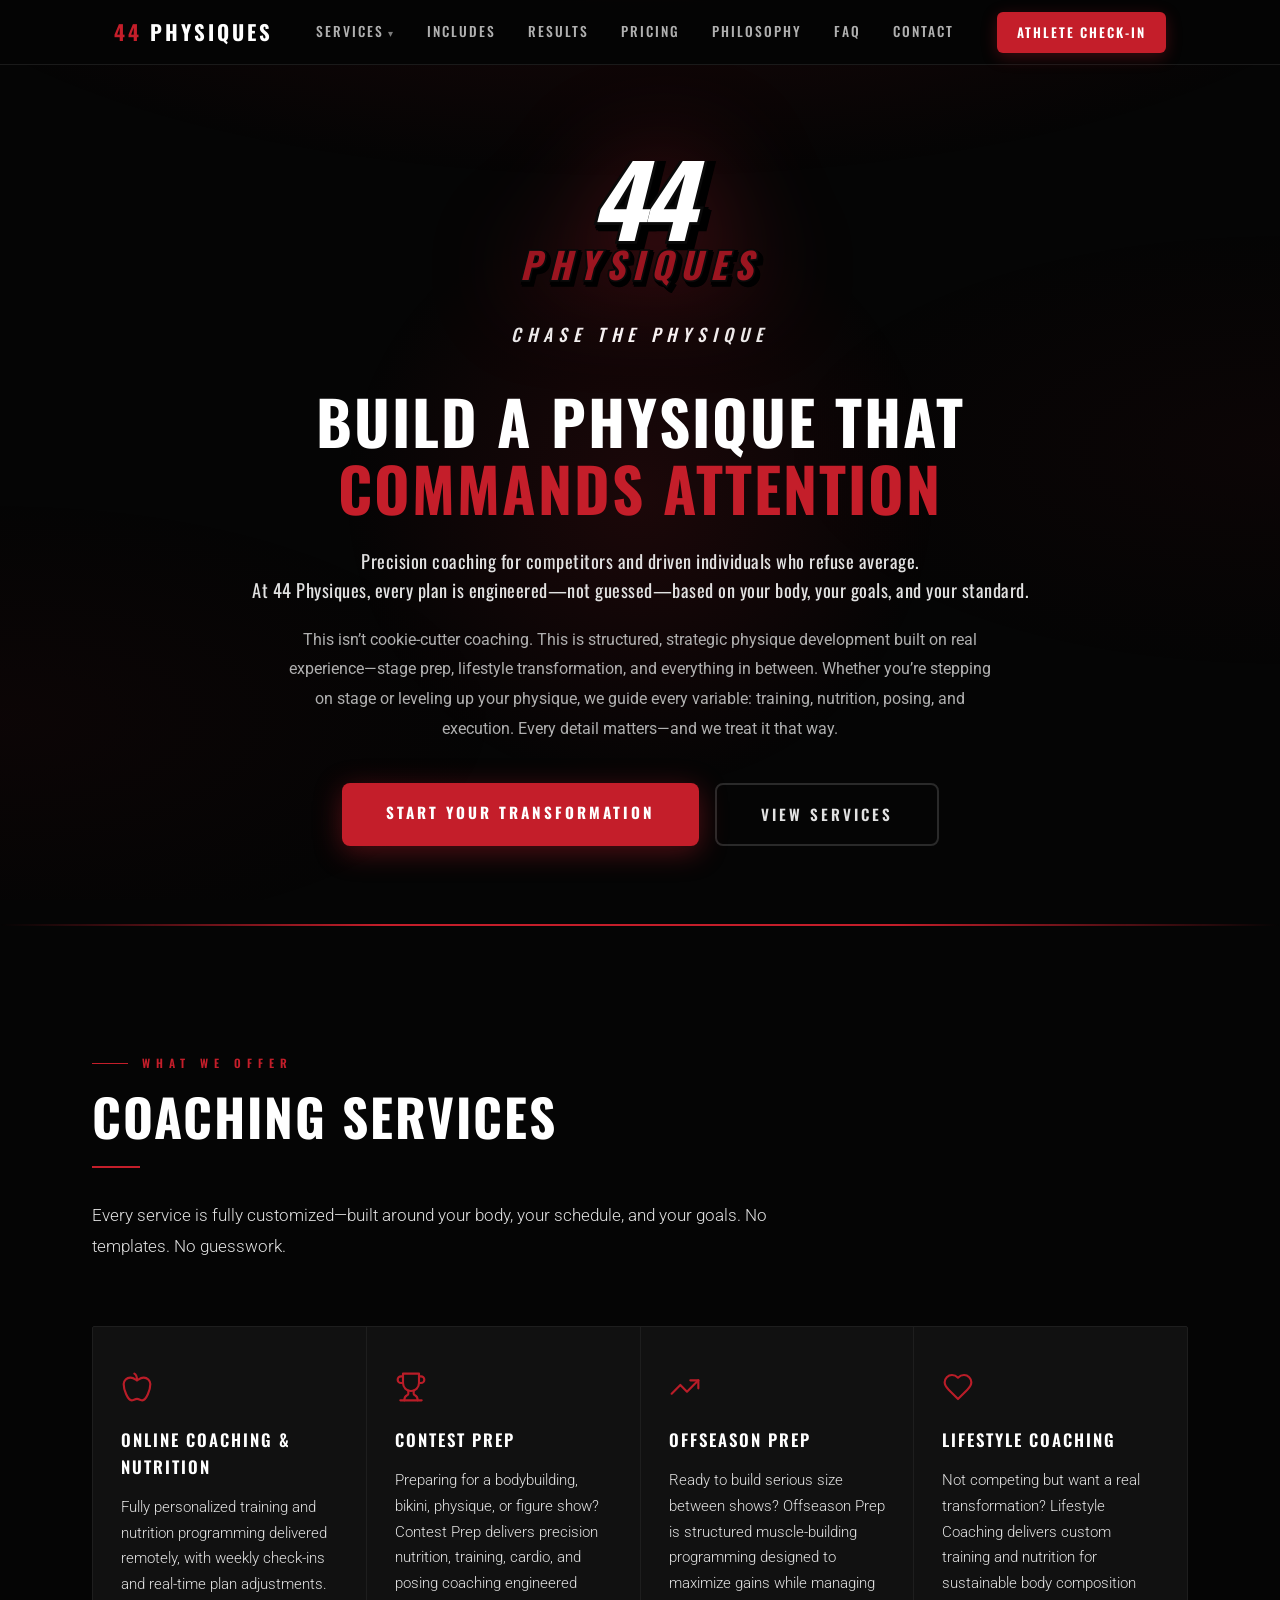
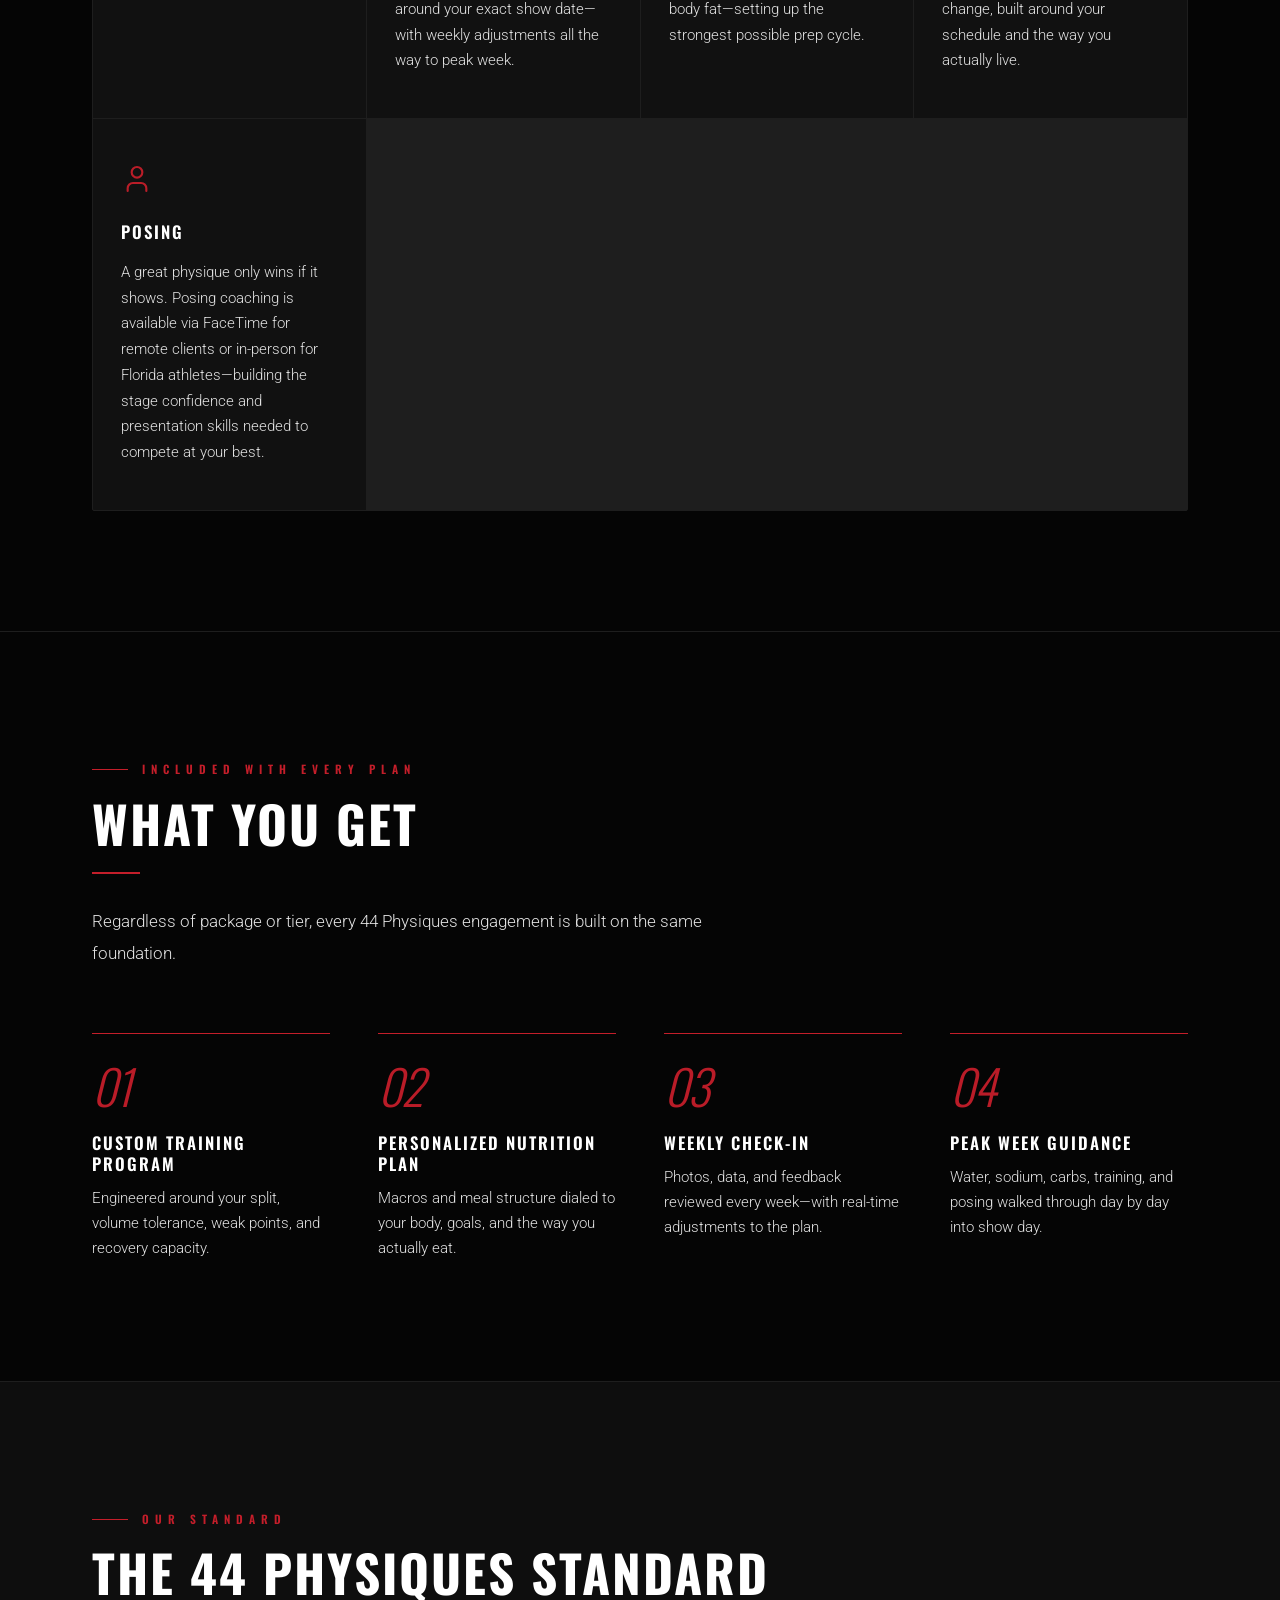
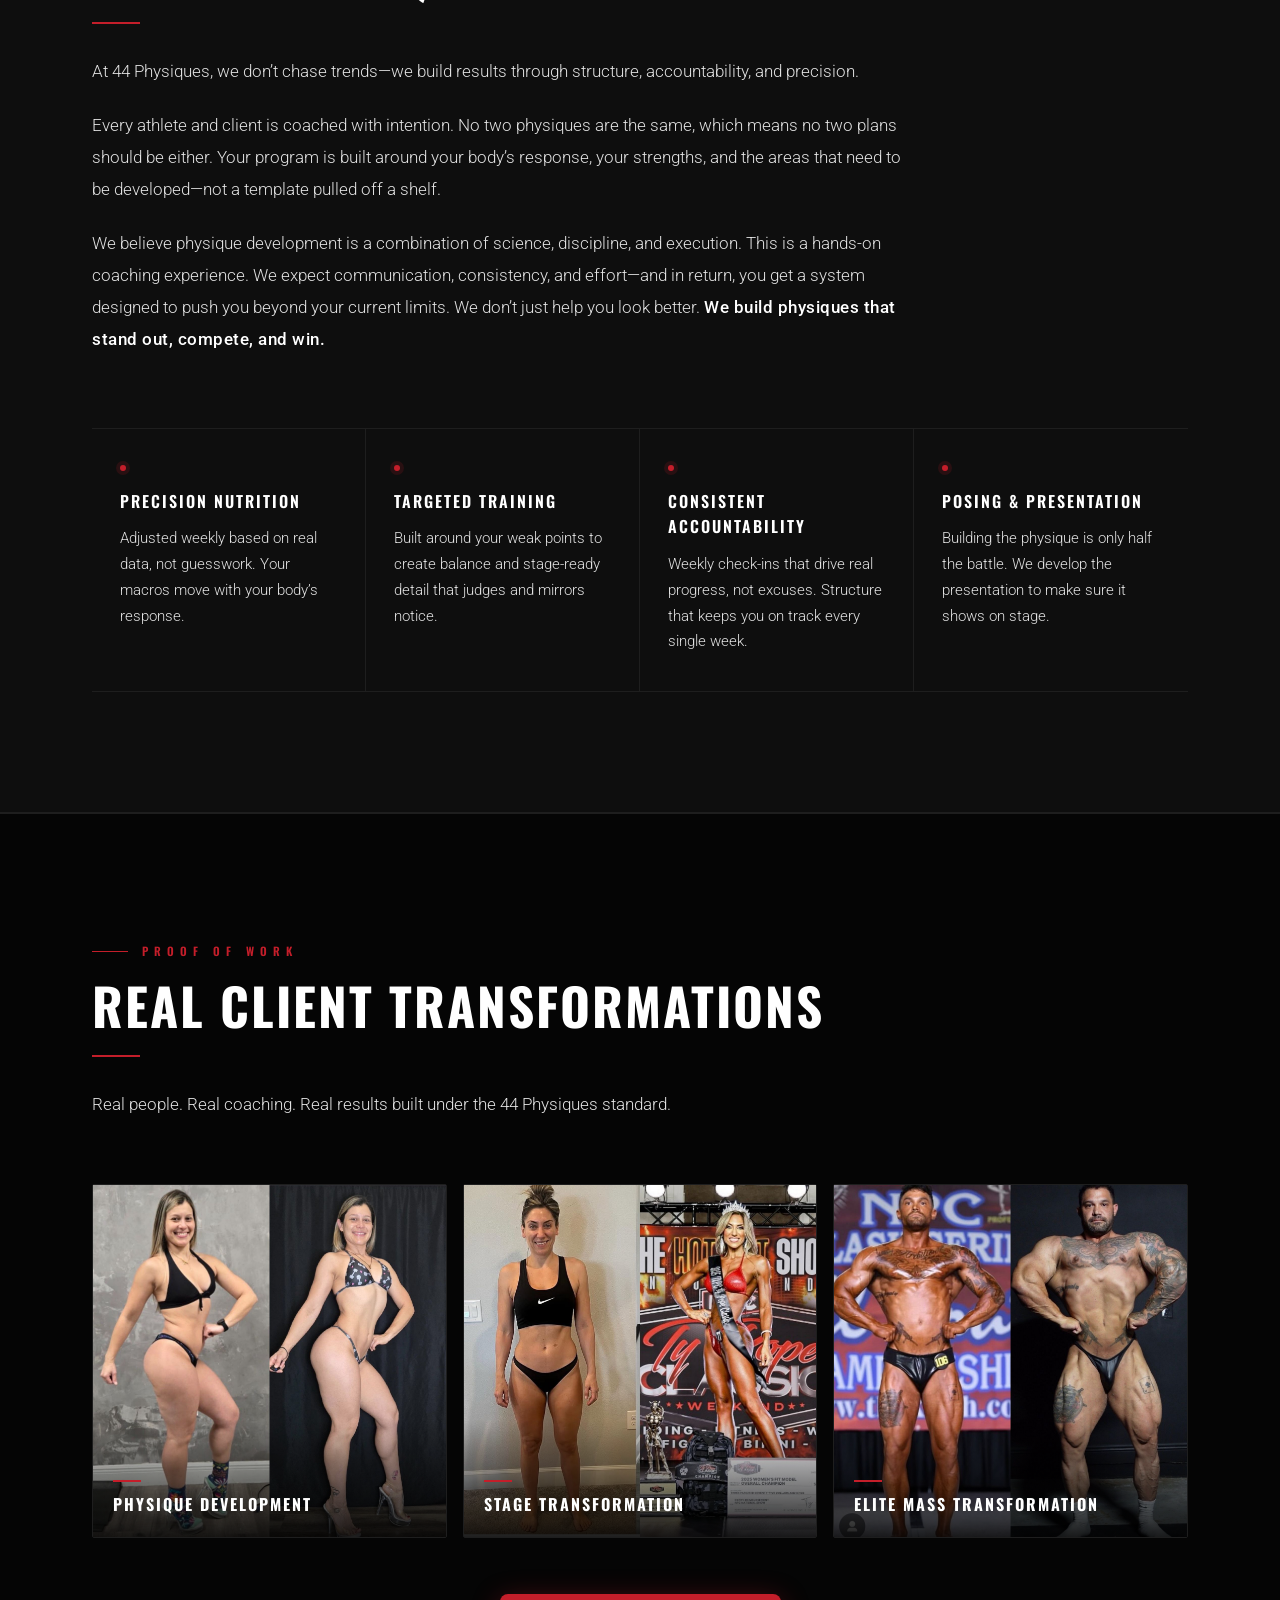
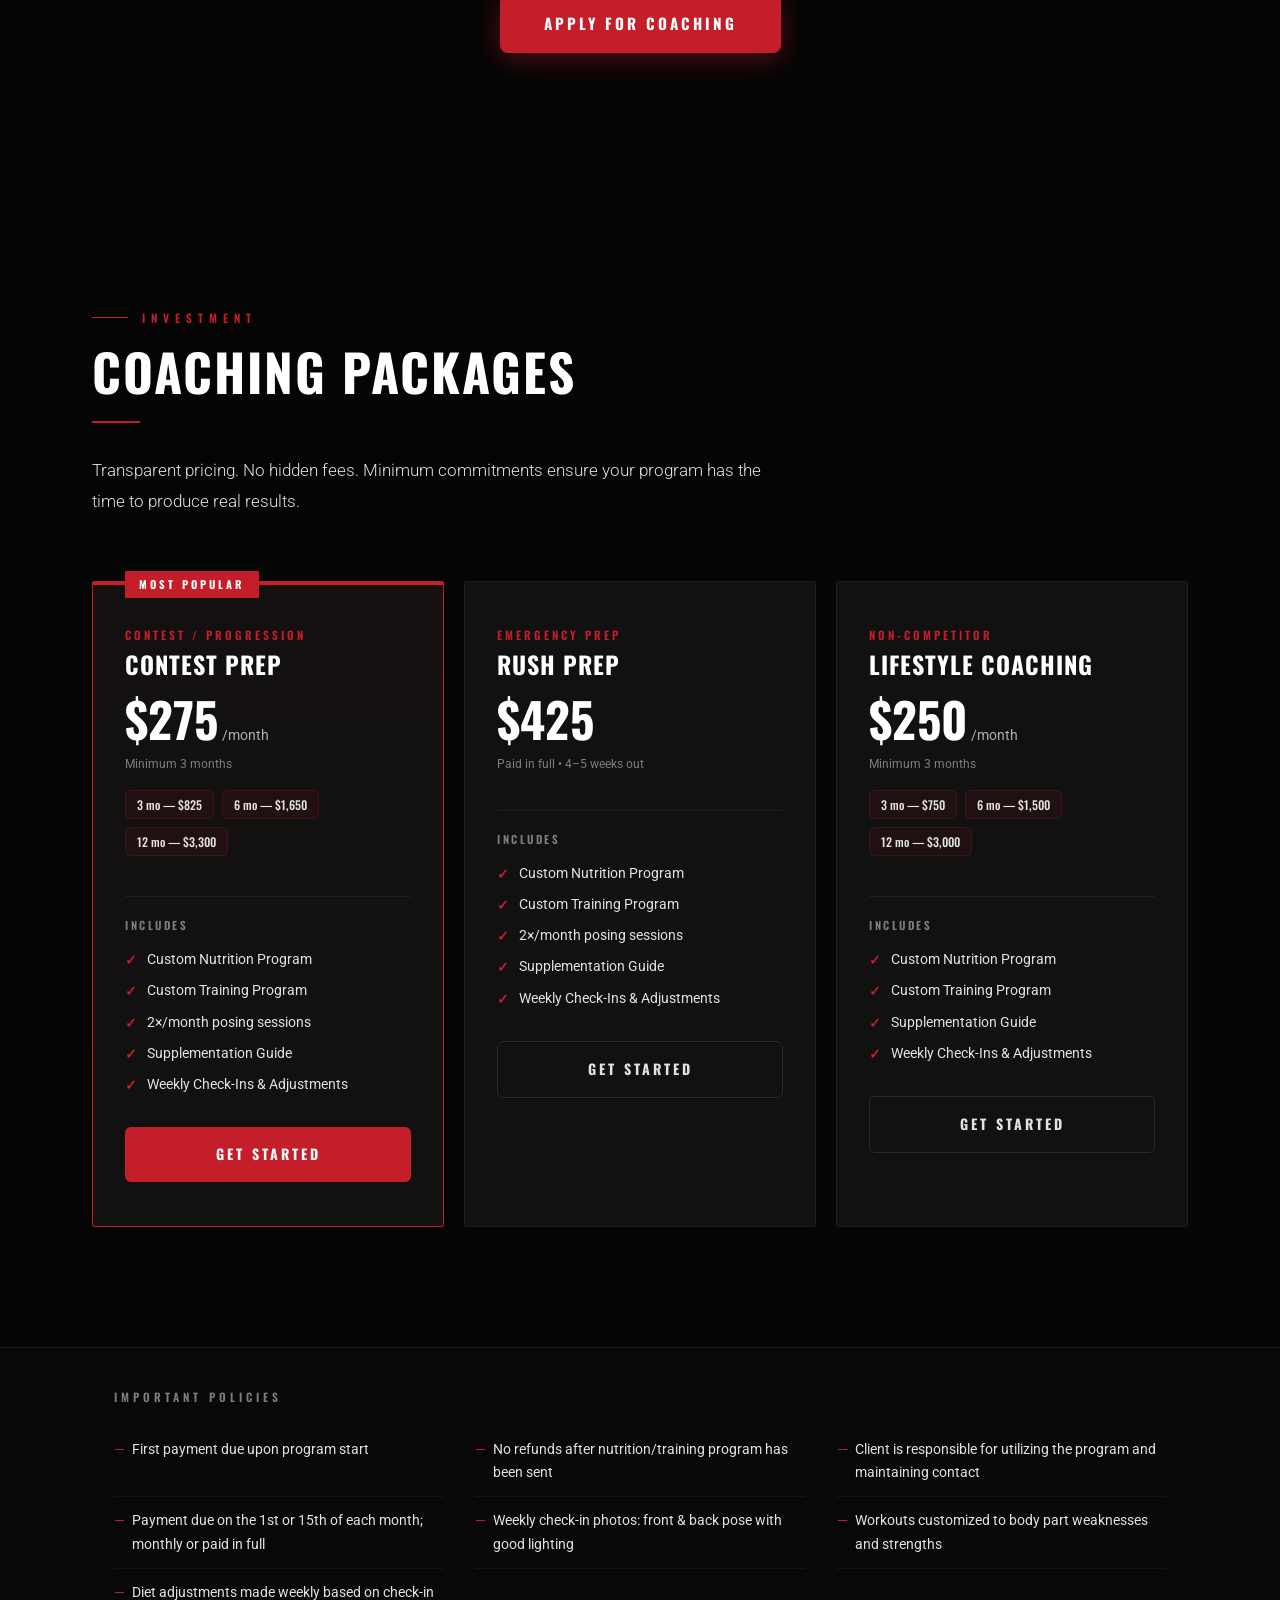
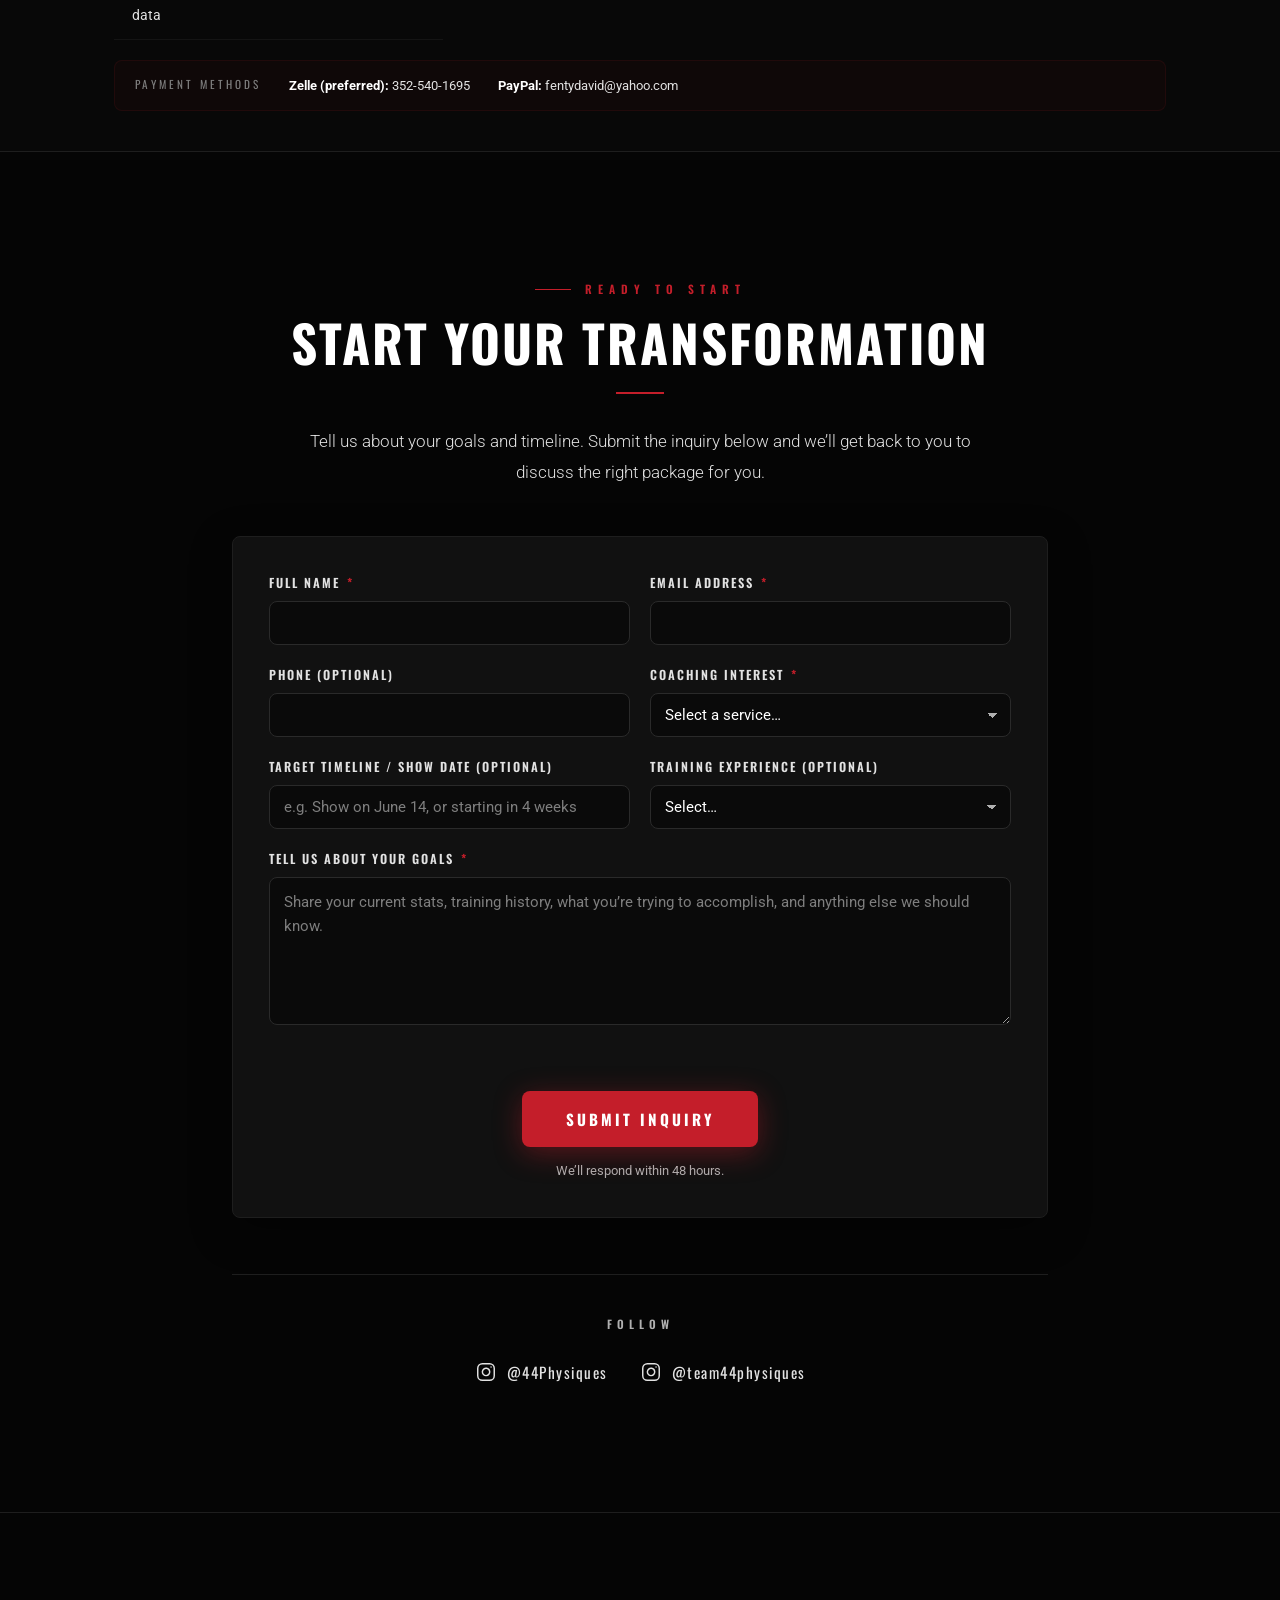
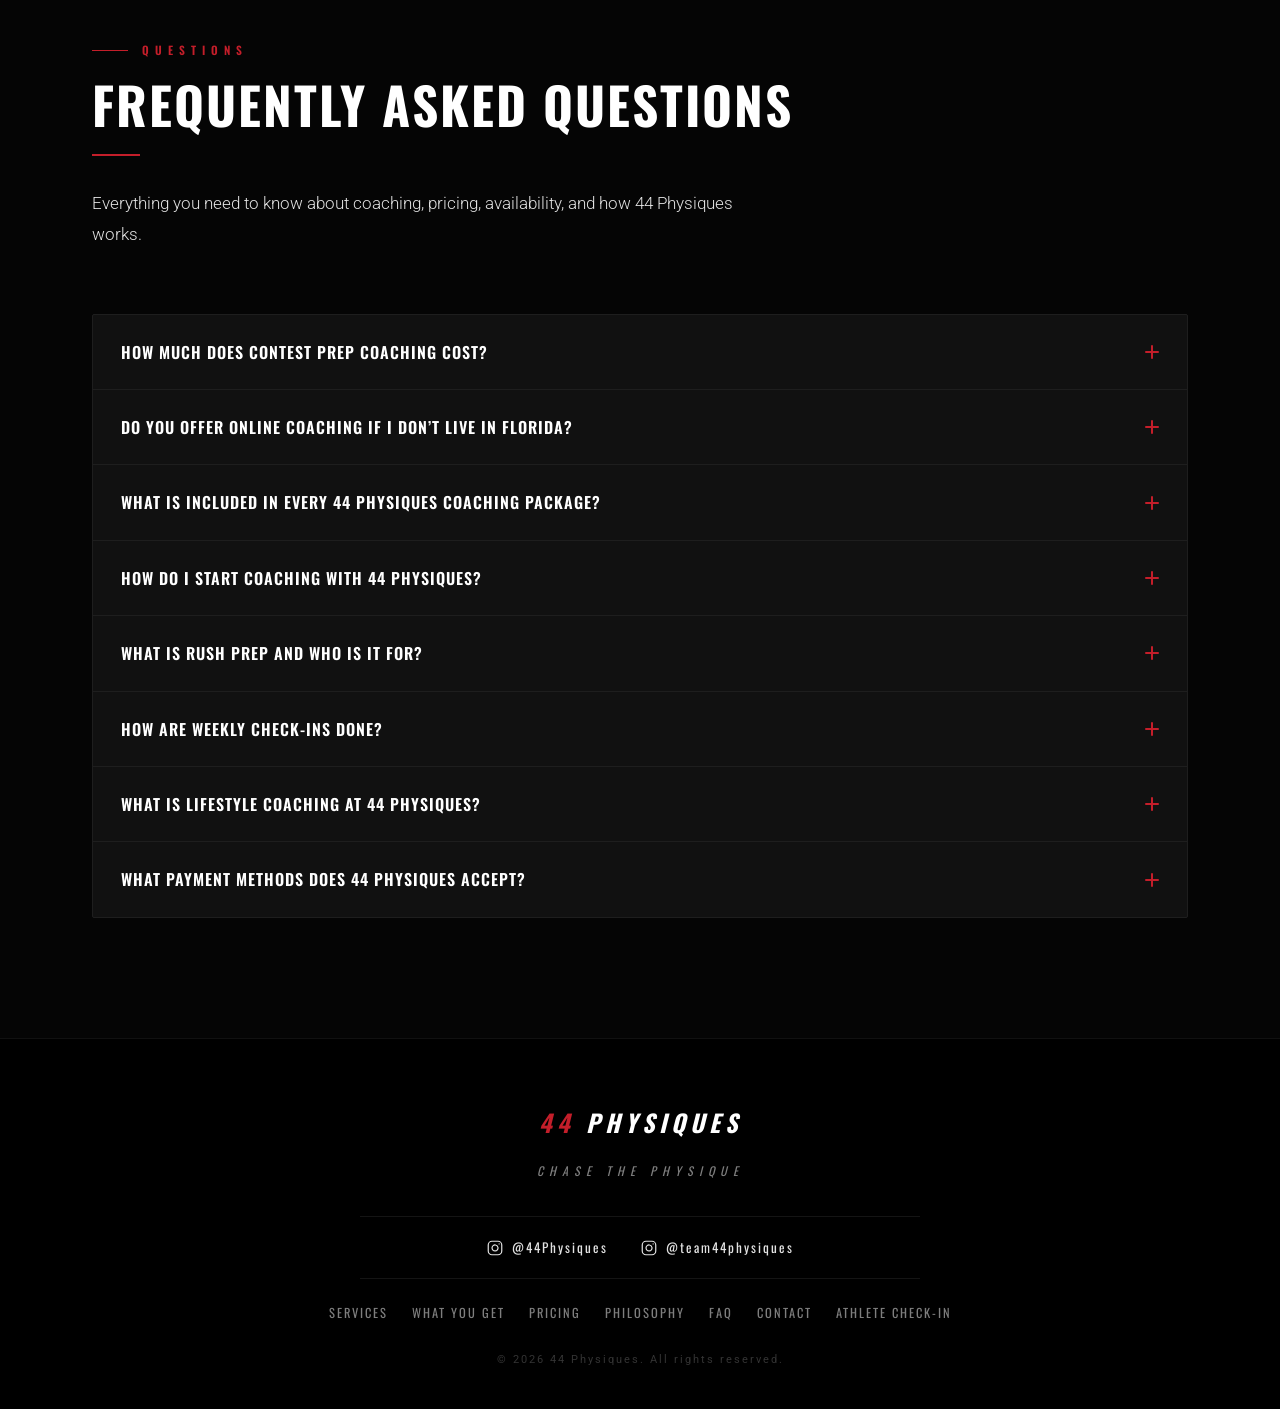
<file: index.html>
<!DOCTYPE html>
<html lang="en">
<head>
    <meta charset="UTF-8">
    <meta name="viewport" content="width=device-width, initial-scale=1.0">

    <title>Contest Prep &amp; Online Bodybuilding Coaching | 44 Physiques</title>
    <meta name="description" content="44 Physiques delivers online contest prep, bikini &amp; physique coaching, posing coaching, nutrition programming, and peak week guidance. Custom plans with weekly check-ins. Online worldwide, in-person posing in Florida.">
    <meta name="keywords" content="contest prep coaching, online bodybuilding coaching, bikini prep coaching, physique coaching, posing coaching, lifestyle transformation coaching, nutrition coaching, peak week coaching, offseason prep, figure competition coach, online physique coach Florida">
    <meta name="robots" content="index, follow, max-image-preview:large, max-snippet:-1">
    <meta name="author" content="44 Physiques">

    <link rel="canonical" href="https://team44physiques.com/">

    <!-- Open Graph / link preview -->
    <meta property="og:type"        content="website">
    <meta property="og:site_name"   content="44 Physiques">
    <meta property="og:title"       content="Contest Prep &amp; Online Bodybuilding Coaching | 44 Physiques">
    <meta property="og:description" content="Online contest prep, bikini &amp; physique coaching, posing, and nutrition programming with weekly check-ins and peak week guidance. Chase the Physique.">
    <meta property="og:image"       content="https://team44physiques.com/image/og-image.jpg">
    <meta property="og:url"         content="https://team44physiques.com/">

    <!-- Twitter / X card -->
    <meta name="twitter:card"        content="summary_large_image">
    <meta name="twitter:title"       content="Contest Prep &amp; Online Bodybuilding Coaching | 44 Physiques">
    <meta name="twitter:description" content="Online contest prep, bikini &amp; physique coaching, posing, and nutrition programming with weekly check-ins and peak week guidance. Chase the Physique.">
    <meta name="twitter:image"       content="https://team44physiques.com/image/og-image.jpg">

    <link rel="preconnect" href="https://fonts.googleapis.com">
    <link rel="preconnect" href="https://fonts.gstatic.com" crossorigin>
    <link href="https://fonts.googleapis.com/css2?family=Oswald:wght@400;500;600;700&family=Roboto:wght@300;400;500;700&display=swap" rel="stylesheet">
    <link rel="icon" href="image/favicon.svg" type="image/svg+xml">
    <link rel="stylesheet" href="styles.css">

    <script type="application/ld+json">
    {
      "@context": "https://schema.org",
      "@graph": [
        {
          "@type": "Organization",
          "@id": "https://team44physiques.com/#organization",
          "name": "44 Physiques",
          "url": "https://team44physiques.com/",
          "logo": "https://team44physiques.com/image/favicon.svg",
          "image": "https://team44physiques.com/image/og-image.jpg",
          "email": "fentydavid@yahoo.com",
          "slogan": "Chase the Physique",
          "description": "Precision online physique and contest prep coaching — nutrition, training, posing, and weekly check-ins for competitors and driven non-competitors.",
          "sameAs": [
            "https://instagram.com/44physiques",
            "https://instagram.com/team44physiques"
          ]
        },
        {
          "@type": "WebSite",
          "@id": "https://team44physiques.com/#website",
          "url": "https://team44physiques.com/",
          "name": "44 Physiques",
          "description": "Online contest prep and physique coaching — custom nutrition, training, posing, and peak week guidance.",
          "inLanguage": "en-US",
          "publisher": { "@id": "https://team44physiques.com/#organization" }
        },
        {
          "@type": ["ProfessionalService", "LocalBusiness"],
          "@id": "https://team44physiques.com/#business",
          "name": "44 Physiques",
          "url": "https://team44physiques.com/",
          "logo": "https://team44physiques.com/image/favicon.svg",
          "image": "https://team44physiques.com/image/og-image.jpg",
          "description": "44 Physiques provides fully online physique and contest prep coaching — custom nutrition, training, cardio, posing, weekly check-ins, and peak week guidance — for bodybuilding, bikini, physique, and figure competitors as well as non-competitors. In-person posing available in Florida.",
          "email": "fentydavid@yahoo.com",
          "telephone": "+1-352-540-1695",
          "slogan": "Chase the Physique",
          "priceRange": "$250-$425",
          "currenciesAccepted": "USD",
          "paymentAccepted": "Zelle, PayPal",
          "parentOrganization": { "@id": "https://team44physiques.com/#organization" },
          "sameAs": [
            "https://instagram.com/44physiques",
            "https://instagram.com/team44physiques"
          ],
          "address": {
            "@type": "PostalAddress",
            "addressRegion": "FL",
            "addressCountry": "US"
          },
          "areaServed": [
            { "@type": "Country", "name": "United States" },
            { "@type": "Place", "name": "Online / Worldwide" }
          ],
          "knowsAbout": [
            "Contest prep coaching",
            "Online bodybuilding coaching",
            "Bikini prep coaching",
            "Physique coaching",
            "Posing coaching",
            "Nutrition coaching",
            "Peak week coaching",
            "Offseason prep"
          ],
          "hasOfferCatalog": {
            "@type": "OfferCatalog",
            "name": "44 Physiques Coaching Services",
            "itemListElement": [
              {
                "@type": "Offer",
                "itemOffered": { "@id": "https://team44physiques.com/#service-contest-prep" },
                "price": "275.00",
                "priceCurrency": "USD",
                "availability": "https://schema.org/InStock"
              },
              {
                "@type": "Offer",
                "itemOffered": { "@id": "https://team44physiques.com/#service-rush-prep" },
                "price": "425.00",
                "priceCurrency": "USD",
                "availability": "https://schema.org/InStock"
              },
              {
                "@type": "Offer",
                "itemOffered": { "@id": "https://team44physiques.com/#service-lifestyle-coaching" },
                "price": "250.00",
                "priceCurrency": "USD",
                "availability": "https://schema.org/InStock"
              },
              {
                "@type": "Offer",
                "itemOffered": { "@id": "https://team44physiques.com/#service-offseason-prep" },
                "priceCurrency": "USD",
                "availability": "https://schema.org/InStock"
              },
              {
                "@type": "Offer",
                "itemOffered": { "@id": "https://team44physiques.com/#service-posing-coaching" },
                "priceCurrency": "USD",
                "availability": "https://schema.org/InStock"
              }
            ]
          }
        },
        {
          "@type": "Service",
          "@id": "https://team44physiques.com/#service-contest-prep",
          "name": "Contest Prep",
          "serviceType": "Contest prep coaching",
          "description": "Show-date-driven nutrition, training, cardio, and posing coaching for bodybuilding, bikini, physique, and figure competitors, with weekly adjustments through peak week. Includes 2 posing sessions per month and a supplementation guide. 3-month minimum.",
          "provider": { "@id": "https://team44physiques.com/#business" },
          "areaServed": [
            { "@type": "Country", "name": "United States" },
            { "@type": "Place", "name": "Online / Worldwide" }
          ],
          "offers": {
            "@type": "Offer",
            "price": "275.00",
            "priceCurrency": "USD",
            "availability": "https://schema.org/InStock",
            "url": "https://team44physiques.com/#pricing",
            "priceSpecification": {
              "@type": "UnitPriceSpecification",
              "price": "275.00",
              "priceCurrency": "USD",
              "unitText": "MONTH",
              "minPrice": "825.00",
              "description": "$275/month, 3-month minimum ($825). 6 months $1,650. 12 months $3,300."
            }
          }
        },
        {
          "@type": "Service",
          "@id": "https://team44physiques.com/#service-rush-prep",
          "name": "Rush Prep",
          "serviceType": "Emergency contest prep coaching",
          "description": "Flat-rate emergency prep for competitors 4-5 weeks out from a show. Includes everything in the standard Contest Prep package, paid in full upfront.",
          "provider": { "@id": "https://team44physiques.com/#business" },
          "areaServed": [
            { "@type": "Country", "name": "United States" },
            { "@type": "Place", "name": "Online / Worldwide" }
          ],
          "offers": {
            "@type": "Offer",
            "price": "425.00",
            "priceCurrency": "USD",
            "availability": "https://schema.org/InStock",
            "url": "https://team44physiques.com/#pricing"
          }
        },
        {
          "@type": "Service",
          "@id": "https://team44physiques.com/#service-lifestyle-coaching",
          "name": "Lifestyle Coaching",
          "serviceType": "Lifestyle transformation coaching",
          "description": "Custom training and nutrition for non-competitors seeking sustainable body composition change, health, and long-term habits. 3-month minimum.",
          "provider": { "@id": "https://team44physiques.com/#business" },
          "areaServed": [
            { "@type": "Country", "name": "United States" },
            { "@type": "Place", "name": "Online / Worldwide" }
          ],
          "offers": {
            "@type": "Offer",
            "price": "250.00",
            "priceCurrency": "USD",
            "availability": "https://schema.org/InStock",
            "url": "https://team44physiques.com/#pricing",
            "priceSpecification": {
              "@type": "UnitPriceSpecification",
              "price": "250.00",
              "priceCurrency": "USD",
              "unitText": "MONTH",
              "minPrice": "750.00",
              "description": "$250/month, 3-month minimum ($750). 6 months $1,500. 12 months $3,000."
            }
          }
        },
        {
          "@type": "Service",
          "@id": "https://team44physiques.com/#service-offseason-prep",
          "name": "Offseason Prep",
          "serviceType": "Offseason muscle-building coaching",
          "description": "Structured muscle-building programming to maximize size while managing body fat between shows, setting up the strongest possible prep cycle. Pricing quoted per program via the inquiry form.",
          "provider": { "@id": "https://team44physiques.com/#business" },
          "areaServed": [
            { "@type": "Country", "name": "United States" },
            { "@type": "Place", "name": "Online / Worldwide" }
          ],
          "offers": {
            "@type": "Offer",
            "priceCurrency": "USD",
            "availability": "https://schema.org/InStock",
            "url": "https://team44physiques.com/#contact"
          }
        },
        {
          "@type": "Service",
          "@id": "https://team44physiques.com/#service-posing-coaching",
          "name": "Posing Coaching",
          "serviceType": "Posing and stage presentation coaching",
          "description": "Stage presentation coaching available via FaceTime for remote clients or in-person for athletes in Florida. Included as 2 sessions per month within Contest Prep and Rush Prep.",
          "provider": { "@id": "https://team44physiques.com/#business" },
          "areaServed": [
            { "@type": "Country", "name": "United States" },
            { "@type": "Place", "name": "Online / Worldwide" },
            { "@type": "AdministrativeArea", "name": "Florida, United States" }
          ],
          "offers": {
            "@type": "Offer",
            "priceCurrency": "USD",
            "availability": "https://schema.org/InStock",
            "url": "https://team44physiques.com/#contact"
          }
        },
        {
          "@type": "FAQPage",
          "@id": "https://team44physiques.com/#faq",
          "mainEntity": [
            {
              "@type": "Question",
              "name": "How much does contest prep coaching cost?",
              "acceptedAnswer": {
                "@type": "Answer",
                "text": "Contest Prep is $275/month with a 3-month minimum ($825). A 6-month commitment is $1,650 and 12 months is $3,300."
              }
            },
            {
              "@type": "Question",
              "name": "Do you offer online coaching if I don't live in Florida?",
              "acceptedAnswer": {
                "@type": "Answer",
                "text": "Yes. All coaching — nutrition, training, and weekly check-ins — is delivered fully online. Posing sessions are available via FaceTime for remote clients, or in-person for clients in Florida."
              }
            },
            {
              "@type": "Question",
              "name": "What is included in every 44 Physiques coaching package?",
              "acceptedAnswer": {
                "@type": "Answer",
                "text": "Every package includes a custom training program, personalized nutrition plan, weekly check-ins with real-time adjustments, and peak week guidance. Contest Prep and Rush Prep also include 2 posing sessions per month and a supplementation guide."
              }
            },
            {
              "@type": "Question",
              "name": "How do I start coaching with 44 Physiques?",
              "acceptedAnswer": {
                "@type": "Answer",
                "text": "Submit the inquiry form in the Contact section of the website. Describe your goals and timeline and you will receive a response within 48 hours to discuss the best coaching package."
              }
            },
            {
              "@type": "Question",
              "name": "What is Rush Prep and who is it for?",
              "acceptedAnswer": {
                "@type": "Answer",
                "text": "Rush Prep is a $425 flat-rate emergency prep package for competitors who are 4-5 weeks out from a show and need immediate, focused coaching. It includes everything in the standard Contest Prep package."
              }
            },
            {
              "@type": "Question",
              "name": "How are weekly check-ins done?",
              "acceptedAnswer": {
                "@type": "Answer",
                "text": "Each week clients submit front and back pose photos with good lighting. The coach reviews photos and data, then adjusts nutrition and training in real time based on progress and physique response."
              }
            },
            {
              "@type": "Question",
              "name": "What is Lifestyle Coaching at 44 Physiques?",
              "acceptedAnswer": {
                "@type": "Answer",
                "text": "Lifestyle Coaching is a $250/month program with a 3-month minimum designed for non-competitors seeking sustainable body composition improvement, health, and long-term habits through custom training and nutrition guidance."
              }
            },
            {
              "@type": "Question",
              "name": "What payment methods does 44 Physiques accept?",
              "acceptedAnswer": {
                "@type": "Answer",
                "text": "Zelle (preferred): 352-540-1695. PayPal: fentydavid@yahoo.com. Payments are due on the 1st or 15th of each month."
              }
            }
          ]
        }
      ]
    }
    </script>
</head>
<body>

    <!-- ===== STICKY NAV ===== -->
    <nav class="nav" id="mainNav" aria-label="Primary navigation">
        <div class="nav-inner">
            <a href="#home" class="nav-brand"><span>44</span> Physiques</a>
            <ul class="nav-links">
                <li class="has-sub">
                    <a href="#services">Services</a>
                    <div class="nav-sub">
                        <a href="services/contest-prep/">Contest Prep</a>
                        <a href="services/rush-prep/">Rush Prep</a>
                        <a href="services/lifestyle-coaching/">Lifestyle Coaching</a>
                        <a href="services/offseason-prep/">Offseason Prep</a>
                        <a href="services/posing-coaching/">Posing Coaching</a>
                    </div>
                </li>
                <li><a href="#includes">Includes</a></li>
                <li><a href="#transformations">Results</a></li>
                <li><a href="#pricing">Pricing</a></li>
                <li><a href="#philosophy">Philosophy</a></li>
                <li><a href="#faq">FAQ</a></li>
                <li><a href="#contact">Contact</a></li>
            </ul>
            <a href="https://zr5498tfmr-ux.github.io/44Physiques-check-in-form/" class="nav-cta" target="_blank" rel="noopener noreferrer">Athlete Check-In</a>
            <button class="nav-hamburger" onclick="toggleNav()" aria-label="Toggle navigation menu" aria-expanded="false" aria-controls="navMobile">
                <span></span><span></span><span></span>
            </button>
        </div>
        <div class="nav-mobile" id="navMobile">
            <a href="#services" onclick="closeNav()">Services</a>
            <a href="#includes" onclick="closeNav()">Includes</a>
            <a href="#transformations" onclick="closeNav()">Results</a>
            <a href="#pricing" onclick="closeNav()">Pricing</a>
            <a href="#philosophy" onclick="closeNav()">Philosophy</a>
            <a href="#faq" onclick="closeNav()">FAQ</a>
            <a href="#contact" onclick="closeNav()">Contact</a>
            <a href="https://zr5498tfmr-ux.github.io/44Physiques-check-in-form/" class="nav-mobile-cta" target="_blank" rel="noopener noreferrer">Athlete Check-In &rarr;</a>
        </div>
    </nav>

    <!-- ===== HERO ===== -->
    <main>
    <section class="hero" id="home">
        <div class="hero-glow"></div>
        <div class="hero-content">
            <svg class="hero-logo" viewBox="0 0 520 190" xmlns="http://www.w3.org/2000/svg" aria-label="44 Physiques">
                <text x="268" y="123" text-anchor="middle" font-family="Oswald, sans-serif" font-weight="700" font-size="150" fill="#000000" stroke="#000000" stroke-width="12" paint-order="stroke" letter-spacing="-6" font-style="italic">44</text>
                <text x="266" y="121" text-anchor="middle" font-family="Oswald, sans-serif" font-weight="700" font-size="150" fill="#000000" stroke="#000000" stroke-width="12" paint-order="stroke" letter-spacing="-6" font-style="italic">44</text>
                <text x="264" y="119" text-anchor="middle" font-family="Oswald, sans-serif" font-weight="700" font-size="150" fill="#000000" stroke="#000000" stroke-width="12" paint-order="stroke" letter-spacing="-6" font-style="italic">44</text>
                <text x="260" y="115" text-anchor="middle" font-family="Oswald, sans-serif" font-weight="700" font-size="150" fill="#ffffff" stroke="#0a0a0a" stroke-width="8" paint-order="stroke" letter-spacing="-6" font-style="italic">44</text>
                <text x="265" y="177" text-anchor="middle" font-family="Oswald, sans-serif" font-weight="700" font-size="52" fill="#000000" stroke="#000000" stroke-width="8" paint-order="stroke" letter-spacing="12" font-style="italic">PHYSIQUES</text>
                <text x="263" y="175" text-anchor="middle" font-family="Oswald, sans-serif" font-weight="700" font-size="52" fill="#000000" stroke="#000000" stroke-width="8" paint-order="stroke" letter-spacing="12" font-style="italic">PHYSIQUES</text>
                <text x="260" y="172" text-anchor="middle" font-family="Oswald, sans-serif" font-weight="700" font-size="52" fill="#9b1520" stroke="#0a0a0a" stroke-width="5" paint-order="stroke" letter-spacing="12" font-style="italic">PHYSIQUES</text>
            </svg>

            <div class="hero-mantra">Chase the Physique</div>

            <h1 class="hero-headline">Build a Physique That<br><em>Commands Attention</em></h1>

            <p class="hero-sub">Precision coaching for competitors and driven individuals who refuse average.<br>At 44 Physiques, every plan is engineered&mdash;not guessed&mdash;based on your body, your goals, and your standard.</p>

            <p class="hero-body">This isn&rsquo;t cookie-cutter coaching. This is structured, strategic physique development built on real experience&mdash;stage prep, lifestyle transformation, and everything in between. Whether you&rsquo;re stepping on stage or leveling up your physique, we guide every variable: training, nutrition, posing, and execution. Every detail matters&mdash;and we treat it that way.</p>

            <div class="hero-btns">
                <a href="#pricing" class="btn-primary">Start Your Transformation</a>
                <a href="#services" class="btn-outline">View Services</a>
            </div>
        </div>
        <div class="hero-line"></div>
    </section>

    <!-- ===== SERVICES ===== -->
    <section id="services" aria-label="Coaching services">
        <div class="section-inner">
            <p class="section-label">What We Offer</p>
            <h2 class="section-title">Coaching Services</h2>
            <div class="section-bar"></div>
            <p class="section-sub">Every service is fully customized&mdash;built around your body, your schedule, and your goals. No templates. No guesswork.</p>

            <div class="services-grid">
                <div class="service-card">
                    <span class="service-icon" aria-hidden="true"><svg viewBox="0 0 24 24" fill="none" stroke="currentColor" stroke-width="1.6" stroke-linecap="round" stroke-linejoin="round" aria-hidden="true"><path d="M12 20.94c1.5 0 2.75 1.06 4 1.06 3 0 6-8 6-12.22A4.91 4.91 0 0 0 17 5c-2.22 0-4 1.44-5 2-1-.56-2.78-2-5-2a4.9 4.9 0 0 0-5 4.78C2 14 5 22 8 22c1.25 0 2.5-1.06 4-1.06Z"/><path d="M10 2c1 .5 2 2 2 5"/></svg></span>
                    <h3 class="service-name">Online Coaching &amp; Nutrition</h3>
                    <p class="service-desc">Fully personalized training and nutrition programming delivered remotely, with weekly check-ins and real-time plan adjustments.</p>
                </div>
                <a class="service-card" href="services/contest-prep/">
                    <span class="service-icon" aria-hidden="true"><svg viewBox="0 0 24 24" fill="none" stroke="currentColor" stroke-width="1.6" stroke-linecap="round" stroke-linejoin="round" aria-hidden="true"><path d="M6 9H4.5a2.5 2.5 0 0 1 0-5H6"/><path d="M18 9h1.5a2.5 2.5 0 0 0 0-5H18"/><path d="M4 22h16"/><path d="M10 14.66V17c0 .55-.47.98-.97 1.21C7.85 18.75 7 20.24 7 22"/><path d="M14 14.66V17c0 .55.47.98.97 1.21C16.15 18.75 17 20.24 17 22"/><path d="M18 2H6v7a6 6 0 0 0 12 0V2Z"/></svg></span>
                    <h3 class="service-name">Contest Prep</h3>
                    <p class="service-desc">Preparing for a bodybuilding, bikini, physique, or figure show? Contest Prep delivers precision nutrition, training, cardio, and posing coaching engineered around your exact show date&mdash;with weekly adjustments all the way to peak week.</p>
                </a>
                <a class="service-card" href="services/offseason-prep/">
                    <span class="service-icon" aria-hidden="true"><svg viewBox="0 0 24 24" fill="none" stroke="currentColor" stroke-width="1.6" stroke-linecap="round" stroke-linejoin="round" aria-hidden="true"><polyline points="22 7 13.5 15.5 8.5 10.5 2 17"/><polyline points="16 7 22 7 22 13"/></svg></span>
                    <h3 class="service-name">Offseason Prep</h3>
                    <p class="service-desc">Ready to build serious size between shows? Offseason Prep is structured muscle-building programming designed to maximize gains while managing body fat&mdash;setting up the strongest possible prep cycle.</p>
                </a>
                <a class="service-card" href="services/lifestyle-coaching/">
                    <span class="service-icon" aria-hidden="true"><svg viewBox="0 0 24 24" fill="none" stroke="currentColor" stroke-width="1.6" stroke-linecap="round" stroke-linejoin="round" aria-hidden="true"><path d="M19 14c1.49-1.46 3-3.21 3-5.5A5.5 5.5 0 0 0 16.5 3c-1.76 0-3 .5-4.5 2-1.5-1.5-2.74-2-4.5-2A5.5 5.5 0 0 0 2 8.5c0 2.3 1.5 4.05 3 5.5l7 7Z"/></svg></span>
                    <h3 class="service-name">Lifestyle Coaching</h3>
                    <p class="service-desc">Not competing but want a real transformation? Lifestyle Coaching delivers custom training and nutrition for sustainable body composition change, built around your schedule and the way you actually live.</p>
                </a>
                <a class="service-card" href="services/posing-coaching/">
                    <span class="service-icon" aria-hidden="true"><svg viewBox="0 0 24 24" fill="none" stroke="currentColor" stroke-width="1.6" stroke-linecap="round" stroke-linejoin="round" aria-hidden="true"><path d="M19 21v-2a4 4 0 0 0-4-4H9a4 4 0 0 0-4 4v2"/><circle cx="12" cy="7" r="4"/></svg></span>
                    <h3 class="service-name">Posing</h3>
                    <p class="service-desc">A great physique only wins if it shows. Posing coaching is available via FaceTime for remote clients or in-person for Florida athletes&mdash;building the stage confidence and presentation skills needed to compete at your best.</p>
                </a>
            </div>
        </div>
    </section>

    <!-- ===== WHAT YOU GET ===== -->
    <section id="includes" class="includes-section" aria-label="What is included with every plan">
        <div class="section-inner">
            <p class="section-label">Included With Every Plan</p>
            <h2 class="section-title">What You Get</h2>
            <div class="section-bar"></div>
            <p class="section-sub">Regardless of package or tier, every 44 Physiques engagement is built on the same foundation.</p>

            <div class="includes-grid">
                <div class="include-item">
                    <span class="include-num">01</span>
                    <h3 class="include-name">Custom Training Program</h3>
                    <p class="include-desc">Engineered around your split, volume tolerance, weak points, and recovery capacity.</p>
                </div>
                <div class="include-item">
                    <span class="include-num">02</span>
                    <h3 class="include-name">Personalized Nutrition Plan</h3>
                    <p class="include-desc">Macros and meal structure dialed to your body, goals, and the way you actually eat.</p>
                </div>
                <div class="include-item">
                    <span class="include-num">03</span>
                    <h3 class="include-name">Weekly Check-In</h3>
                    <p class="include-desc">Photos, data, and feedback reviewed every week&mdash;with real-time adjustments to the plan.</p>
                </div>
                <div class="include-item">
                    <span class="include-num">04</span>
                    <h3 class="include-name">Peak Week Guidance</h3>
                    <p class="include-desc">Water, sodium, carbs, training, and posing walked through day by day into show day.</p>
                </div>
            </div>
        </div>
    </section>

    <!-- ===== PHILOSOPHY ===== -->
    <section id="philosophy" class="philosophy-section" aria-label="Coaching philosophy and standard">
        <div class="section-inner">
            <p class="section-label">Our Standard</p>
            <h2 class="section-title">The 44 Physiques Standard</h2>
            <div class="section-bar"></div>

            <div class="philosophy-body">
                <p>At 44 Physiques, we don&rsquo;t chase trends&mdash;we build results through structure, accountability, and precision.</p>
                <p>Every athlete and client is coached with intention. No two physiques are the same, which means no two plans should be either. Your program is built around your body&rsquo;s response, your strengths, and the areas that need to be developed&mdash;not a template pulled off a shelf.</p>
                <p>We believe physique development is a combination of science, discipline, and execution. This is a hands-on coaching experience. We expect communication, consistency, and effort&mdash;and in return, you get a system designed to push you beyond your current limits. We don&rsquo;t just help you look better. <strong>We build physiques that stand out, compete, and win.</strong></p>
            </div>

            <div class="pillars-grid">
                <div class="pillar">
                    <div class="pillar-dot"></div>
                    <h3 class="pillar-title">Precision Nutrition</h3>
                    <p class="pillar-text">Adjusted weekly based on real data, not guesswork. Your macros move with your body&rsquo;s response.</p>
                </div>
                <div class="pillar">
                    <div class="pillar-dot"></div>
                    <h3 class="pillar-title">Targeted Training</h3>
                    <p class="pillar-text">Built around your weak points to create balance and stage-ready detail that judges and mirrors notice.</p>
                </div>
                <div class="pillar">
                    <div class="pillar-dot"></div>
                    <h3 class="pillar-title">Consistent Accountability</h3>
                    <p class="pillar-text">Weekly check-ins that drive real progress, not excuses. Structure that keeps you on track every single week.</p>
                </div>
                <div class="pillar">
                    <div class="pillar-dot"></div>
                    <h3 class="pillar-title">Posing &amp; Presentation</h3>
                    <p class="pillar-text">Building the physique is only half the battle. We develop the presentation to make sure it shows on stage.</p>
                </div>
            </div>
        </div>
    </section>

    <!-- ===== REAL CLIENT TRANSFORMATIONS ===== -->
    <section id="transformations" class="transformations-section" aria-label="Real client transformations">
        <div class="section-inner">
            <p class="section-label">Proof of Work</p>
            <h2 class="section-title">Real Client Transformations</h2>
            <div class="section-bar"></div>
            <p class="section-sub">Real people. Real coaching. Real results built under the 44 Physiques standard.</p>

            <div class="transformations-grid">
                <div class="transformation-card">
                    <img src="image/Nani.jpg" alt="Nani — Physique Development" class="transformation-img" width="1400" height="1400" loading="lazy" decoding="async">
                    <div class="transformation-overlay">
                        <span class="transformation-label">Physique Development</span>
                    </div>
                </div>
                <div class="transformation-card">
                    <img src="image/Sandra.jpg" alt="Sandra — Stage Transformation" class="transformation-img" width="1400" height="1400" loading="lazy" decoding="async">
                    <div class="transformation-overlay">
                        <span class="transformation-label">Stage Transformation</span>
                    </div>
                </div>
                <div class="transformation-card">
                    <img src="image/Ty.jpg" alt="Ty — Elite Mass Transformation" class="transformation-img" width="1400" height="1400" loading="lazy" decoding="async">
                    <div class="transformation-overlay">
                        <span class="transformation-label">Elite Mass Transformation</span>
                    </div>
                </div>
            </div>

            <div class="transformations-cta">
                <a href="#contact" class="btn-primary">Apply for Coaching</a>
            </div>
        </div>
    </section>

    <!-- ===== PRICING ===== -->
    <section id="pricing" aria-label="Coaching packages and pricing">
        <div class="section-inner">
            <p class="section-label">Investment</p>
            <h2 class="section-title">Coaching Packages</h2>
            <div class="section-bar"></div>
            <p class="section-sub">Transparent pricing. No hidden fees. Minimum commitments ensure your program has the time to produce real results.</p>

            <div class="pricing-grid">

                <div class="pricing-card pricing-featured">
                    <div class="pricing-badge">Most Popular</div>
                    <p class="pricing-tier">Contest / Progression</p>
                    <h3 class="pricing-name">Contest Prep</h3>
                    <div class="pricing-amount">
                        <span class="price-num">$275</span><span class="price-per">/month</span>
                    </div>
                    <p class="pricing-min">Minimum 3 months</p>
                    <div class="bundle-row">
                        <span class="bundle-tag">3 mo &mdash; $825</span>
                        <span class="bundle-tag">6 mo &mdash; $1,650</span>
                        <span class="bundle-tag">12 mo &mdash; $3,300</span>
                    </div>
                    <div class="pricing-divider"></div>
                    <p class="includes-label">Includes</p>
                    <ul class="includes-list">
                        <li>Custom Nutrition Program</li>
                        <li>Custom Training Program</li>
                        <li>2&times;/month posing sessions</li>
                        <li>Supplementation Guide</li>
                        <li>Weekly Check-Ins &amp; Adjustments</li>
                    </ul>
                    <a href="#contact" class="pricing-btn pricing-btn-solid">Get Started</a>
                </div>

                <div class="pricing-card">
                    <p class="pricing-tier">Emergency Prep</p>
                    <h3 class="pricing-name">Rush Prep</h3>
                    <div class="pricing-amount">
                        <span class="price-num">$425</span>
                    </div>
                    <p class="pricing-min">Paid in full &bull; 4&ndash;5 weeks out</p>
                    <div class="pricing-divider" style="margin-top: 20px;"></div>
                    <p class="includes-label">Includes</p>
                    <ul class="includes-list">
                        <li>Custom Nutrition Program</li>
                        <li>Custom Training Program</li>
                        <li>2&times;/month posing sessions</li>
                        <li>Supplementation Guide</li>
                        <li>Weekly Check-Ins &amp; Adjustments</li>
                    </ul>
                    <a href="#contact" class="pricing-btn pricing-btn-outline">Get Started</a>
                </div>

                <div class="pricing-card">
                    <p class="pricing-tier">Non-Competitor</p>
                    <h3 class="pricing-name">Lifestyle Coaching</h3>
                    <div class="pricing-amount">
                        <span class="price-num">$250</span><span class="price-per">/month</span>
                    </div>
                    <p class="pricing-min">Minimum 3 months</p>
                    <div class="bundle-row">
                        <span class="bundle-tag">3 mo &mdash; $750</span>
                        <span class="bundle-tag">6 mo &mdash; $1,500</span>
                        <span class="bundle-tag">12 mo &mdash; $3,000</span>
                    </div>
                    <div class="pricing-divider"></div>
                    <p class="includes-label">Includes</p>
                    <ul class="includes-list">
                        <li>Custom Nutrition Program</li>
                        <li>Custom Training Program</li>
                        <li>Supplementation Guide</li>
                        <li>Weekly Check-Ins &amp; Adjustments</li>
                    </ul>
                    <a href="#contact" class="pricing-btn pricing-btn-outline">Get Started</a>
                </div>

            </div>
        </div>
    </section>

    <!-- ===== POLICIES ===== -->
    <section class="policies-section" aria-label="Important policies and payment methods">
        <div class="policies-inner">
            <h2 class="policies-title">Important Policies</h2>
            <div class="policies-grid">
                <div class="policy-item">First payment due upon program start</div>
                <div class="policy-item">No refunds after nutrition/training program has been sent</div>
                <div class="policy-item">Client is responsible for utilizing the program and maintaining contact</div>
                <div class="policy-item">Payment due on the 1st or 15th of each month; monthly or paid in full</div>
                <div class="policy-item">Weekly check-in photos: front &amp; back pose with good lighting</div>
                <div class="policy-item">Workouts customized to body part weaknesses and strengths</div>
                <div class="policy-item">Diet adjustments made weekly based on check-in data</div>
            </div>
            <div class="payment-row">
                <span class="payment-label">Payment Methods</span>
                <span class="payment-item"><strong>Zelle (preferred):</strong> 352-540-1695</span>
                <span class="payment-item"><strong>PayPal:</strong> fentydavid@yahoo.com</span>
            </div>
        </div>
    </section>

    <!-- ===== CONTACT / CTA ===== -->
    <section id="contact" class="contact-section" aria-label="Contact and coaching inquiry form">
        <div class="section-inner contact-inner">
            <div class="contact-header">
                <p class="section-label">Ready to Start</p>
                <h2 class="section-title">Start Your Transformation</h2>
                <div class="section-bar"></div>
                <p class="section-sub">Tell us about your goals and timeline. Submit the inquiry below and we&rsquo;ll get back to you to discuss the right package for you.</p>
            </div>

            <form id="inquiryForm" class="inquiry-form" aria-label="Coaching inquiry form" onsubmit="return submitInquiry(event)">
                <div class="form-row">
                    <div class="form-field">
                        <label for="inq-name">Full Name <span class="req">*</span></label>
                        <input id="inq-name" name="name" type="text" required autocomplete="name">
                    </div>
                    <div class="form-field">
                        <label for="inq-email">Email Address <span class="req">*</span></label>
                        <input id="inq-email" name="email" type="email" required autocomplete="email">
                    </div>
                </div>

                <div class="form-row">
                    <div class="form-field">
                        <label for="inq-phone">Phone (optional)</label>
                        <input id="inq-phone" name="phone" type="tel" autocomplete="tel">
                    </div>
                    <div class="form-field">
                        <label for="inq-interest">Coaching Interest <span class="req">*</span></label>
                        <select id="inq-interest" name="interest" required>
                            <option value="">Select a service&hellip;</option>
                            <option>Online Coaching &amp; Nutrition</option>
                            <option>Contest Prep</option>
                            <option>Rush / Emergency Prep</option>
                            <option>Offseason Prep</option>
                            <option>Lifestyle Coaching</option>
                            <option>Posing</option>
                            <option>Not sure yet</option>
                        </select>
                    </div>
                </div>

                <div class="form-row">
                    <div class="form-field">
                        <label for="inq-timeline">Target Timeline / Show Date (optional)</label>
                        <input id="inq-timeline" name="timeline" type="text" placeholder="e.g. Show on June 14, or starting in 4 weeks">
                    </div>
                    <div class="form-field">
                        <label for="inq-experience">Training Experience (optional)</label>
                        <select id="inq-experience" name="experience">
                            <option value="">Select&hellip;</option>
                            <option>Beginner (0&ndash;1 yrs)</option>
                            <option>Intermediate (1&ndash;3 yrs)</option>
                            <option>Advanced (3+ yrs)</option>
                            <option>Competitor</option>
                        </select>
                    </div>
                </div>

                <div class="form-field form-field-full">
                    <label for="inq-goals">Tell Us About Your Goals <span class="req">*</span></label>
                    <textarea id="inq-goals" name="goals" rows="5" required placeholder="Share your current stats, training history, what you&rsquo;re trying to accomplish, and anything else we should know."></textarea>
                </div>

                <p id="inq-status" class="form-status" role="status" aria-live="polite"></p>

                <div class="form-actions">
                    <button type="submit" class="btn-primary">Submit Inquiry</button>
                    <p class="form-note">We&rsquo;ll respond within 48 hours.</p>
                </div>
            </form>

            <div class="social-row">
                <p class="social-label">Follow</p>
                <div class="social-links">
                    <a href="https://instagram.com/44physiques" class="social-link" target="_blank" rel="noopener noreferrer">
                        <svg class="social-icon" viewBox="0 0 24 24" fill="none" stroke="currentColor" stroke-width="1.6" stroke-linecap="round" stroke-linejoin="round" aria-hidden="true">
                            <rect x="3" y="3" width="18" height="18" rx="5" ry="5"/>
                            <path d="M16 11.37A4 4 0 1 1 12.63 8 4 4 0 0 1 16 11.37z"/>
                            <line x1="17.5" y1="6.5" x2="17.51" y2="6.5"/>
                        </svg>
                        <span>@44Physiques</span>
                    </a>
                    <a href="https://instagram.com/team44physiques" class="social-link" target="_blank" rel="noopener noreferrer">
                        <svg class="social-icon" viewBox="0 0 24 24" fill="none" stroke="currentColor" stroke-width="1.6" stroke-linecap="round" stroke-linejoin="round" aria-hidden="true">
                            <rect x="3" y="3" width="18" height="18" rx="5" ry="5"/>
                            <path d="M16 11.37A4 4 0 1 1 12.63 8 4 4 0 0 1 16 11.37z"/>
                            <line x1="17.5" y1="6.5" x2="17.51" y2="6.5"/>
                        </svg>
                        <span>@team44physiques</span>
                    </a>
                </div>
            </div>
        </div>
    </section>

    <!-- ===== FAQ ===== -->
    <section id="faq" class="faq-section" aria-label="Frequently asked questions">
        <div class="section-inner">
            <p class="section-label">Questions</p>
            <h2 class="section-title">Frequently Asked Questions</h2>
            <div class="section-bar"></div>
            <p class="section-sub">Everything you need to know about coaching, pricing, availability, and how 44 Physiques works.</p>

            <div class="faq-list">
                <details class="faq-item">
                    <summary class="faq-q">
                        <span>How much does contest prep coaching cost?</span>
                        <span class="faq-icon" aria-hidden="true"></span>
                    </summary>
                    <div class="faq-a">
                        <p>Contest Prep is $275/month with a 3-month minimum ($825). A 6-month commitment is $1,650 and 12 months is $3,300.</p>
                    </div>
                </details>

                <details class="faq-item">
                    <summary class="faq-q">
                        <span>Do you offer online coaching if I don&rsquo;t live in Florida?</span>
                        <span class="faq-icon" aria-hidden="true"></span>
                    </summary>
                    <div class="faq-a">
                        <p>Yes. All coaching &mdash; nutrition, training, and weekly check-ins &mdash; is delivered fully online. Posing sessions are available via FaceTime for remote clients, or in-person for clients in Florida.</p>
                    </div>
                </details>

                <details class="faq-item">
                    <summary class="faq-q">
                        <span>What is included in every 44 Physiques coaching package?</span>
                        <span class="faq-icon" aria-hidden="true"></span>
                    </summary>
                    <div class="faq-a">
                        <p>Every package includes a custom training program, personalized nutrition plan, weekly check-ins with real-time adjustments, and peak week guidance. Contest Prep and Rush Prep also include 2 posing sessions per month and a supplementation guide.</p>
                    </div>
                </details>

                <details class="faq-item">
                    <summary class="faq-q">
                        <span>How do I start coaching with 44 Physiques?</span>
                        <span class="faq-icon" aria-hidden="true"></span>
                    </summary>
                    <div class="faq-a">
                        <p>Submit the inquiry form in the <a href="#contact">Contact section</a> of the website. Describe your goals and timeline and you will receive a response within 48 hours to discuss the best coaching package.</p>
                    </div>
                </details>

                <details class="faq-item">
                    <summary class="faq-q">
                        <span>What is Rush Prep and who is it for?</span>
                        <span class="faq-icon" aria-hidden="true"></span>
                    </summary>
                    <div class="faq-a">
                        <p>Rush Prep is a $425 flat-rate emergency prep package for competitors who are 4&ndash;5 weeks out from a show and need immediate, focused coaching. It includes everything in the standard Contest Prep package.</p>
                    </div>
                </details>

                <details class="faq-item">
                    <summary class="faq-q">
                        <span>How are weekly check-ins done?</span>
                        <span class="faq-icon" aria-hidden="true"></span>
                    </summary>
                    <div class="faq-a">
                        <p>Each week clients submit front and back pose photos with good lighting. The coach reviews photos and data, then adjusts nutrition and training in real time based on progress and physique response.</p>
                    </div>
                </details>

                <details class="faq-item">
                    <summary class="faq-q">
                        <span>What is Lifestyle Coaching at 44 Physiques?</span>
                        <span class="faq-icon" aria-hidden="true"></span>
                    </summary>
                    <div class="faq-a">
                        <p>Lifestyle Coaching is a $250/month program with a 3-month minimum designed for non-competitors seeking sustainable body composition improvement, health, and long-term habits through custom training and nutrition guidance.</p>
                    </div>
                </details>

                <details class="faq-item">
                    <summary class="faq-q">
                        <span>What payment methods does 44 Physiques accept?</span>
                        <span class="faq-icon" aria-hidden="true"></span>
                    </summary>
                    <div class="faq-a">
                        <p>Zelle (preferred): 352-540-1695. PayPal: fentydavid@yahoo.com. Payments are due on the 1st or 15th of each month.</p>
                    </div>
                </details>
            </div>
        </div>
    </section>
    </main>

    <!-- ===== FOOTER ===== -->
    <footer class="footer">
        <div class="footer-inner">
            <div class="footer-brand"><span>44</span> Physiques</div>
            <div class="footer-tagline">Chase the Physique</div>

            <div class="footer-social">
                <a href="https://instagram.com/44physiques" class="footer-social-link" target="_blank" rel="noopener noreferrer" aria-label="@44Physiques on Instagram">
                    <svg viewBox="0 0 24 24" fill="none" stroke="currentColor" stroke-width="1.6" stroke-linecap="round" stroke-linejoin="round" aria-hidden="true">
                        <rect x="3" y="3" width="18" height="18" rx="5" ry="5"/>
                        <path d="M16 11.37A4 4 0 1 1 12.63 8 4 4 0 0 1 16 11.37z"/>
                        <line x1="17.5" y1="6.5" x2="17.51" y2="6.5"/>
                    </svg>
                    <span>@44Physiques</span>
                </a>
                <a href="https://instagram.com/team44physiques" class="footer-social-link" target="_blank" rel="noopener noreferrer" aria-label="@team44physiques on Instagram">
                    <svg viewBox="0 0 24 24" fill="none" stroke="currentColor" stroke-width="1.6" stroke-linecap="round" stroke-linejoin="round" aria-hidden="true">
                        <rect x="3" y="3" width="18" height="18" rx="5" ry="5"/>
                        <path d="M16 11.37A4 4 0 1 1 12.63 8 4 4 0 0 1 16 11.37z"/>
                        <line x1="17.5" y1="6.5" x2="17.51" y2="6.5"/>
                    </svg>
                    <span>@team44physiques</span>
                </a>
            </div>

            <nav class="footer-links" aria-label="Footer navigation">
                <a href="#services">Services</a>
                <a href="#includes">What You Get</a>
                <a href="#pricing">Pricing</a>
                <a href="#philosophy">Philosophy</a>
                <a href="#faq">FAQ</a>
                <a href="#contact">Contact</a>
                <a href="https://zr5498tfmr-ux.github.io/44Physiques-check-in-form/" target="_blank" rel="noopener noreferrer">Athlete Check-In</a>
            </nav>
            <p class="footer-copy">&copy; 2026 44 Physiques. All rights reserved.</p>
        </div>
    </footer>

    <script>
        function toggleNav() {
            var mobile = document.getElementById('navMobile');
            var btn = document.querySelector('.nav-hamburger');
            var open = mobile.classList.toggle('open');
            btn.setAttribute('aria-expanded', open);
        }
        function closeNav() {
            document.getElementById('navMobile').classList.remove('open');
            document.querySelector('.nav-hamburger').setAttribute('aria-expanded', 'false');
        }
        document.addEventListener('click', function(e) {
            if (!document.querySelector('.nav').contains(e.target)) closeNav();
        });

        // Paste the Apps Script Web App URL here after deploying inquiry-apps-script.gs.
        // See inquiry-apps-script.gs for deployment steps.
        var INQUIRY_ENDPOINT = 'https://script.google.com/macros/s/AKfycbzaGLiDpKqS3WDKE1M1QRvwMwpSnvZt2cCyw9znLLKpZu90m75w88LRrGOWX0IQ-DG9_g/exec';

        function submitInquiry(e) {
            e.preventDefault();
            var f = e.target;
            var els = f.elements;
            var status = document.getElementById('inq-status');
            var btn = f.querySelector('button[type="submit"]');

            if (!INQUIRY_ENDPOINT) {
                status.textContent = 'Inquiry form is not configured yet. Please reach us on Instagram @44physiques.';
                status.className = 'form-status form-status-err';
                return false;
            }

            var payload = {
                name:       els['name'].value,
                email:      els['email'].value,
                phone:      els['phone'].value,
                interest:   els['interest'].value,
                timeline:   els['timeline'].value,
                experience: els['experience'].value,
                goals:      els['goals'].value,
                submittedAt: new Date().toISOString()
            };

            btn.disabled = true;
            var originalLabel = btn.textContent;
            btn.textContent = 'Sending…';
            status.textContent = 'Sending your inquiry…';
            status.className = 'form-status';

            fetch(INQUIRY_ENDPOINT, {
                method: 'POST',
                headers: { 'Content-Type': 'text/plain;charset=utf-8' },
                body: JSON.stringify(payload)
            })
                .then(function(r) { return r.text().then(function(t){ return { status: r.status, text: t }; }); })
                .then(function(r) {
                    var res;
                    try { res = JSON.parse(r.text); } catch (_) { res = null; }
                    if (res && res.ok) {
                        f.reset();
                        status.textContent = 'Thanks! Your inquiry is on its way. We\u2019ll be in touch within 48 hours.';
                        status.className = 'form-status form-status-ok';
                        btn.textContent = 'Sent \u2713';
                        return;
                    }
                    var detail = res && res.error
                        ? 'Error: ' + res.error + (res.stage ? ' (stage: ' + res.stage + ')' : '')
                        : 'HTTP ' + r.status + ' — ' + (r.text.slice(0, 200) || 'empty response');
                    status.textContent = 'Something went wrong. ' + detail;
                    status.className = 'form-status form-status-err';
                    btn.disabled = false;
                    btn.textContent = originalLabel;
                })
                .catch(function(err) {
                    status.textContent = 'Network error: ' + (err && err.message ? err.message : err);
                    status.className = 'form-status form-status-err';
                    btn.disabled = false;
                    btn.textContent = originalLabel;
                });

            return false;
        }
    </script>

</body>
</html>
</file>
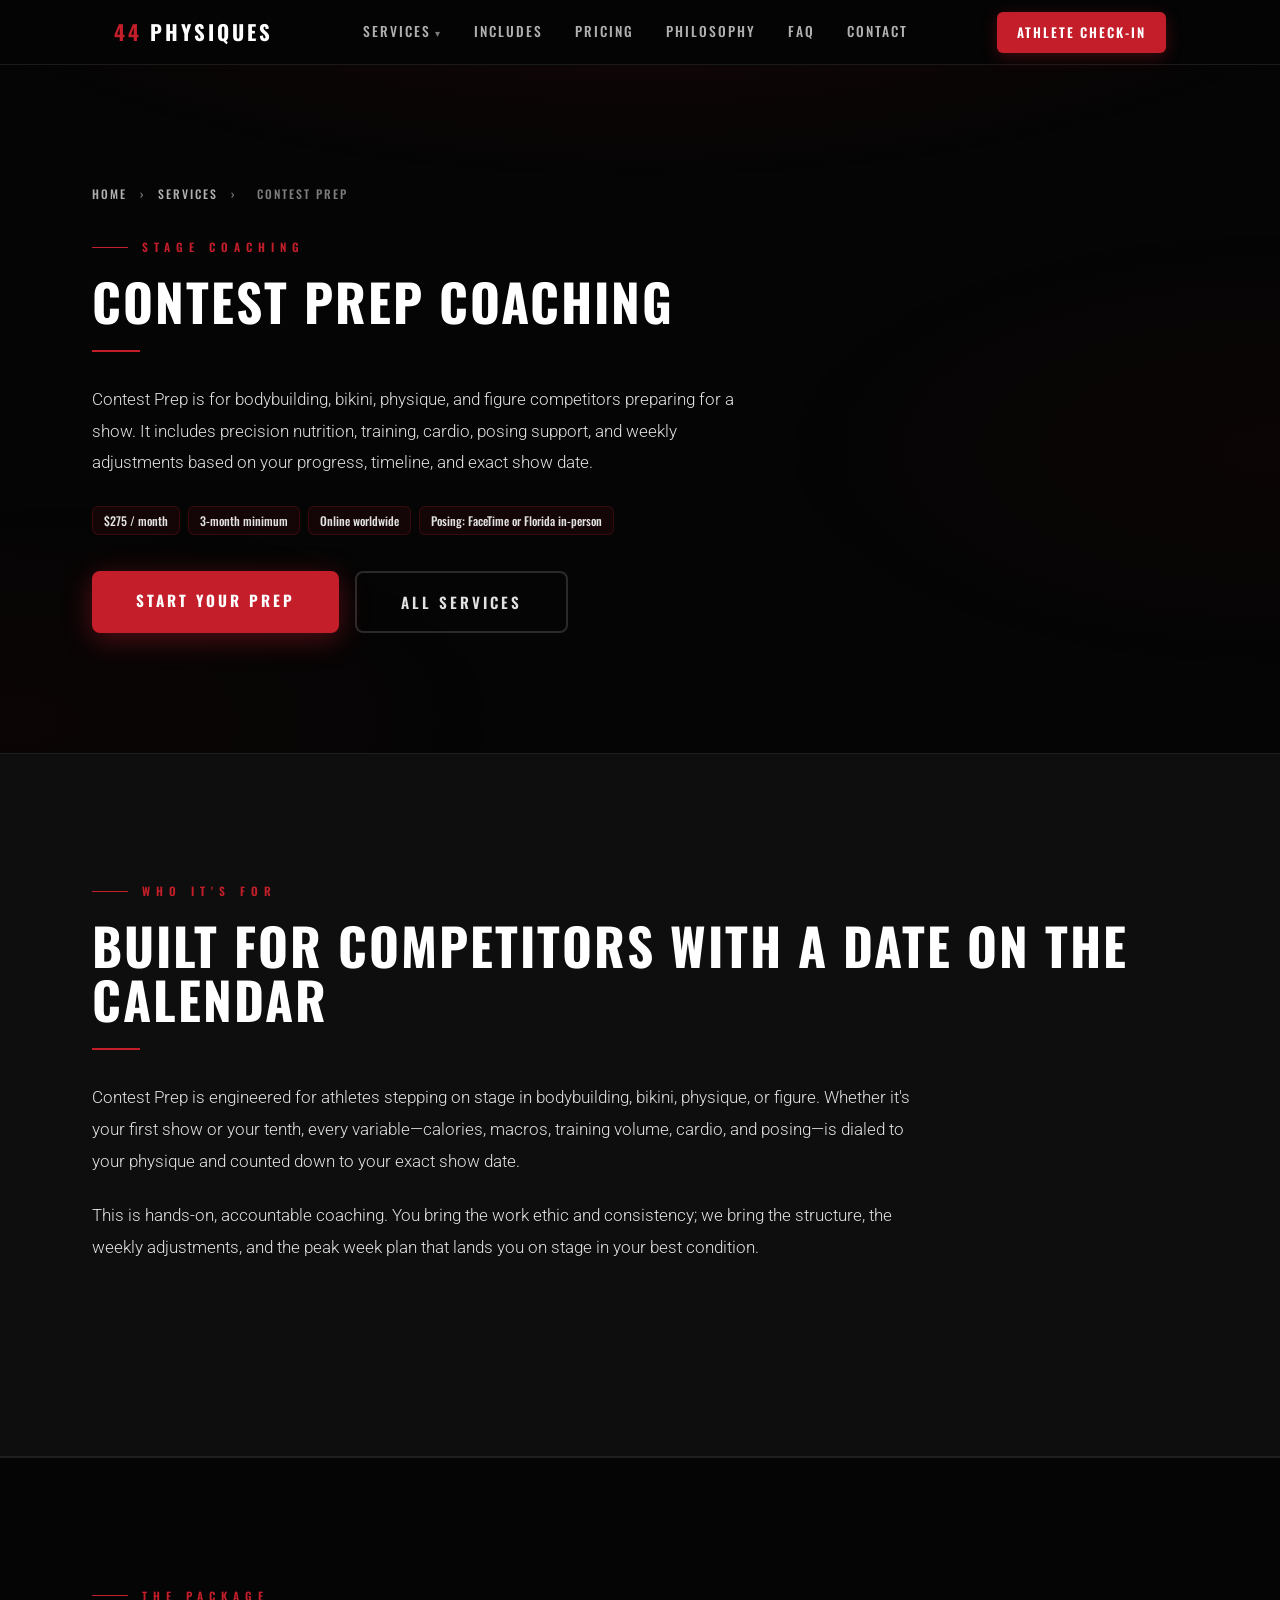
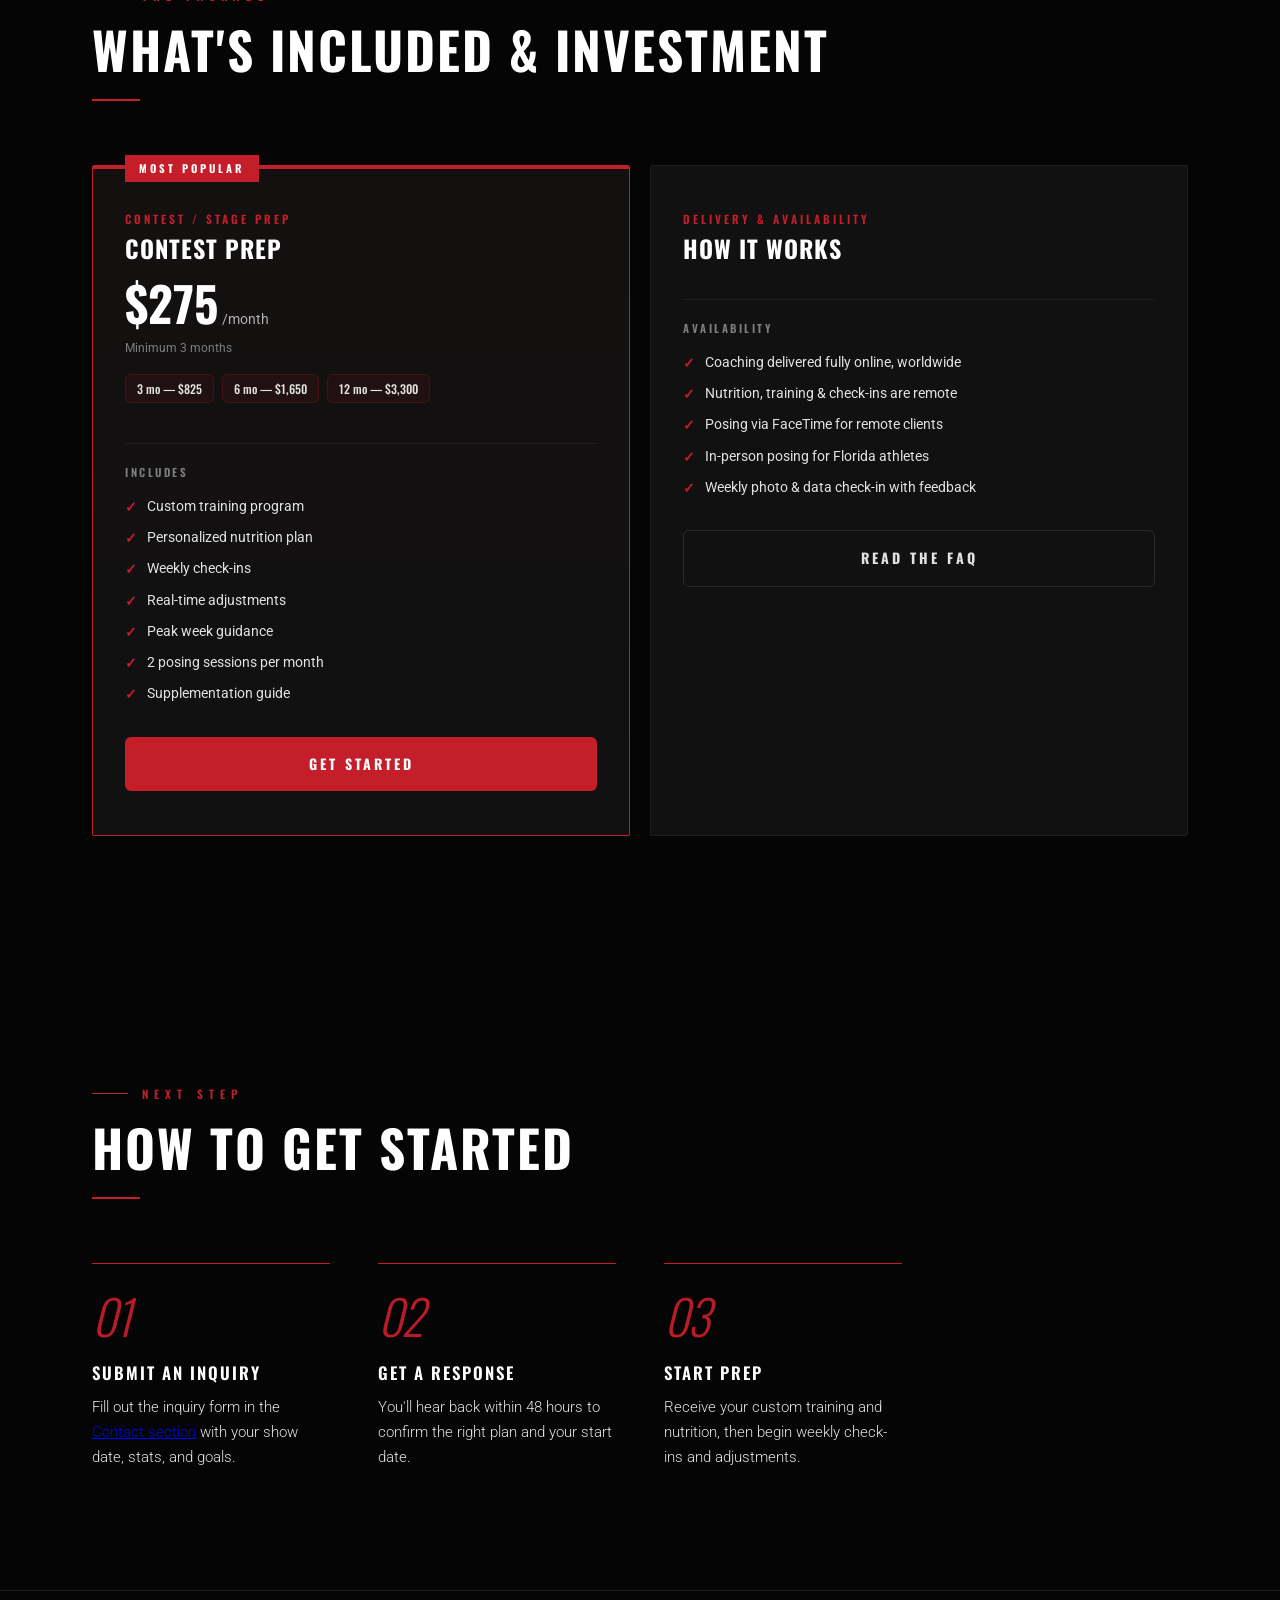
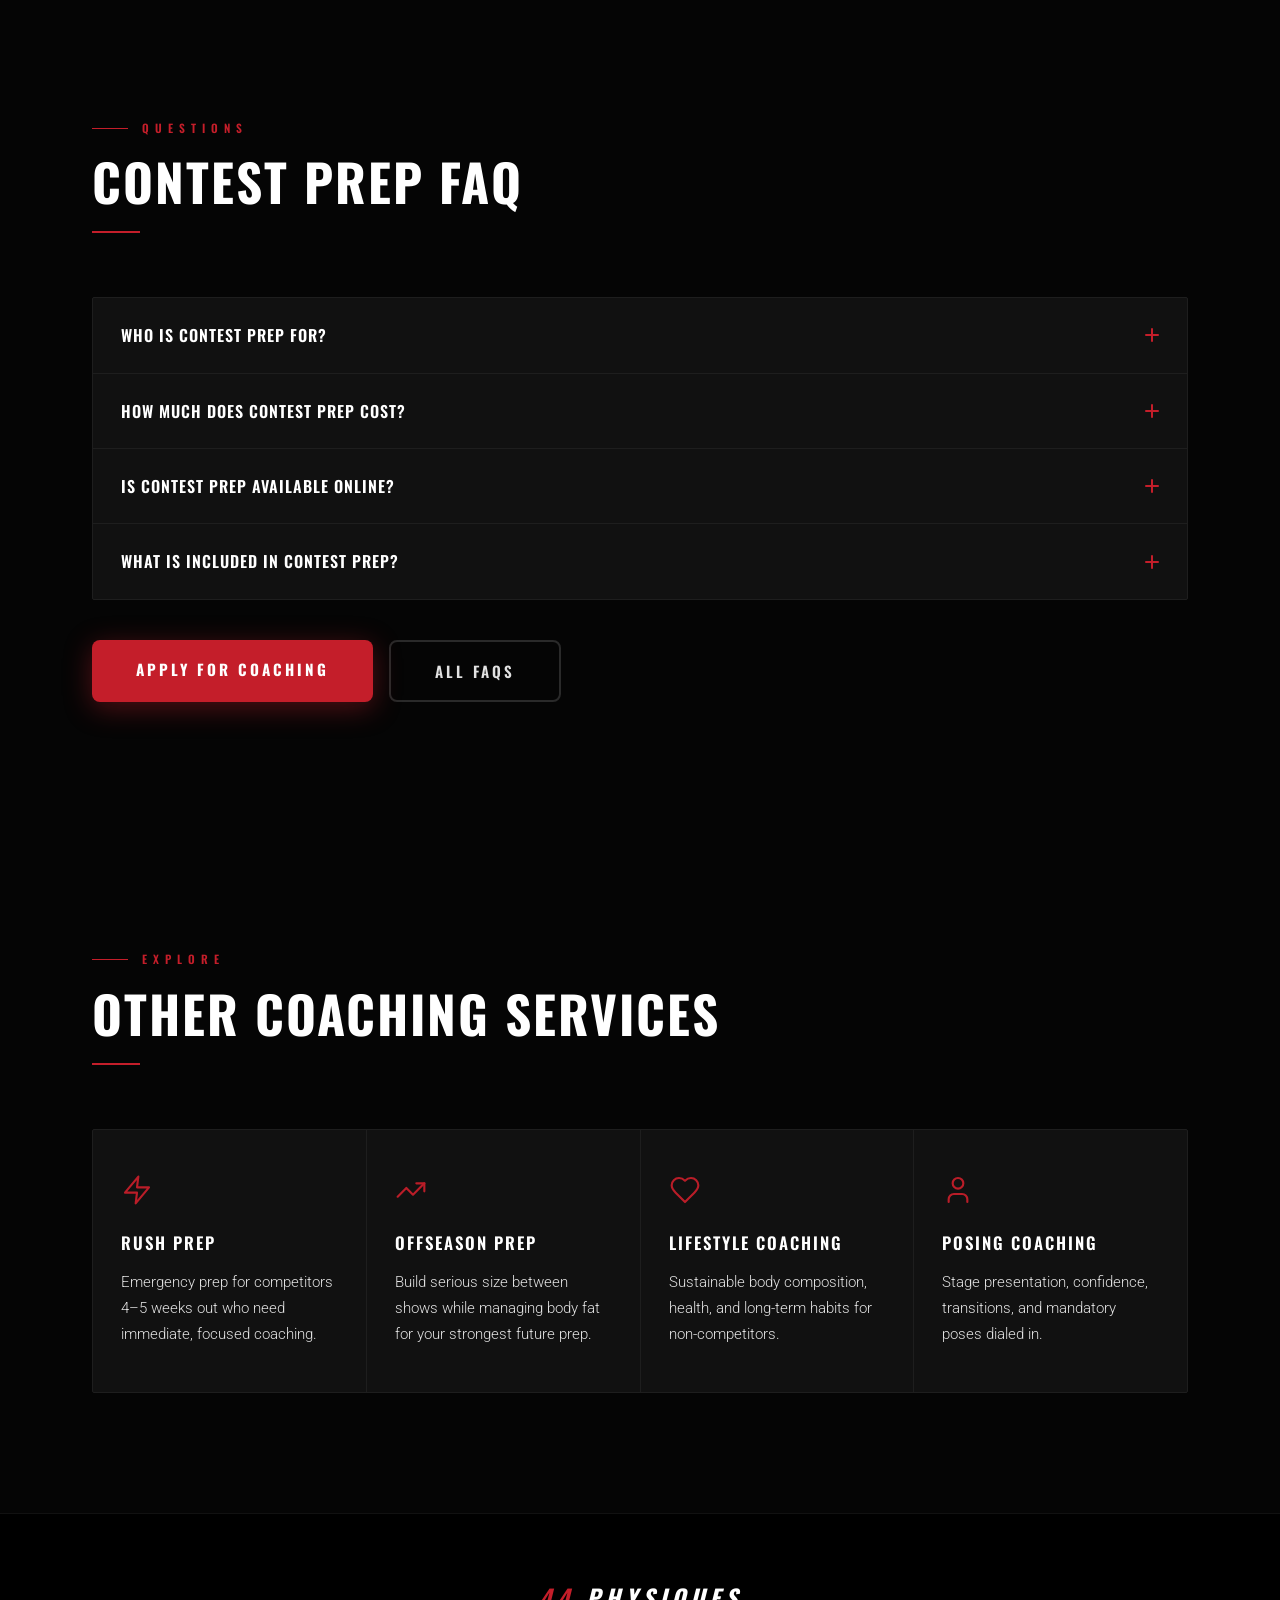
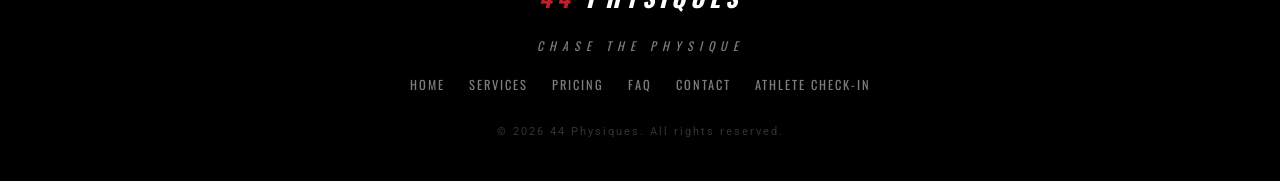
<file: services/contest-prep/index.html>
<!DOCTYPE html>
<html lang="en">
<head>
    <meta charset="UTF-8">
    <meta name="viewport" content="width=device-width, initial-scale=1.0">

    <title>Contest Prep Coaching | Bodybuilding, Bikini &amp; Physique Show Prep | 44 Physiques</title>
    <meta name="description" content="Contest Prep coaching for bodybuilding, bikini, physique, and figure competitors. Precision nutrition, training, cardio, and posing engineered to your show date. $275/month, 3-month minimum. Online worldwide.">
    <meta name="keywords" content="contest prep coaching, bodybuilding contest prep, bikini prep coach, physique prep, figure competition coach, online contest prep, peak week coaching">
    <meta name="robots" content="index, follow, max-image-preview:large, max-snippet:-1">
    <meta name="author" content="44 Physiques">

    <link rel="canonical" href="https://team44physiques.com/services/contest-prep/">

    <meta property="og:type"        content="website">
    <meta property="og:site_name"   content="44 Physiques">
    <meta property="og:title"       content="Contest Prep Coaching | 44 Physiques">
    <meta property="og:description" content="Precision contest prep for bodybuilding, bikini, physique, and figure competitors — nutrition, training, cardio, posing, and weekly adjustments to your show date.">
    <meta property="og:image"       content="https://team44physiques.com/image/og-image.jpg">
    <meta property="og:url"         content="https://team44physiques.com/services/contest-prep/">

    <meta name="twitter:card"        content="summary_large_image">
    <meta name="twitter:title"       content="Contest Prep Coaching | 44 Physiques">
    <meta name="twitter:description" content="Precision contest prep for bodybuilding, bikini, physique, and figure competitors — engineered to your show date.">
    <meta name="twitter:image"       content="https://team44physiques.com/image/og-image.jpg">

    <link rel="preconnect" href="https://fonts.googleapis.com">
    <link rel="preconnect" href="https://fonts.gstatic.com" crossorigin>
    <link href="https://fonts.googleapis.com/css2?family=Oswald:wght@400;500;600;700&family=Roboto:wght@300;400;500;700&display=swap" rel="stylesheet">
    <link rel="icon" href="../../image/favicon.svg" type="image/svg+xml">
    <link rel="stylesheet" href="../../styles.css">

    <script type="application/ld+json">
    {
      "@context": "https://schema.org",
      "@graph": [
        {
          "@type": "BreadcrumbList",
          "itemListElement": [
            { "@type": "ListItem", "position": 1, "name": "Home", "item": "https://team44physiques.com/" },
            { "@type": "ListItem", "position": 2, "name": "Services", "item": "https://team44physiques.com/#services" },
            { "@type": "ListItem", "position": 3, "name": "Contest Prep", "item": "https://team44physiques.com/services/contest-prep/" }
          ]
        },
        {
          "@type": "Service",
          "@id": "https://team44physiques.com/services/contest-prep/#service",
          "name": "Contest Prep Coaching",
          "serviceType": "Bodybuilding contest prep coaching",
          "url": "https://team44physiques.com/services/contest-prep/",
          "description": "Contest Prep is for bodybuilding, bikini, physique, and figure competitors preparing for a show. It includes precision nutrition, training, cardio, posing support, and weekly adjustments based on progress, timeline, and show date.",
          "provider": {
            "@type": "ProfessionalService",
            "name": "44 Physiques",
            "url": "https://team44physiques.com/",
            "email": "fentydavid@yahoo.com"
          },
          "areaServed": [
            { "@type": "Country", "name": "United States" },
            { "@type": "Place", "name": "Online / Worldwide" }
          ],
          "offers": {
            "@type": "Offer",
            "price": "275.00",
            "priceCurrency": "USD",
            "availability": "https://schema.org/InStock",
            "url": "https://team44physiques.com/#contact",
            "priceSpecification": {
              "@type": "UnitPriceSpecification",
              "price": "275.00",
              "priceCurrency": "USD",
              "unitText": "MONTH",
              "minPrice": "825.00",
              "description": "$275/month, 3-month minimum ($825). 6 months $1,650. 12 months $3,300."
            }
          }
        },
        {
          "@type": "FAQPage",
          "mainEntity": [
            {
              "@type": "Question",
              "name": "Who is Contest Prep for?",
              "acceptedAnswer": { "@type": "Answer", "text": "Contest Prep is for bodybuilding, bikini, physique, and figure competitors preparing for a show who want precision nutrition, training, cardio, and posing built around their exact show date." }
            },
            {
              "@type": "Question",
              "name": "How much does Contest Prep cost?",
              "acceptedAnswer": { "@type": "Answer", "text": "Contest Prep is $275/month with a 3-month minimum ($825). A 6-month commitment is $1,650 and 12 months is $3,300." }
            },
            {
              "@type": "Question",
              "name": "Is Contest Prep available online?",
              "acceptedAnswer": { "@type": "Answer", "text": "Yes. All nutrition, training, and weekly check-ins are delivered fully online worldwide. Posing is available via FaceTime for remote clients or in-person for athletes in Florida." }
            },
            {
              "@type": "Question",
              "name": "What is included in Contest Prep?",
              "acceptedAnswer": { "@type": "Answer", "text": "Custom training, personalized nutrition, weekly check-ins with real-time adjustments, peak week guidance, 2 posing sessions per month, and a supplementation guide." }
            }
          ]
        }
      ]
    }
    </script>
</head>
<body>

    <!-- ===== STICKY NAV ===== -->
    <nav class="nav" aria-label="Primary navigation">
        <div class="nav-inner">
            <a href="../../" class="nav-brand"><span>44</span> Physiques</a>
            <ul class="nav-links">
                <li class="has-sub">
                    <a href="../../#services">Services</a>
                    <div class="nav-sub">
                        <a href="../contest-prep/">Contest Prep</a>
                        <a href="../rush-prep/">Rush Prep</a>
                        <a href="../lifestyle-coaching/">Lifestyle Coaching</a>
                        <a href="../offseason-prep/">Offseason Prep</a>
                        <a href="../posing-coaching/">Posing Coaching</a>
                    </div>
                </li>
                <li><a href="../../#includes">Includes</a></li>
                <li><a href="../../#pricing">Pricing</a></li>
                <li><a href="../../#philosophy">Philosophy</a></li>
                <li><a href="../../#faq">FAQ</a></li>
                <li><a href="../../#contact">Contact</a></li>
            </ul>
            <a href="https://zr5498tfmr-ux.github.io/44Physiques-check-in-form/" class="nav-cta" target="_blank" rel="noopener noreferrer">Athlete Check-In</a>
            <button class="nav-hamburger" onclick="toggleNav()" aria-label="Toggle navigation menu" aria-expanded="false" aria-controls="navMobile">
                <span></span><span></span><span></span>
            </button>
        </div>
        <div class="nav-mobile" id="navMobile">
            <a href="../../" onclick="closeNav()">Home</a>
            <a href="../../#services" onclick="closeNav()">Services</a>
            <a href="../rush-prep/" onclick="closeNav()">Rush Prep</a>
            <a href="../lifestyle-coaching/" onclick="closeNav()">Lifestyle Coaching</a>
            <a href="../offseason-prep/" onclick="closeNav()">Offseason Prep</a>
            <a href="../posing-coaching/" onclick="closeNav()">Posing Coaching</a>
            <a href="../../#faq" onclick="closeNav()">FAQ</a>
            <a href="../../#contact" onclick="closeNav()">Contact</a>
            <a href="https://zr5498tfmr-ux.github.io/44Physiques-check-in-form/" class="nav-mobile-cta" target="_blank" rel="noopener noreferrer">Athlete Check-In &rarr;</a>
        </div>
    </nav>

    <main>
        <!-- ===== HEADER ===== -->
        <section aria-label="Contest Prep overview">
            <div class="section-inner">
                <nav class="svc-breadcrumb" aria-label="Breadcrumb">
                    <a href="../../">Home</a> <span>&rsaquo;</span> <a href="../../#services">Services</a> <span>&rsaquo;</span> <span>Contest Prep</span>
                </nav>
                <p class="section-label">Stage Coaching</p>
                <h1 class="section-title">Contest Prep Coaching</h1>
                <div class="section-bar"></div>
                <p class="section-sub">Contest Prep is for bodybuilding, bikini, physique, and figure competitors preparing for a show. It includes precision nutrition, training, cardio, posing support, and weekly adjustments based on your progress, timeline, and exact show date.</p>
                <div class="bundle-row" style="margin-top: 28px;">
                    <span class="bundle-tag">$275 / month</span>
                    <span class="bundle-tag">3-month minimum</span>
                    <span class="bundle-tag">Online worldwide</span>
                    <span class="bundle-tag">Posing: FaceTime or Florida in-person</span>
                </div>
                <div class="hero-btns" style="justify-content:flex-start; margin-top: 36px;">
                    <a href="../../#contact" class="btn-primary">Start Your Prep</a>
                    <a href="../../#services" class="btn-outline">All Services</a>
                </div>
            </div>
        </section>

        <!-- ===== WHO IT'S FOR ===== -->
        <section class="philosophy-section" aria-label="Who Contest Prep is for">
            <div class="section-inner">
                <p class="section-label">Who It's For</p>
                <h2 class="section-title">Built For Competitors With a Date on the Calendar</h2>
                <div class="section-bar"></div>
                <div class="philosophy-body">
                    <p>Contest Prep is engineered for athletes stepping on stage in bodybuilding, bikini, physique, or figure. Whether it's your first show or your tenth, every variable&mdash;calories, macros, training volume, cardio, and posing&mdash;is dialed to your physique and counted down to your exact show date.</p>
                    <p>This is hands-on, accountable coaching. You bring the work ethic and consistency; we bring the structure, the weekly adjustments, and the peak week plan that lands you on stage in your best condition.</p>
                </div>
            </div>
        </section>

        <!-- ===== INCLUDED + PRICING ===== -->
        <section class="includes-section" aria-label="What is included and pricing">
            <div class="section-inner">
                <p class="section-label">The Package</p>
                <h2 class="section-title">What's Included &amp; Investment</h2>
                <div class="section-bar"></div>
                <div class="pricing-grid">
                    <div class="pricing-card pricing-featured">
                        <div class="pricing-badge">Most Popular</div>
                        <p class="pricing-tier">Contest / Stage Prep</p>
                        <h3 class="pricing-name">Contest Prep</h3>
                        <div class="pricing-amount">
                            <span class="price-num">$275</span><span class="price-per">/month</span>
                        </div>
                        <p class="pricing-min">Minimum 3 months</p>
                        <div class="bundle-row">
                            <span class="bundle-tag">3 mo &mdash; $825</span>
                            <span class="bundle-tag">6 mo &mdash; $1,650</span>
                            <span class="bundle-tag">12 mo &mdash; $3,300</span>
                        </div>
                        <div class="pricing-divider"></div>
                        <p class="includes-label">Includes</p>
                        <ul class="includes-list">
                            <li>Custom training program</li>
                            <li>Personalized nutrition plan</li>
                            <li>Weekly check-ins</li>
                            <li>Real-time adjustments</li>
                            <li>Peak week guidance</li>
                            <li>2 posing sessions per month</li>
                            <li>Supplementation guide</li>
                        </ul>
                        <a href="../../#contact" class="pricing-btn pricing-btn-solid">Get Started</a>
                    </div>
                    <div class="pricing-card">
                        <p class="pricing-tier">Delivery &amp; Availability</p>
                        <h3 class="pricing-name">How It Works</h3>
                        <div class="pricing-divider" style="margin-top: 20px;"></div>
                        <p class="includes-label">Availability</p>
                        <ul class="includes-list">
                            <li>Coaching delivered fully online, worldwide</li>
                            <li>Nutrition, training &amp; check-ins are remote</li>
                            <li>Posing via FaceTime for remote clients</li>
                            <li>In-person posing for Florida athletes</li>
                            <li>Weekly photo &amp; data check-in with feedback</li>
                        </ul>
                        <a href="../../#faq" class="pricing-btn pricing-btn-outline">Read the FAQ</a>
                    </div>
                </div>
            </div>
        </section>

        <!-- ===== HOW TO START ===== -->
        <section aria-label="How to get started">
            <div class="section-inner">
                <p class="section-label">Next Step</p>
                <h2 class="section-title">How to Get Started</h2>
                <div class="section-bar"></div>
                <div class="includes-grid">
                    <div class="include-item">
                        <span class="include-num">01</span>
                        <h3 class="include-name">Submit an Inquiry</h3>
                        <p class="include-desc">Fill out the inquiry form in the <a href="../../#contact">Contact section</a> with your show date, stats, and goals.</p>
                    </div>
                    <div class="include-item">
                        <span class="include-num">02</span>
                        <h3 class="include-name">Get a Response</h3>
                        <p class="include-desc">You'll hear back within 48 hours to confirm the right plan and your start date.</p>
                    </div>
                    <div class="include-item">
                        <span class="include-num">03</span>
                        <h3 class="include-name">Start Prep</h3>
                        <p class="include-desc">Receive your custom training and nutrition, then begin weekly check-ins and adjustments.</p>
                    </div>
                </div>
            </div>
        </section>

        <!-- ===== FAQ ===== -->
        <section class="faq-section" aria-label="Contest Prep frequently asked questions">
            <div class="section-inner">
                <p class="section-label">Questions</p>
                <h2 class="section-title">Contest Prep FAQ</h2>
                <div class="section-bar"></div>
                <div class="faq-list">
                    <details class="faq-item">
                        <summary class="faq-q"><span>Who is Contest Prep for?</span><span class="faq-icon" aria-hidden="true"></span></summary>
                        <div class="faq-a"><p>Contest Prep is for bodybuilding, bikini, physique, and figure competitors preparing for a show who want precision nutrition, training, cardio, and posing built around their exact show date.</p></div>
                    </details>
                    <details class="faq-item">
                        <summary class="faq-q"><span>How much does Contest Prep cost?</span><span class="faq-icon" aria-hidden="true"></span></summary>
                        <div class="faq-a"><p>Contest Prep is $275/month with a 3-month minimum ($825). A 6-month commitment is $1,650 and 12 months is $3,300.</p></div>
                    </details>
                    <details class="faq-item">
                        <summary class="faq-q"><span>Is Contest Prep available online?</span><span class="faq-icon" aria-hidden="true"></span></summary>
                        <div class="faq-a"><p>Yes. All nutrition, training, and weekly check-ins are delivered fully online worldwide. Posing is available via FaceTime for remote clients or in-person for athletes in Florida.</p></div>
                    </details>
                    <details class="faq-item">
                        <summary class="faq-q"><span>What is included in Contest Prep?</span><span class="faq-icon" aria-hidden="true"></span></summary>
                        <div class="faq-a"><p>Custom training, personalized nutrition, weekly check-ins with real-time adjustments, peak week guidance, 2 posing sessions per month, and a supplementation guide.</p></div>
                    </details>
                </div>
                <div class="hero-btns" style="justify-content:flex-start; margin-top: 40px;">
                    <a href="../../#contact" class="btn-primary">Apply for Coaching</a>
                    <a href="../../#faq" class="btn-outline">All FAQs</a>
                </div>
            </div>
        </section>

        <!-- ===== OTHER SERVICES ===== -->
        <section aria-label="Other coaching services">
            <div class="section-inner">
                <p class="section-label">Explore</p>
                <h2 class="section-title">Other Coaching Services</h2>
                <div class="section-bar"></div>
                <div class="services-grid">
                    <a class="service-card" href="../rush-prep/">
                        <span class="service-icon" aria-hidden="true"><svg viewBox="0 0 24 24" fill="none" stroke="currentColor" stroke-width="1.6" stroke-linecap="round" stroke-linejoin="round" aria-hidden="true"><polygon points="13 2 3 14 12 14 11 22 21 10 12 10 13 2"/></svg></span>
                        <h3 class="service-name">Rush Prep</h3>
                        <p class="service-desc">Emergency prep for competitors 4&ndash;5 weeks out who need immediate, focused coaching.</p>
                    </a>
                    <a class="service-card" href="../offseason-prep/">
                        <span class="service-icon" aria-hidden="true"><svg viewBox="0 0 24 24" fill="none" stroke="currentColor" stroke-width="1.6" stroke-linecap="round" stroke-linejoin="round" aria-hidden="true"><polyline points="22 7 13.5 15.5 8.5 10.5 2 17"/><polyline points="16 7 22 7 22 13"/></svg></span>
                        <h3 class="service-name">Offseason Prep</h3>
                        <p class="service-desc">Build serious size between shows while managing body fat for your strongest future prep.</p>
                    </a>
                    <a class="service-card" href="../lifestyle-coaching/">
                        <span class="service-icon" aria-hidden="true"><svg viewBox="0 0 24 24" fill="none" stroke="currentColor" stroke-width="1.6" stroke-linecap="round" stroke-linejoin="round" aria-hidden="true"><path d="M19 14c1.49-1.46 3-3.21 3-5.5A5.5 5.5 0 0 0 16.5 3c-1.76 0-3 .5-4.5 2-1.5-1.5-2.74-2-4.5-2A5.5 5.5 0 0 0 2 8.5c0 2.3 1.5 4.05 3 5.5l7 7Z"/></svg></span>
                        <h3 class="service-name">Lifestyle Coaching</h3>
                        <p class="service-desc">Sustainable body composition, health, and long-term habits for non-competitors.</p>
                    </a>
                    <a class="service-card" href="../posing-coaching/">
                        <span class="service-icon" aria-hidden="true"><svg viewBox="0 0 24 24" fill="none" stroke="currentColor" stroke-width="1.6" stroke-linecap="round" stroke-linejoin="round" aria-hidden="true"><path d="M19 21v-2a4 4 0 0 0-4-4H9a4 4 0 0 0-4 4v2"/><circle cx="12" cy="7" r="4"/></svg></span>
                        <h3 class="service-name">Posing Coaching</h3>
                        <p class="service-desc">Stage presentation, confidence, transitions, and mandatory poses dialed in.</p>
                    </a>
                </div>
            </div>
        </section>
    </main>

    <!-- ===== FOOTER ===== -->
    <footer class="footer">
        <div class="footer-inner">
            <div class="footer-brand"><span>44</span> Physiques</div>
            <div class="footer-tagline">Chase the Physique</div>
            <nav class="footer-links" aria-label="Footer navigation">
                <a href="../../">Home</a>
                <a href="../../#services">Services</a>
                <a href="../../#pricing">Pricing</a>
                <a href="../../#faq">FAQ</a>
                <a href="../../#contact">Contact</a>
                <a href="https://zr5498tfmr-ux.github.io/44Physiques-check-in-form/" target="_blank" rel="noopener noreferrer">Athlete Check-In</a>
            </nav>
            <p class="footer-copy">&copy; 2026 44 Physiques. All rights reserved.</p>
        </div>
    </footer>

    <script>
        function toggleNav() {
            var mobile = document.getElementById('navMobile');
            var btn = document.querySelector('.nav-hamburger');
            var open = mobile.classList.toggle('open');
            btn.setAttribute('aria-expanded', open);
        }
        function closeNav() {
            document.getElementById('navMobile').classList.remove('open');
            document.querySelector('.nav-hamburger').setAttribute('aria-expanded', 'false');
        }
        document.addEventListener('click', function(e) {
            if (!document.querySelector('.nav').contains(e.target)) closeNav();
        });
    </script>

</body>
</html>
</file>
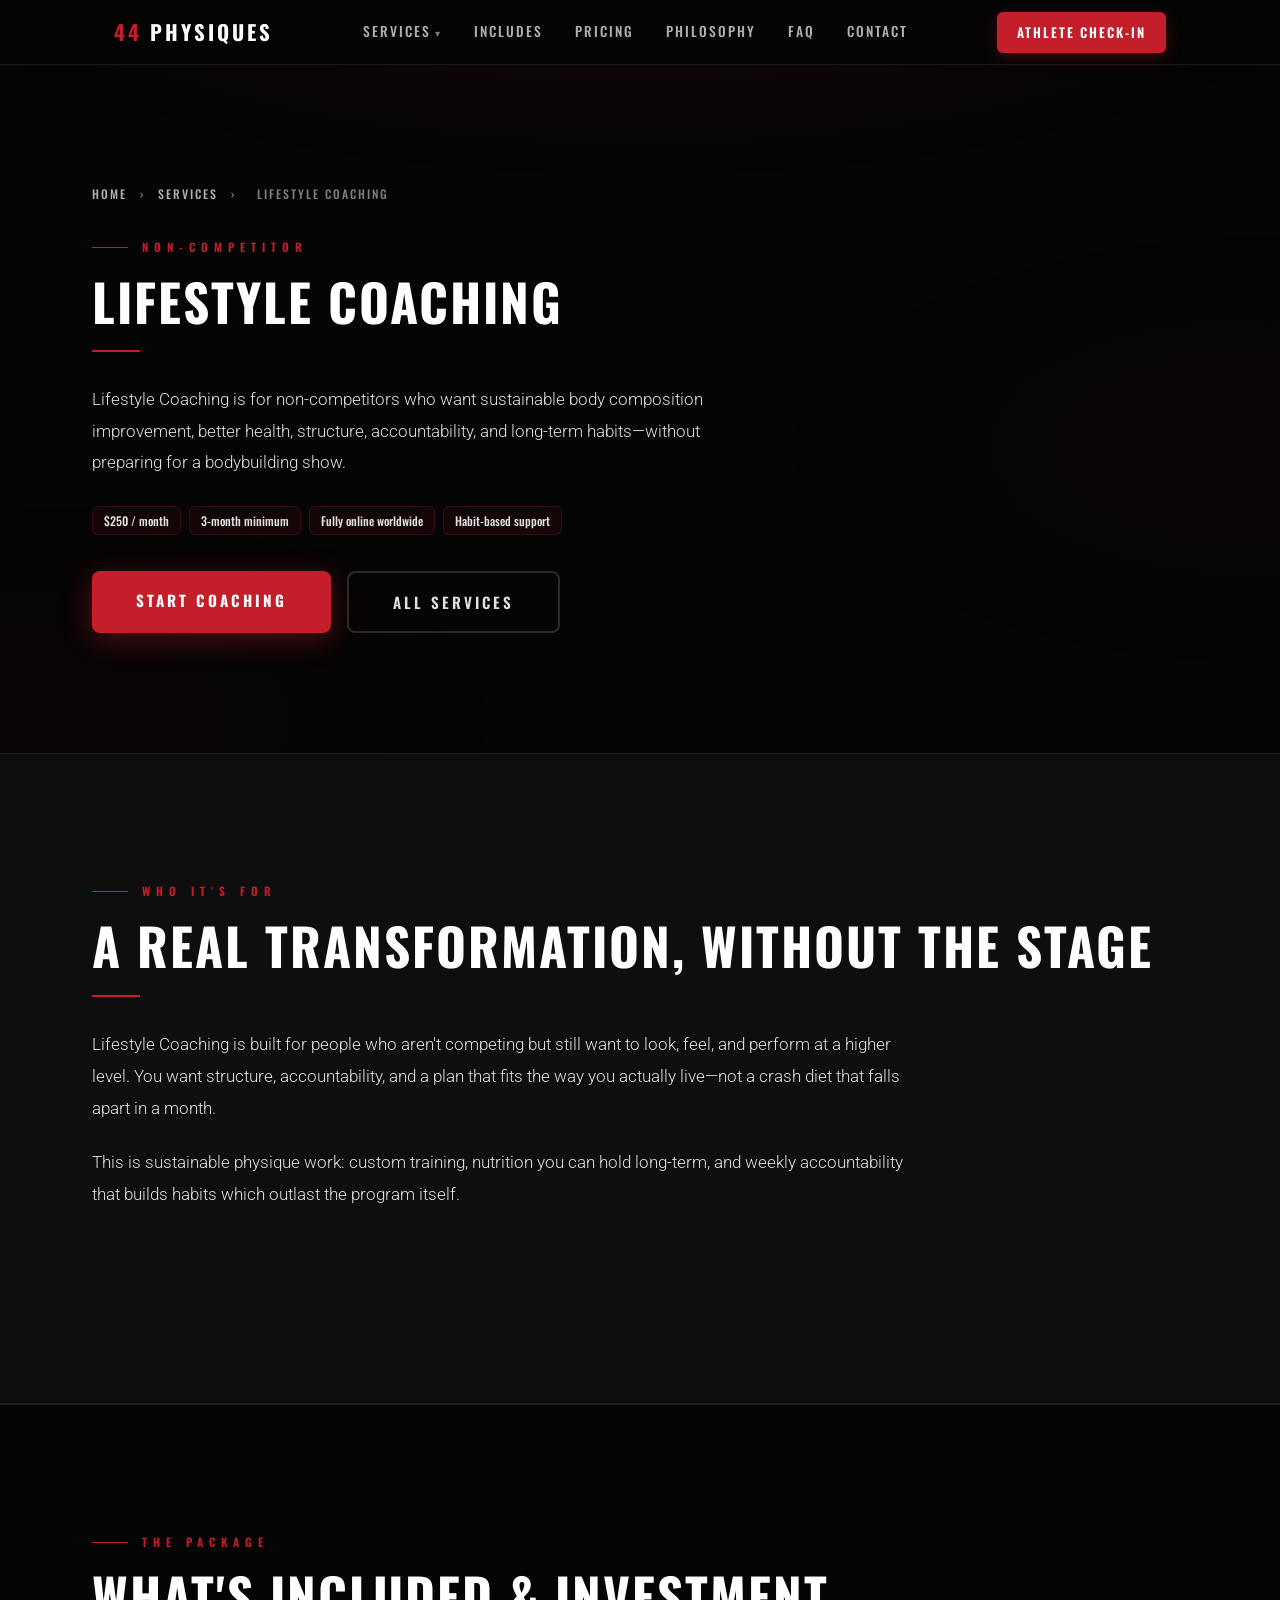
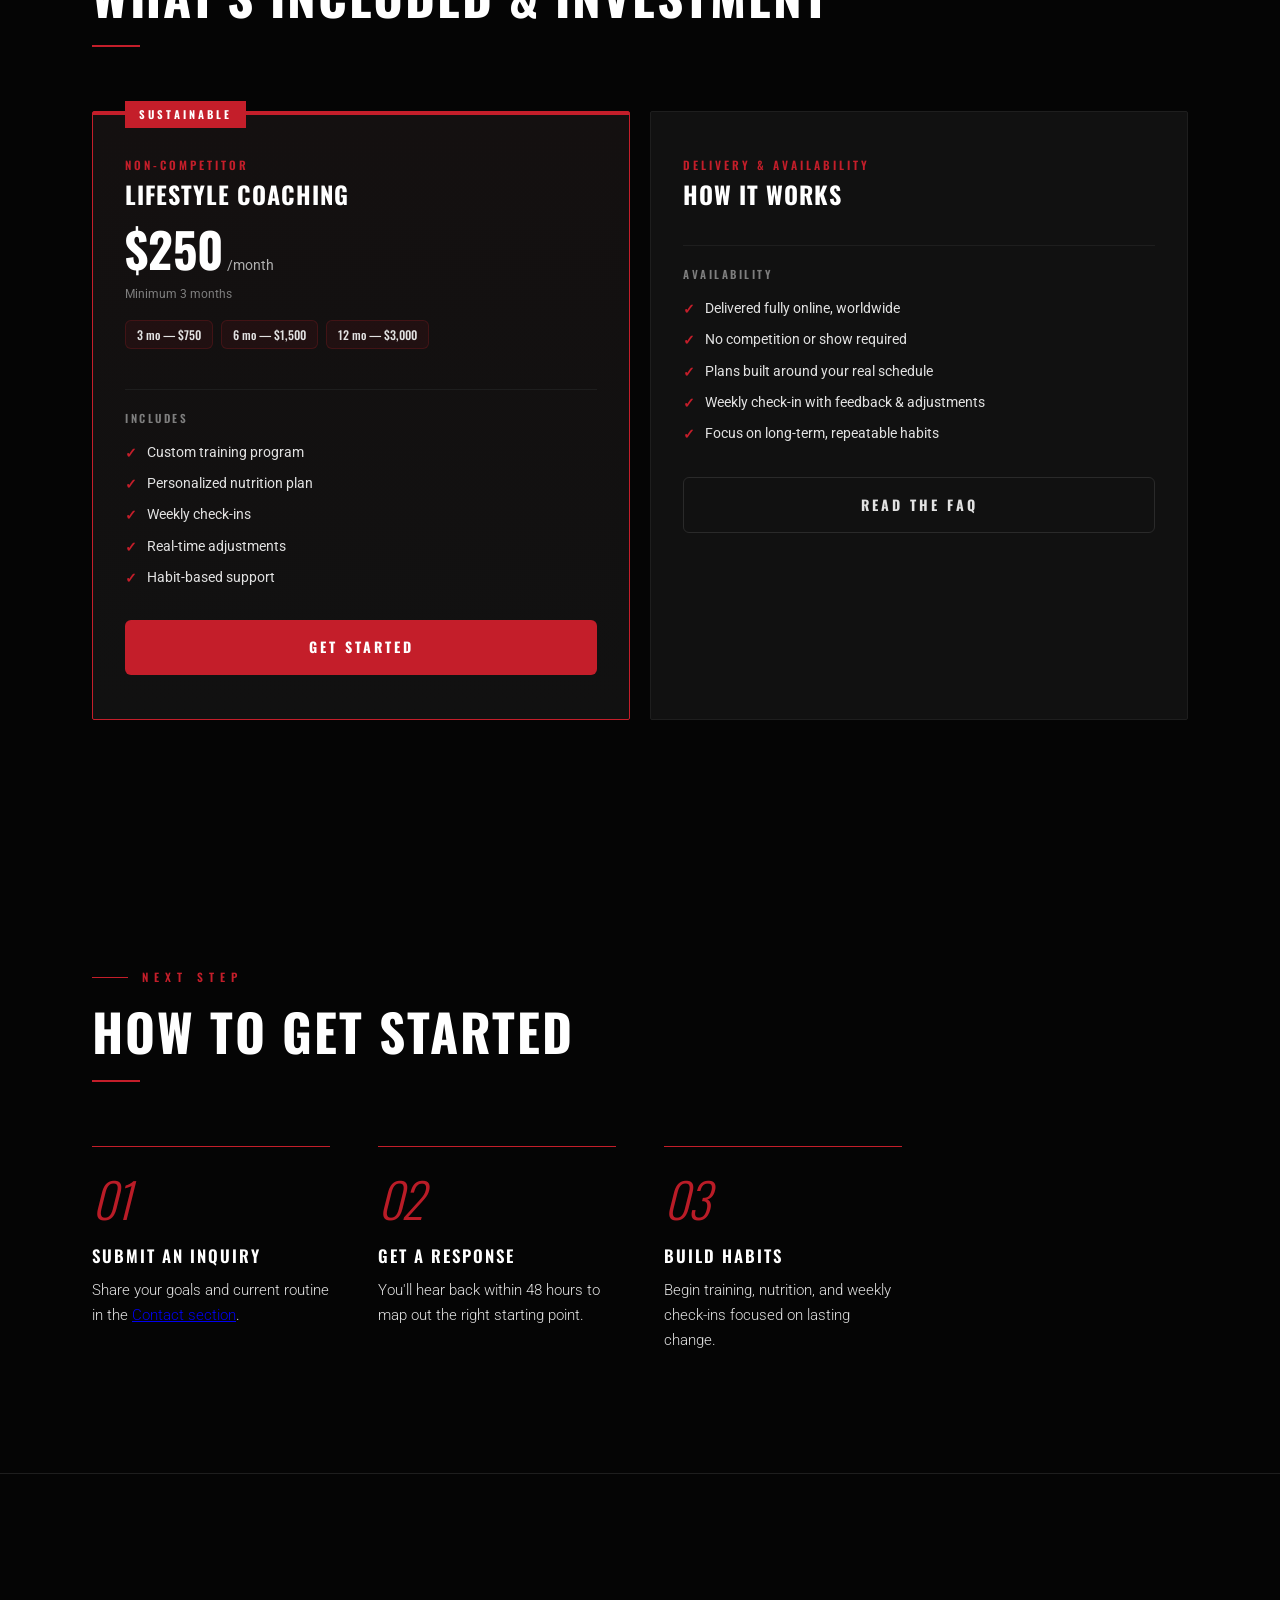
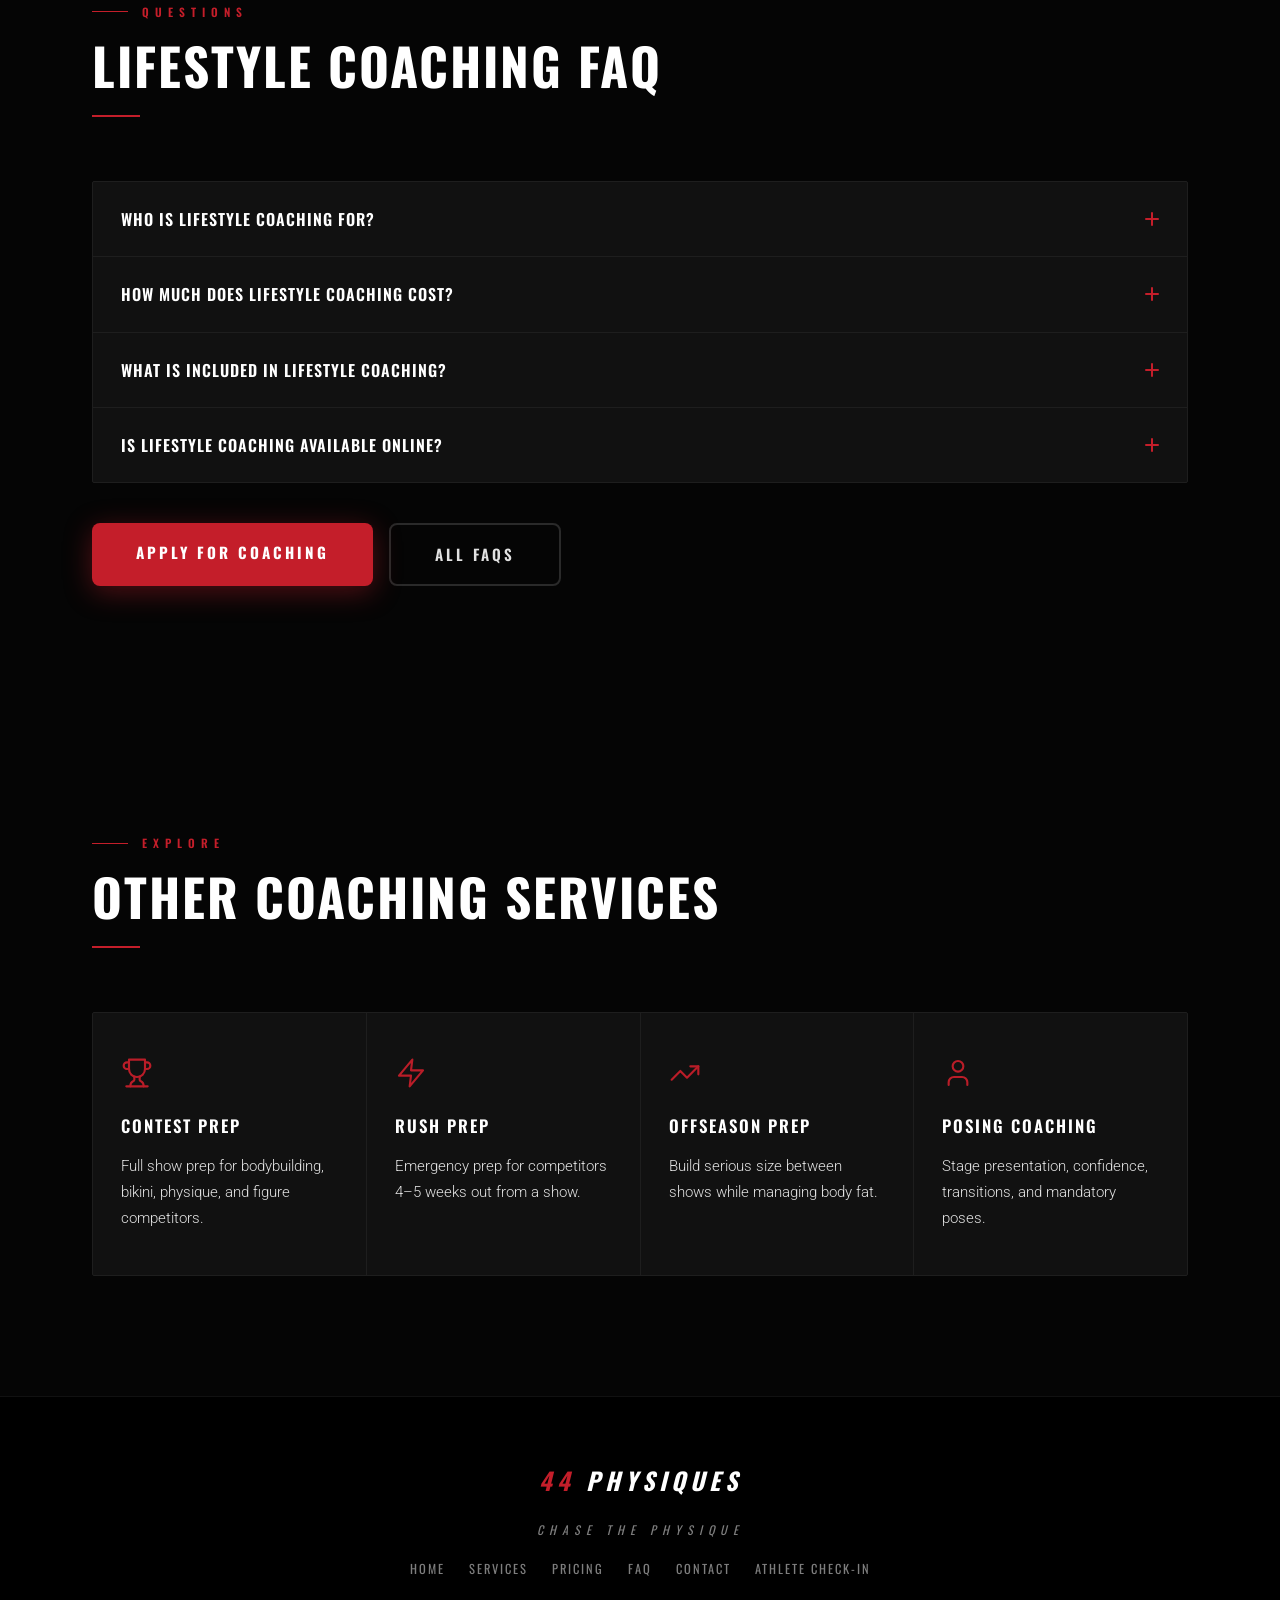
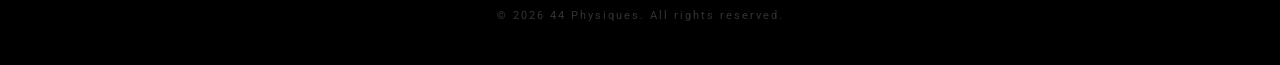
<file: services/lifestyle-coaching/index.html>
<!DOCTYPE html>
<html lang="en">
<head>
    <meta charset="UTF-8">
    <meta name="viewport" content="width=device-width, initial-scale=1.0">

    <title>Lifestyle Coaching | Online Body Composition &amp; Habit Coaching | 44 Physiques</title>
    <meta name="description" content="Lifestyle Coaching for non-competitors who want sustainable body composition, better health, structure, accountability, and long-term habits. $250/month, 3-month minimum. Fully online worldwide.">
    <meta name="keywords" content="lifestyle coaching, online body composition coaching, habit coaching, sustainable fat loss coaching, health and physique coaching, non-competitor coaching">
    <meta name="robots" content="index, follow, max-image-preview:large, max-snippet:-1">
    <meta name="author" content="44 Physiques">

    <link rel="canonical" href="https://team44physiques.com/services/lifestyle-coaching/">

    <meta property="og:type"        content="website">
    <meta property="og:site_name"   content="44 Physiques">
    <meta property="og:title"       content="Lifestyle Coaching | 44 Physiques">
    <meta property="og:description" content="Sustainable body composition, health, structure, accountability, and long-term habits for non-competitors. $250/month, fully online.">
    <meta property="og:image"       content="https://team44physiques.com/image/og-image.jpg">
    <meta property="og:url"         content="https://team44physiques.com/services/lifestyle-coaching/">

    <meta name="twitter:card"        content="summary_large_image">
    <meta name="twitter:title"       content="Lifestyle Coaching | 44 Physiques">
    <meta name="twitter:description" content="Sustainable body composition, health, and long-term habits for non-competitors. $250/month, fully online.">
    <meta name="twitter:image"       content="https://team44physiques.com/image/og-image.jpg">

    <link rel="preconnect" href="https://fonts.googleapis.com">
    <link rel="preconnect" href="https://fonts.gstatic.com" crossorigin>
    <link href="https://fonts.googleapis.com/css2?family=Oswald:wght@400;500;600;700&family=Roboto:wght@300;400;500;700&display=swap" rel="stylesheet">
    <link rel="icon" href="../../image/favicon.svg" type="image/svg+xml">
    <link rel="stylesheet" href="../../styles.css">

    <script type="application/ld+json">
    {
      "@context": "https://schema.org",
      "@graph": [
        {
          "@type": "BreadcrumbList",
          "itemListElement": [
            { "@type": "ListItem", "position": 1, "name": "Home", "item": "https://team44physiques.com/" },
            { "@type": "ListItem", "position": 2, "name": "Services", "item": "https://team44physiques.com/#services" },
            { "@type": "ListItem", "position": 3, "name": "Lifestyle Coaching", "item": "https://team44physiques.com/services/lifestyle-coaching/" }
          ]
        },
        {
          "@type": "Service",
          "@id": "https://team44physiques.com/services/lifestyle-coaching/#service",
          "name": "Lifestyle Coaching",
          "serviceType": "Lifestyle and body composition coaching",
          "url": "https://team44physiques.com/services/lifestyle-coaching/",
          "description": "Lifestyle Coaching is for non-competitors who want sustainable body composition improvement, better health, structure, accountability, and long-term habits without preparing for a bodybuilding show.",
          "provider": {
            "@type": "ProfessionalService",
            "name": "44 Physiques",
            "url": "https://team44physiques.com/",
            "email": "fentydavid@yahoo.com"
          },
          "areaServed": [
            { "@type": "Country", "name": "United States" },
            { "@type": "Place", "name": "Online / Worldwide" }
          ],
          "offers": {
            "@type": "Offer",
            "price": "250.00",
            "priceCurrency": "USD",
            "availability": "https://schema.org/InStock",
            "url": "https://team44physiques.com/#contact",
            "priceSpecification": {
              "@type": "UnitPriceSpecification",
              "price": "250.00",
              "priceCurrency": "USD",
              "unitText": "MONTH",
              "minPrice": "750.00",
              "description": "$250/month, 3-month minimum ($750). 6 months $1,500. 12 months $3,000."
            }
          }
        },
        {
          "@type": "FAQPage",
          "mainEntity": [
            {
              "@type": "Question",
              "name": "Who is Lifestyle Coaching for?",
              "acceptedAnswer": { "@type": "Answer", "text": "Lifestyle Coaching is for non-competitors who want sustainable body composition improvement, better health, structure, accountability, and long-term habits without preparing for a bodybuilding show." }
            },
            {
              "@type": "Question",
              "name": "How much does Lifestyle Coaching cost?",
              "acceptedAnswer": { "@type": "Answer", "text": "Lifestyle Coaching is $250/month with a 3-month minimum ($750). A 6-month commitment is $1,500 and 12 months is $3,000." }
            },
            {
              "@type": "Question",
              "name": "What is included in Lifestyle Coaching?",
              "acceptedAnswer": { "@type": "Answer", "text": "Custom training, personalized nutrition, weekly check-ins, real-time adjustments, and habit-based support." }
            },
            {
              "@type": "Question",
              "name": "Is Lifestyle Coaching available online?",
              "acceptedAnswer": { "@type": "Answer", "text": "Yes. Lifestyle Coaching is delivered fully online and is available worldwide regardless of location." }
            }
          ]
        }
      ]
    }
    </script>
</head>
<body>

    <!-- ===== STICKY NAV ===== -->
    <nav class="nav" aria-label="Primary navigation">
        <div class="nav-inner">
            <a href="../../" class="nav-brand"><span>44</span> Physiques</a>
            <ul class="nav-links">
                <li class="has-sub">
                    <a href="../../#services">Services</a>
                    <div class="nav-sub">
                        <a href="../contest-prep/">Contest Prep</a>
                        <a href="../rush-prep/">Rush Prep</a>
                        <a href="../lifestyle-coaching/">Lifestyle Coaching</a>
                        <a href="../offseason-prep/">Offseason Prep</a>
                        <a href="../posing-coaching/">Posing Coaching</a>
                    </div>
                </li>
                <li><a href="../../#includes">Includes</a></li>
                <li><a href="../../#pricing">Pricing</a></li>
                <li><a href="../../#philosophy">Philosophy</a></li>
                <li><a href="../../#faq">FAQ</a></li>
                <li><a href="../../#contact">Contact</a></li>
            </ul>
            <a href="https://zr5498tfmr-ux.github.io/44Physiques-check-in-form/" class="nav-cta" target="_blank" rel="noopener noreferrer">Athlete Check-In</a>
            <button class="nav-hamburger" onclick="toggleNav()" aria-label="Toggle navigation menu" aria-expanded="false" aria-controls="navMobile">
                <span></span><span></span><span></span>
            </button>
        </div>
        <div class="nav-mobile" id="navMobile">
            <a href="../../" onclick="closeNav()">Home</a>
            <a href="../../#services" onclick="closeNav()">Services</a>
            <a href="../contest-prep/" onclick="closeNav()">Contest Prep</a>
            <a href="../rush-prep/" onclick="closeNav()">Rush Prep</a>
            <a href="../offseason-prep/" onclick="closeNav()">Offseason Prep</a>
            <a href="../posing-coaching/" onclick="closeNav()">Posing Coaching</a>
            <a href="../../#faq" onclick="closeNav()">FAQ</a>
            <a href="../../#contact" onclick="closeNav()">Contact</a>
            <a href="https://zr5498tfmr-ux.github.io/44Physiques-check-in-form/" class="nav-mobile-cta" target="_blank" rel="noopener noreferrer">Athlete Check-In &rarr;</a>
        </div>
    </nav>

    <main>
        <!-- ===== HEADER ===== -->
        <section aria-label="Lifestyle Coaching overview">
            <div class="section-inner">
                <nav class="svc-breadcrumb" aria-label="Breadcrumb">
                    <a href="../../">Home</a> <span>&rsaquo;</span> <a href="../../#services">Services</a> <span>&rsaquo;</span> <span>Lifestyle Coaching</span>
                </nav>
                <p class="section-label">Non-Competitor</p>
                <h1 class="section-title">Lifestyle Coaching</h1>
                <div class="section-bar"></div>
                <p class="section-sub">Lifestyle Coaching is for non-competitors who want sustainable body composition improvement, better health, structure, accountability, and long-term habits&mdash;without preparing for a bodybuilding show.</p>
                <div class="bundle-row" style="margin-top: 28px;">
                    <span class="bundle-tag">$250 / month</span>
                    <span class="bundle-tag">3-month minimum</span>
                    <span class="bundle-tag">Fully online worldwide</span>
                    <span class="bundle-tag">Habit-based support</span>
                </div>
                <div class="hero-btns" style="justify-content:flex-start; margin-top: 36px;">
                    <a href="../../#contact" class="btn-primary">Start Coaching</a>
                    <a href="../../#services" class="btn-outline">All Services</a>
                </div>
            </div>
        </section>

        <!-- ===== WHO IT'S FOR ===== -->
        <section class="philosophy-section" aria-label="Who Lifestyle Coaching is for">
            <div class="section-inner">
                <p class="section-label">Who It's For</p>
                <h2 class="section-title">A Real Transformation, Without the Stage</h2>
                <div class="section-bar"></div>
                <div class="philosophy-body">
                    <p>Lifestyle Coaching is built for people who aren't competing but still want to look, feel, and perform at a higher level. You want structure, accountability, and a plan that fits the way you actually live&mdash;not a crash diet that falls apart in a month.</p>
                    <p>This is sustainable physique work: custom training, nutrition you can hold long-term, and weekly accountability that builds habits which outlast the program itself.</p>
                </div>
            </div>
        </section>

        <!-- ===== INCLUDED + PRICING ===== -->
        <section class="includes-section" aria-label="What is included and pricing">
            <div class="section-inner">
                <p class="section-label">The Package</p>
                <h2 class="section-title">What's Included &amp; Investment</h2>
                <div class="section-bar"></div>
                <div class="pricing-grid">
                    <div class="pricing-card pricing-featured">
                        <div class="pricing-badge">Sustainable</div>
                        <p class="pricing-tier">Non-Competitor</p>
                        <h3 class="pricing-name">Lifestyle Coaching</h3>
                        <div class="pricing-amount">
                            <span class="price-num">$250</span><span class="price-per">/month</span>
                        </div>
                        <p class="pricing-min">Minimum 3 months</p>
                        <div class="bundle-row">
                            <span class="bundle-tag">3 mo &mdash; $750</span>
                            <span class="bundle-tag">6 mo &mdash; $1,500</span>
                            <span class="bundle-tag">12 mo &mdash; $3,000</span>
                        </div>
                        <div class="pricing-divider"></div>
                        <p class="includes-label">Includes</p>
                        <ul class="includes-list">
                            <li>Custom training program</li>
                            <li>Personalized nutrition plan</li>
                            <li>Weekly check-ins</li>
                            <li>Real-time adjustments</li>
                            <li>Habit-based support</li>
                        </ul>
                        <a href="../../#contact" class="pricing-btn pricing-btn-solid">Get Started</a>
                    </div>
                    <div class="pricing-card">
                        <p class="pricing-tier">Delivery &amp; Availability</p>
                        <h3 class="pricing-name">How It Works</h3>
                        <div class="pricing-divider" style="margin-top: 20px;"></div>
                        <p class="includes-label">Availability</p>
                        <ul class="includes-list">
                            <li>Delivered fully online, worldwide</li>
                            <li>No competition or show required</li>
                            <li>Plans built around your real schedule</li>
                            <li>Weekly check-in with feedback &amp; adjustments</li>
                            <li>Focus on long-term, repeatable habits</li>
                        </ul>
                        <a href="../../#faq" class="pricing-btn pricing-btn-outline">Read the FAQ</a>
                    </div>
                </div>
            </div>
        </section>

        <!-- ===== HOW TO START ===== -->
        <section aria-label="How to get started">
            <div class="section-inner">
                <p class="section-label">Next Step</p>
                <h2 class="section-title">How to Get Started</h2>
                <div class="section-bar"></div>
                <div class="includes-grid">
                    <div class="include-item">
                        <span class="include-num">01</span>
                        <h3 class="include-name">Submit an Inquiry</h3>
                        <p class="include-desc">Share your goals and current routine in the <a href="../../#contact">Contact section</a>.</p>
                    </div>
                    <div class="include-item">
                        <span class="include-num">02</span>
                        <h3 class="include-name">Get a Response</h3>
                        <p class="include-desc">You'll hear back within 48 hours to map out the right starting point.</p>
                    </div>
                    <div class="include-item">
                        <span class="include-num">03</span>
                        <h3 class="include-name">Build Habits</h3>
                        <p class="include-desc">Begin training, nutrition, and weekly check-ins focused on lasting change.</p>
                    </div>
                </div>
            </div>
        </section>

        <!-- ===== FAQ ===== -->
        <section class="faq-section" aria-label="Lifestyle Coaching frequently asked questions">
            <div class="section-inner">
                <p class="section-label">Questions</p>
                <h2 class="section-title">Lifestyle Coaching FAQ</h2>
                <div class="section-bar"></div>
                <div class="faq-list">
                    <details class="faq-item">
                        <summary class="faq-q"><span>Who is Lifestyle Coaching for?</span><span class="faq-icon" aria-hidden="true"></span></summary>
                        <div class="faq-a"><p>Lifestyle Coaching is for non-competitors who want sustainable body composition improvement, better health, structure, accountability, and long-term habits without preparing for a bodybuilding show.</p></div>
                    </details>
                    <details class="faq-item">
                        <summary class="faq-q"><span>How much does Lifestyle Coaching cost?</span><span class="faq-icon" aria-hidden="true"></span></summary>
                        <div class="faq-a"><p>Lifestyle Coaching is $250/month with a 3-month minimum ($750). A 6-month commitment is $1,500 and 12 months is $3,000.</p></div>
                    </details>
                    <details class="faq-item">
                        <summary class="faq-q"><span>What is included in Lifestyle Coaching?</span><span class="faq-icon" aria-hidden="true"></span></summary>
                        <div class="faq-a"><p>Custom training, personalized nutrition, weekly check-ins, real-time adjustments, and habit-based support.</p></div>
                    </details>
                    <details class="faq-item">
                        <summary class="faq-q"><span>Is Lifestyle Coaching available online?</span><span class="faq-icon" aria-hidden="true"></span></summary>
                        <div class="faq-a"><p>Yes. Lifestyle Coaching is delivered fully online and is available worldwide regardless of location.</p></div>
                    </details>
                </div>
                <div class="hero-btns" style="justify-content:flex-start; margin-top: 40px;">
                    <a href="../../#contact" class="btn-primary">Apply for Coaching</a>
                    <a href="../../#faq" class="btn-outline">All FAQs</a>
                </div>
            </div>
        </section>

        <!-- ===== OTHER SERVICES ===== -->
        <section aria-label="Other coaching services">
            <div class="section-inner">
                <p class="section-label">Explore</p>
                <h2 class="section-title">Other Coaching Services</h2>
                <div class="section-bar"></div>
                <div class="services-grid">
                    <a class="service-card" href="../contest-prep/">
                        <span class="service-icon" aria-hidden="true"><svg viewBox="0 0 24 24" fill="none" stroke="currentColor" stroke-width="1.6" stroke-linecap="round" stroke-linejoin="round" aria-hidden="true"><path d="M6 9H4.5a2.5 2.5 0 0 1 0-5H6"/><path d="M18 9h1.5a2.5 2.5 0 0 0 0-5H18"/><path d="M4 22h16"/><path d="M10 14.66V17c0 .55-.47.98-.97 1.21C7.85 18.75 7 20.24 7 22"/><path d="M14 14.66V17c0 .55.47.98.97 1.21C16.15 18.75 17 20.24 17 22"/><path d="M18 2H6v7a6 6 0 0 0 12 0V2Z"/></svg></span>
                        <h3 class="service-name">Contest Prep</h3>
                        <p class="service-desc">Full show prep for bodybuilding, bikini, physique, and figure competitors.</p>
                    </a>
                    <a class="service-card" href="../rush-prep/">
                        <span class="service-icon" aria-hidden="true"><svg viewBox="0 0 24 24" fill="none" stroke="currentColor" stroke-width="1.6" stroke-linecap="round" stroke-linejoin="round" aria-hidden="true"><polygon points="13 2 3 14 12 14 11 22 21 10 12 10 13 2"/></svg></span>
                        <h3 class="service-name">Rush Prep</h3>
                        <p class="service-desc">Emergency prep for competitors 4&ndash;5 weeks out from a show.</p>
                    </a>
                    <a class="service-card" href="../offseason-prep/">
                        <span class="service-icon" aria-hidden="true"><svg viewBox="0 0 24 24" fill="none" stroke="currentColor" stroke-width="1.6" stroke-linecap="round" stroke-linejoin="round" aria-hidden="true"><polyline points="22 7 13.5 15.5 8.5 10.5 2 17"/><polyline points="16 7 22 7 22 13"/></svg></span>
                        <h3 class="service-name">Offseason Prep</h3>
                        <p class="service-desc">Build serious size between shows while managing body fat.</p>
                    </a>
                    <a class="service-card" href="../posing-coaching/">
                        <span class="service-icon" aria-hidden="true"><svg viewBox="0 0 24 24" fill="none" stroke="currentColor" stroke-width="1.6" stroke-linecap="round" stroke-linejoin="round" aria-hidden="true"><path d="M19 21v-2a4 4 0 0 0-4-4H9a4 4 0 0 0-4 4v2"/><circle cx="12" cy="7" r="4"/></svg></span>
                        <h3 class="service-name">Posing Coaching</h3>
                        <p class="service-desc">Stage presentation, confidence, transitions, and mandatory poses.</p>
                    </a>
                </div>
            </div>
        </section>
    </main>

    <!-- ===== FOOTER ===== -->
    <footer class="footer">
        <div class="footer-inner">
            <div class="footer-brand"><span>44</span> Physiques</div>
            <div class="footer-tagline">Chase the Physique</div>
            <nav class="footer-links" aria-label="Footer navigation">
                <a href="../../">Home</a>
                <a href="../../#services">Services</a>
                <a href="../../#pricing">Pricing</a>
                <a href="../../#faq">FAQ</a>
                <a href="../../#contact">Contact</a>
                <a href="https://zr5498tfmr-ux.github.io/44Physiques-check-in-form/" target="_blank" rel="noopener noreferrer">Athlete Check-In</a>
            </nav>
            <p class="footer-copy">&copy; 2026 44 Physiques. All rights reserved.</p>
        </div>
    </footer>

    <script>
        function toggleNav() {
            var mobile = document.getElementById('navMobile');
            var btn = document.querySelector('.nav-hamburger');
            var open = mobile.classList.toggle('open');
            btn.setAttribute('aria-expanded', open);
        }
        function closeNav() {
            document.getElementById('navMobile').classList.remove('open');
            document.querySelector('.nav-hamburger').setAttribute('aria-expanded', 'false');
        }
        document.addEventListener('click', function(e) {
            if (!document.querySelector('.nav').contains(e.target)) closeNav();
        });
    </script>

</body>
</html>
</file>
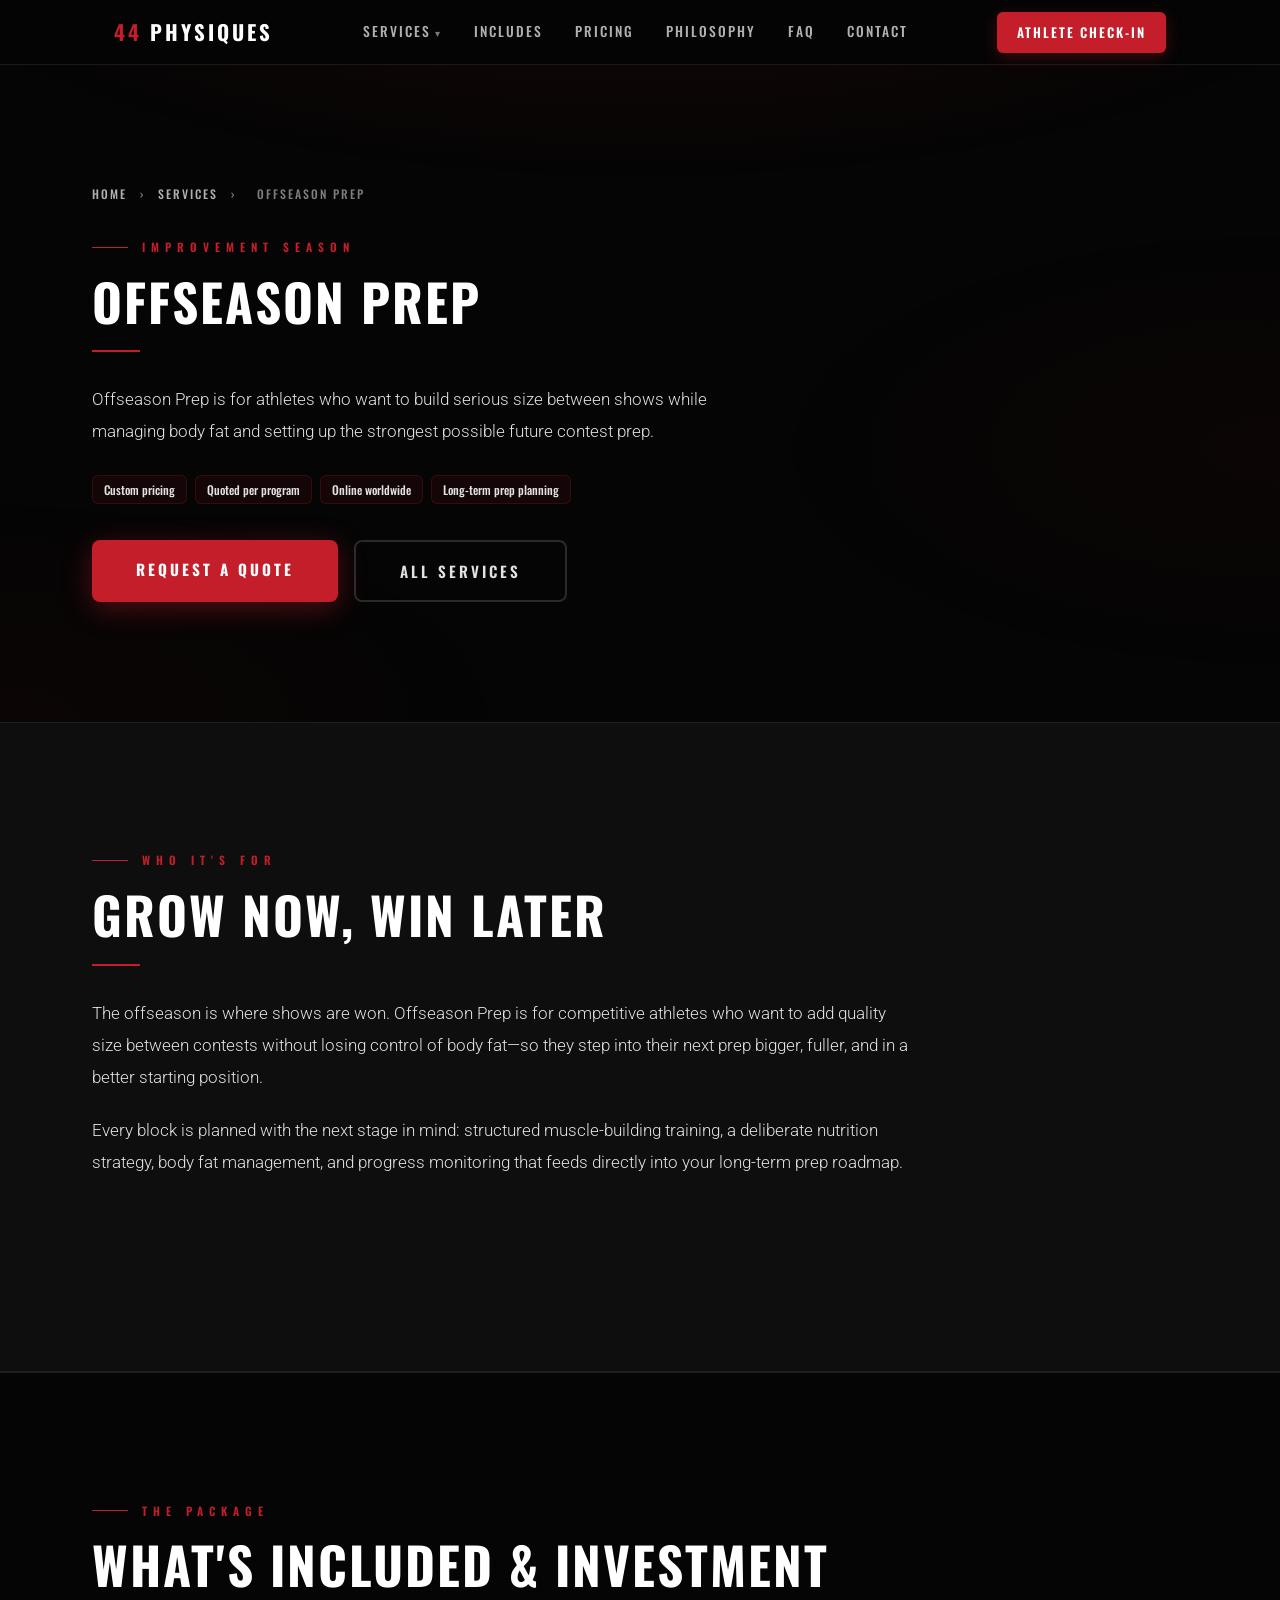
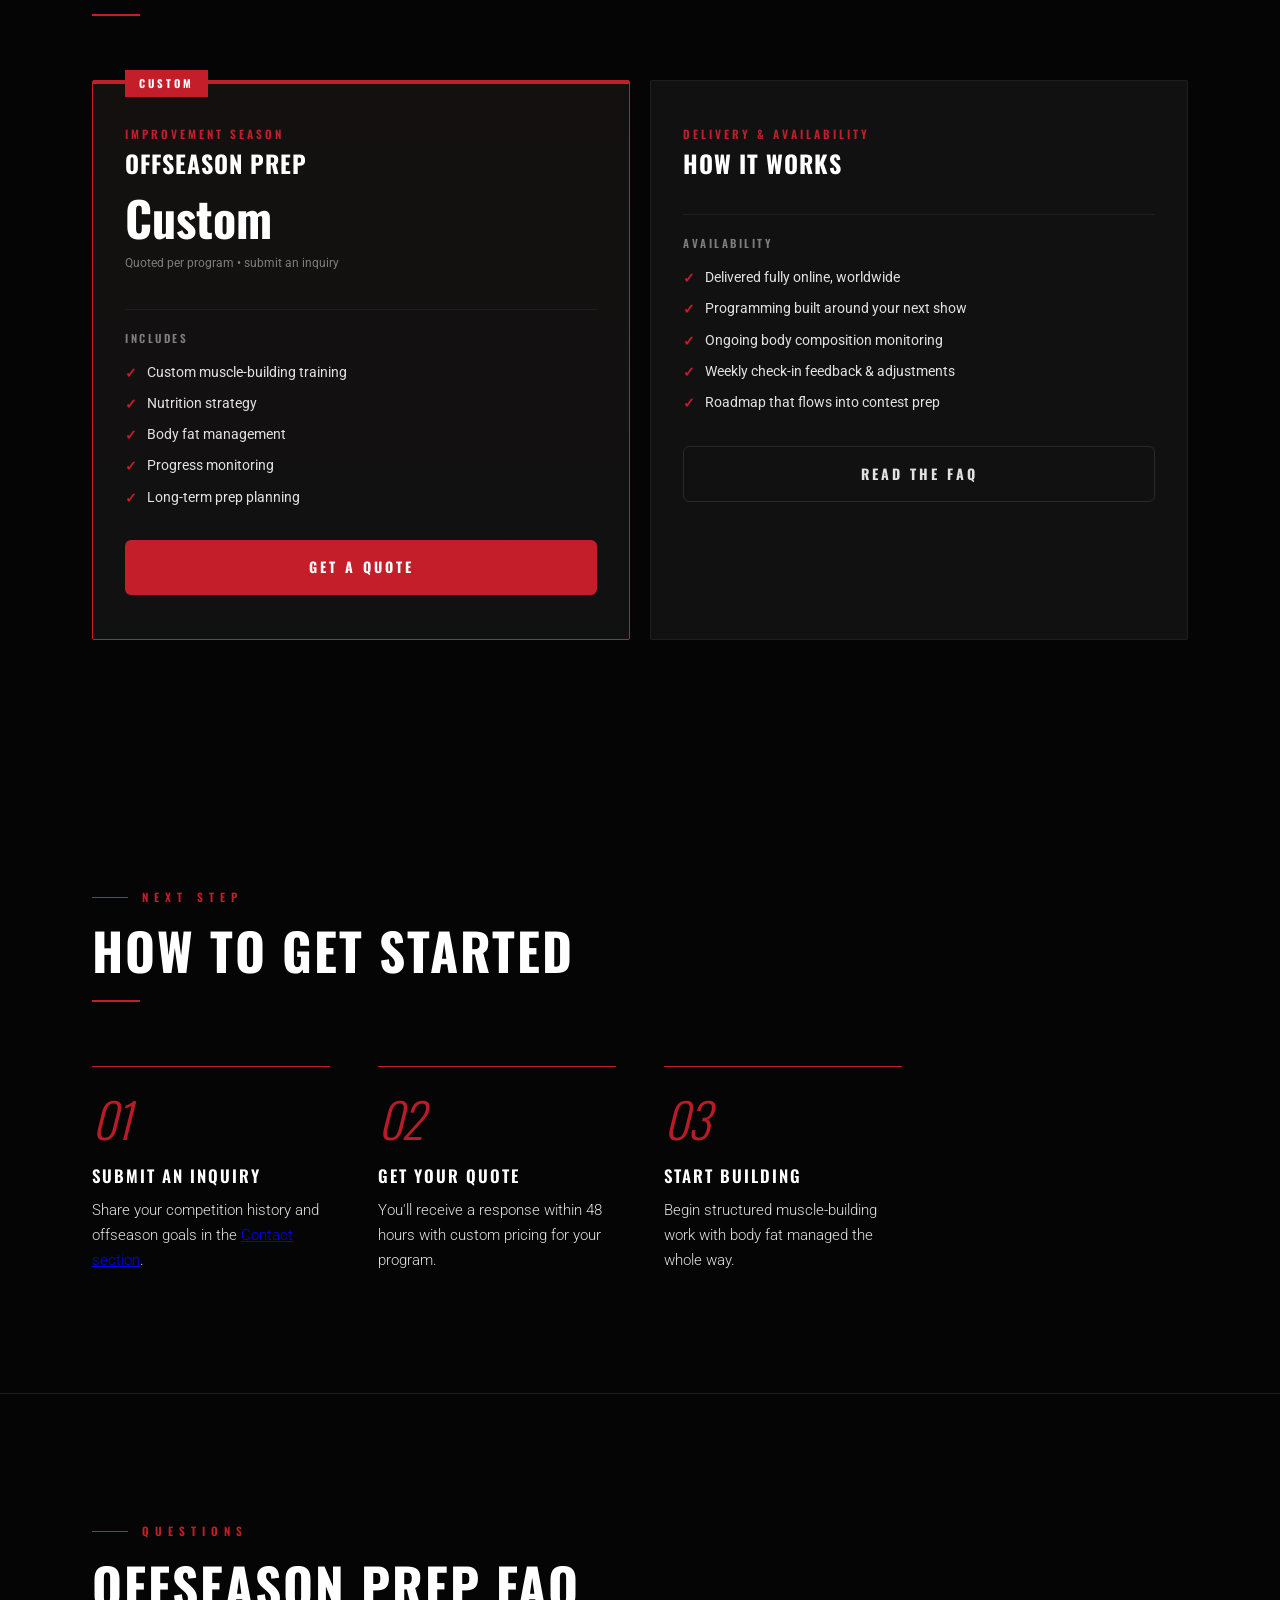
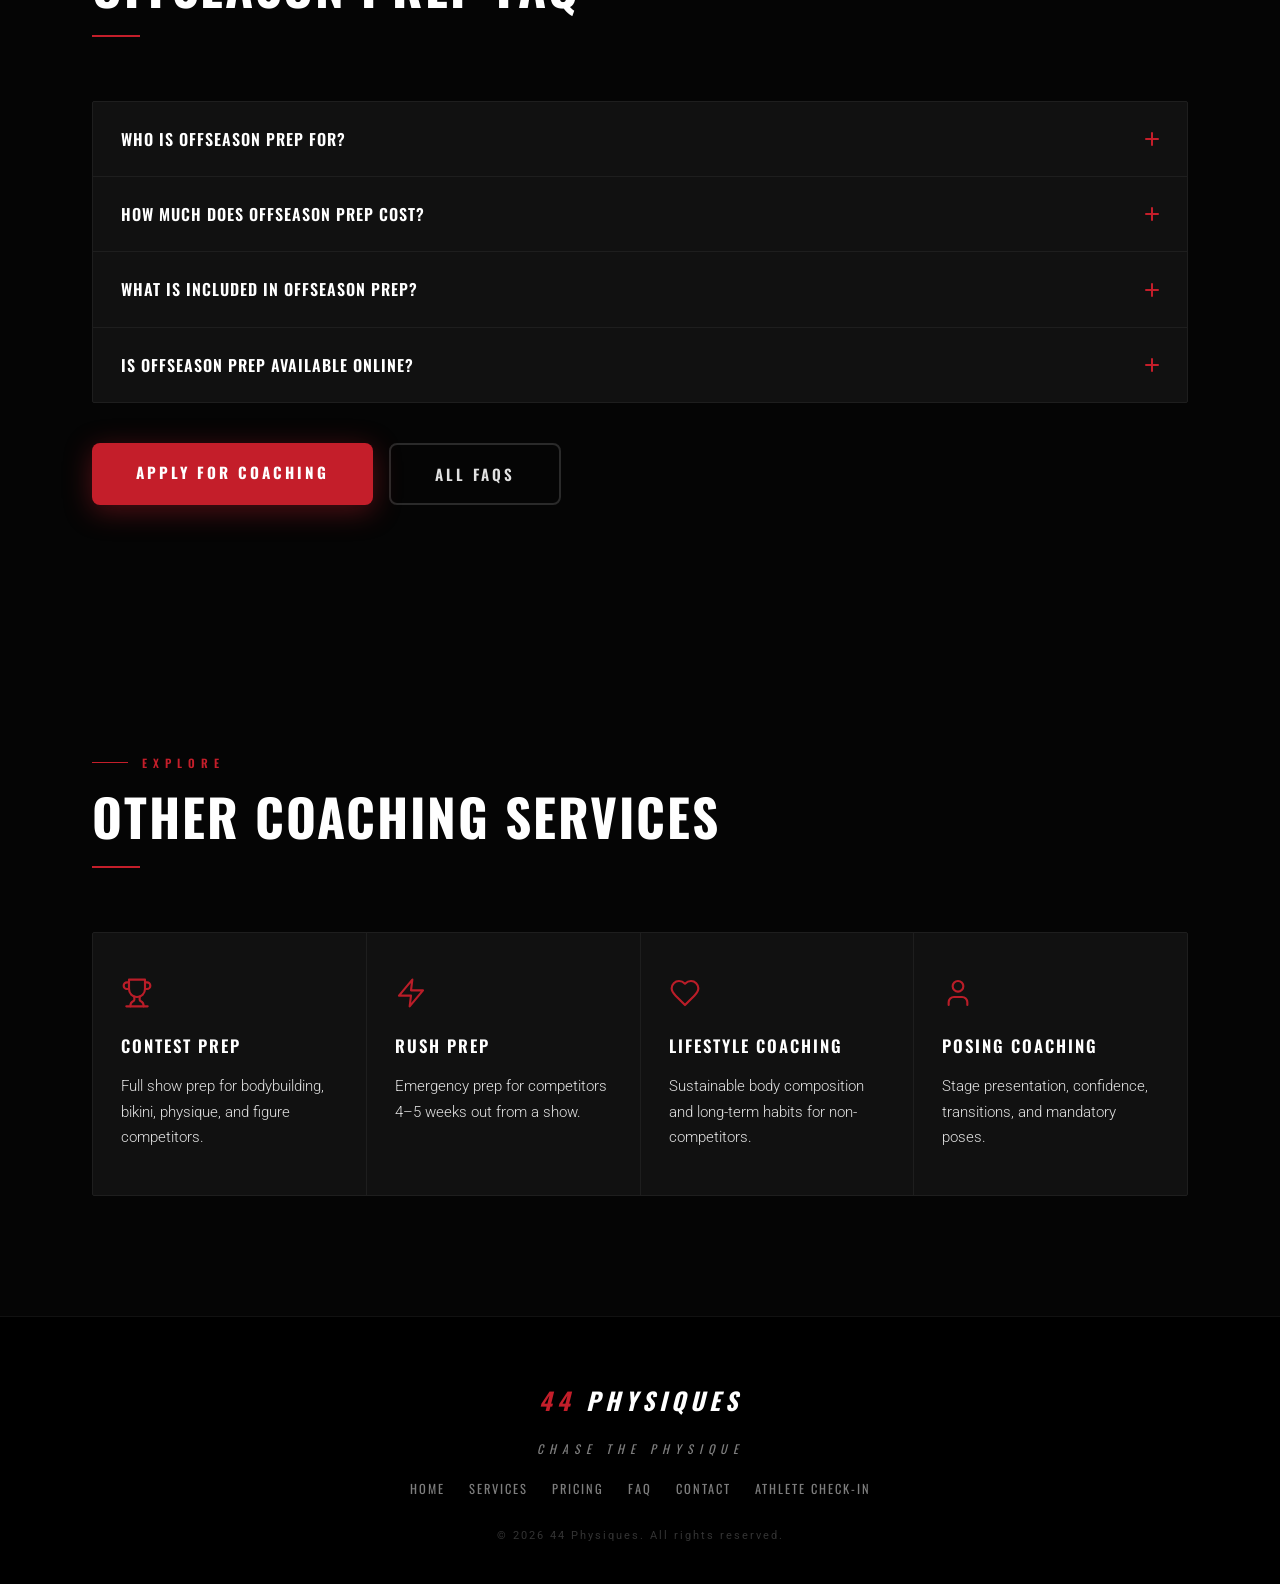
<file: services/offseason-prep/index.html>
<!DOCTYPE html>
<html lang="en">
<head>
    <meta charset="UTF-8">
    <meta name="viewport" content="width=device-width, initial-scale=1.0">

    <title>Offseason Prep | Muscle-Building &amp; Improvement Season Coaching | 44 Physiques</title>
    <meta name="description" content="Offseason Prep is for athletes building serious size between shows while managing body fat. Custom muscle-building training, nutrition strategy, body fat management, and long-term prep planning. Online worldwide, custom pricing.">
    <meta name="keywords" content="offseason prep, improvement season coaching, lean bulk coaching, muscle building coaching, bodybuilding offseason, between shows coaching">
    <meta name="robots" content="index, follow, max-image-preview:large, max-snippet:-1">
    <meta name="author" content="44 Physiques">

    <link rel="canonical" href="https://team44physiques.com/services/offseason-prep/">

    <meta property="og:type"        content="website">
    <meta property="og:site_name"   content="44 Physiques">
    <meta property="og:title"       content="Offseason Prep | 44 Physiques">
    <meta property="og:description" content="Build serious size between shows while managing body fat. Custom muscle-building training, nutrition strategy, and long-term prep planning.">
    <meta property="og:image"       content="https://team44physiques.com/image/og-image.jpg">
    <meta property="og:url"         content="https://team44physiques.com/services/offseason-prep/">

    <meta name="twitter:card"        content="summary_large_image">
    <meta name="twitter:title"       content="Offseason Prep | 44 Physiques">
    <meta name="twitter:description" content="Build serious size between shows while managing body fat. Custom muscle-building programming.">
    <meta name="twitter:image"       content="https://team44physiques.com/image/og-image.jpg">

    <link rel="preconnect" href="https://fonts.googleapis.com">
    <link rel="preconnect" href="https://fonts.gstatic.com" crossorigin>
    <link href="https://fonts.googleapis.com/css2?family=Oswald:wght@400;500;600;700&family=Roboto:wght@300;400;500;700&display=swap" rel="stylesheet">
    <link rel="icon" href="../../image/favicon.svg" type="image/svg+xml">
    <link rel="stylesheet" href="../../styles.css">

    <script type="application/ld+json">
    {
      "@context": "https://schema.org",
      "@graph": [
        {
          "@type": "BreadcrumbList",
          "itemListElement": [
            { "@type": "ListItem", "position": 1, "name": "Home", "item": "https://team44physiques.com/" },
            { "@type": "ListItem", "position": 2, "name": "Services", "item": "https://team44physiques.com/#services" },
            { "@type": "ListItem", "position": 3, "name": "Offseason Prep", "item": "https://team44physiques.com/services/offseason-prep/" }
          ]
        },
        {
          "@type": "Service",
          "@id": "https://team44physiques.com/services/offseason-prep/#service",
          "name": "Offseason Prep",
          "serviceType": "Offseason muscle-building coaching",
          "url": "https://team44physiques.com/services/offseason-prep/",
          "description": "Offseason Prep is for athletes who want to build serious size between shows while managing body fat and setting up the strongest possible future contest prep.",
          "provider": {
            "@type": "ProfessionalService",
            "name": "44 Physiques",
            "url": "https://team44physiques.com/",
            "email": "fentydavid@yahoo.com"
          },
          "areaServed": [
            { "@type": "Country", "name": "United States" },
            { "@type": "Place", "name": "Online / Worldwide" }
          ],
          "offers": {
            "@type": "Offer",
            "priceCurrency": "USD",
            "availability": "https://schema.org/InStock",
            "url": "https://team44physiques.com/#contact",
            "description": "Custom pricing — quoted per program. Submit the inquiry form for a quote."
          }
        },
        {
          "@type": "FAQPage",
          "mainEntity": [
            {
              "@type": "Question",
              "name": "Who is Offseason Prep for?",
              "acceptedAnswer": { "@type": "Answer", "text": "Offseason Prep is for athletes who want to build serious size between shows while managing body fat and setting up the strongest possible future contest prep." }
            },
            {
              "@type": "Question",
              "name": "How much does Offseason Prep cost?",
              "acceptedAnswer": { "@type": "Answer", "text": "Offseason Prep is custom-priced and quoted per program based on your goals and timeline. Submit the inquiry form for a quote." }
            },
            {
              "@type": "Question",
              "name": "What is included in Offseason Prep?",
              "acceptedAnswer": { "@type": "Answer", "text": "Custom muscle-building training, nutrition strategy, body fat management, progress monitoring, and long-term prep planning." }
            },
            {
              "@type": "Question",
              "name": "Is Offseason Prep available online?",
              "acceptedAnswer": { "@type": "Answer", "text": "Yes. Offseason Prep is delivered fully online and is available worldwide regardless of location." }
            }
          ]
        }
      ]
    }
    </script>
</head>
<body>

    <!-- ===== STICKY NAV ===== -->
    <nav class="nav" aria-label="Primary navigation">
        <div class="nav-inner">
            <a href="../../" class="nav-brand"><span>44</span> Physiques</a>
            <ul class="nav-links">
                <li class="has-sub">
                    <a href="../../#services">Services</a>
                    <div class="nav-sub">
                        <a href="../contest-prep/">Contest Prep</a>
                        <a href="../rush-prep/">Rush Prep</a>
                        <a href="../lifestyle-coaching/">Lifestyle Coaching</a>
                        <a href="../offseason-prep/">Offseason Prep</a>
                        <a href="../posing-coaching/">Posing Coaching</a>
                    </div>
                </li>
                <li><a href="../../#includes">Includes</a></li>
                <li><a href="../../#pricing">Pricing</a></li>
                <li><a href="../../#philosophy">Philosophy</a></li>
                <li><a href="../../#faq">FAQ</a></li>
                <li><a href="../../#contact">Contact</a></li>
            </ul>
            <a href="https://zr5498tfmr-ux.github.io/44Physiques-check-in-form/" class="nav-cta" target="_blank" rel="noopener noreferrer">Athlete Check-In</a>
            <button class="nav-hamburger" onclick="toggleNav()" aria-label="Toggle navigation menu" aria-expanded="false" aria-controls="navMobile">
                <span></span><span></span><span></span>
            </button>
        </div>
        <div class="nav-mobile" id="navMobile">
            <a href="../../" onclick="closeNav()">Home</a>
            <a href="../../#services" onclick="closeNav()">Services</a>
            <a href="../contest-prep/" onclick="closeNav()">Contest Prep</a>
            <a href="../rush-prep/" onclick="closeNav()">Rush Prep</a>
            <a href="../lifestyle-coaching/" onclick="closeNav()">Lifestyle Coaching</a>
            <a href="../posing-coaching/" onclick="closeNav()">Posing Coaching</a>
            <a href="../../#faq" onclick="closeNav()">FAQ</a>
            <a href="../../#contact" onclick="closeNav()">Contact</a>
            <a href="https://zr5498tfmr-ux.github.io/44Physiques-check-in-form/" class="nav-mobile-cta" target="_blank" rel="noopener noreferrer">Athlete Check-In &rarr;</a>
        </div>
    </nav>

    <main>
        <!-- ===== HEADER ===== -->
        <section aria-label="Offseason Prep overview">
            <div class="section-inner">
                <nav class="svc-breadcrumb" aria-label="Breadcrumb">
                    <a href="../../">Home</a> <span>&rsaquo;</span> <a href="../../#services">Services</a> <span>&rsaquo;</span> <span>Offseason Prep</span>
                </nav>
                <p class="section-label">Improvement Season</p>
                <h1 class="section-title">Offseason Prep</h1>
                <div class="section-bar"></div>
                <p class="section-sub">Offseason Prep is for athletes who want to build serious size between shows while managing body fat and setting up the strongest possible future contest prep.</p>
                <div class="bundle-row" style="margin-top: 28px;">
                    <span class="bundle-tag">Custom pricing</span>
                    <span class="bundle-tag">Quoted per program</span>
                    <span class="bundle-tag">Online worldwide</span>
                    <span class="bundle-tag">Long-term prep planning</span>
                </div>
                <div class="hero-btns" style="justify-content:flex-start; margin-top: 36px;">
                    <a href="../../#contact" class="btn-primary">Request a Quote</a>
                    <a href="../../#services" class="btn-outline">All Services</a>
                </div>
            </div>
        </section>

        <!-- ===== WHO IT'S FOR ===== -->
        <section class="philosophy-section" aria-label="Who Offseason Prep is for">
            <div class="section-inner">
                <p class="section-label">Who It's For</p>
                <h2 class="section-title">Grow Now, Win Later</h2>
                <div class="section-bar"></div>
                <div class="philosophy-body">
                    <p>The offseason is where shows are won. Offseason Prep is for competitive athletes who want to add quality size between contests without losing control of body fat&mdash;so they step into their next prep bigger, fuller, and in a better starting position.</p>
                    <p>Every block is planned with the next stage in mind: structured muscle-building training, a deliberate nutrition strategy, body fat management, and progress monitoring that feeds directly into your long-term prep roadmap.</p>
                </div>
            </div>
        </section>

        <!-- ===== INCLUDED + PRICING ===== -->
        <section class="includes-section" aria-label="What is included and pricing">
            <div class="section-inner">
                <p class="section-label">The Package</p>
                <h2 class="section-title">What's Included &amp; Investment</h2>
                <div class="section-bar"></div>
                <div class="pricing-grid">
                    <div class="pricing-card pricing-featured">
                        <div class="pricing-badge">Custom</div>
                        <p class="pricing-tier">Improvement Season</p>
                        <h3 class="pricing-name">Offseason Prep</h3>
                        <div class="pricing-amount">
                            <span class="price-num">Custom</span>
                        </div>
                        <p class="pricing-min">Quoted per program &bull; submit an inquiry</p>
                        <div class="pricing-divider" style="margin-top: 20px;"></div>
                        <p class="includes-label">Includes</p>
                        <ul class="includes-list">
                            <li>Custom muscle-building training</li>
                            <li>Nutrition strategy</li>
                            <li>Body fat management</li>
                            <li>Progress monitoring</li>
                            <li>Long-term prep planning</li>
                        </ul>
                        <a href="../../#contact" class="pricing-btn pricing-btn-solid">Get a Quote</a>
                    </div>
                    <div class="pricing-card">
                        <p class="pricing-tier">Delivery &amp; Availability</p>
                        <h3 class="pricing-name">How It Works</h3>
                        <div class="pricing-divider" style="margin-top: 20px;"></div>
                        <p class="includes-label">Availability</p>
                        <ul class="includes-list">
                            <li>Delivered fully online, worldwide</li>
                            <li>Programming built around your next show</li>
                            <li>Ongoing body composition monitoring</li>
                            <li>Weekly check-in feedback &amp; adjustments</li>
                            <li>Roadmap that flows into contest prep</li>
                        </ul>
                        <a href="../../#faq" class="pricing-btn pricing-btn-outline">Read the FAQ</a>
                    </div>
                </div>
            </div>
        </section>

        <!-- ===== HOW TO START ===== -->
        <section aria-label="How to get started">
            <div class="section-inner">
                <p class="section-label">Next Step</p>
                <h2 class="section-title">How to Get Started</h2>
                <div class="section-bar"></div>
                <div class="includes-grid">
                    <div class="include-item">
                        <span class="include-num">01</span>
                        <h3 class="include-name">Submit an Inquiry</h3>
                        <p class="include-desc">Share your competition history and offseason goals in the <a href="../../#contact">Contact section</a>.</p>
                    </div>
                    <div class="include-item">
                        <span class="include-num">02</span>
                        <h3 class="include-name">Get Your Quote</h3>
                        <p class="include-desc">You'll receive a response within 48 hours with custom pricing for your program.</p>
                    </div>
                    <div class="include-item">
                        <span class="include-num">03</span>
                        <h3 class="include-name">Start Building</h3>
                        <p class="include-desc">Begin structured muscle-building work with body fat managed the whole way.</p>
                    </div>
                </div>
            </div>
        </section>

        <!-- ===== FAQ ===== -->
        <section class="faq-section" aria-label="Offseason Prep frequently asked questions">
            <div class="section-inner">
                <p class="section-label">Questions</p>
                <h2 class="section-title">Offseason Prep FAQ</h2>
                <div class="section-bar"></div>
                <div class="faq-list">
                    <details class="faq-item">
                        <summary class="faq-q"><span>Who is Offseason Prep for?</span><span class="faq-icon" aria-hidden="true"></span></summary>
                        <div class="faq-a"><p>Offseason Prep is for athletes who want to build serious size between shows while managing body fat and setting up the strongest possible future contest prep.</p></div>
                    </details>
                    <details class="faq-item">
                        <summary class="faq-q"><span>How much does Offseason Prep cost?</span><span class="faq-icon" aria-hidden="true"></span></summary>
                        <div class="faq-a"><p>Offseason Prep is custom-priced and quoted per program based on your goals and timeline. Submit the inquiry form for a quote.</p></div>
                    </details>
                    <details class="faq-item">
                        <summary class="faq-q"><span>What is included in Offseason Prep?</span><span class="faq-icon" aria-hidden="true"></span></summary>
                        <div class="faq-a"><p>Custom muscle-building training, nutrition strategy, body fat management, progress monitoring, and long-term prep planning.</p></div>
                    </details>
                    <details class="faq-item">
                        <summary class="faq-q"><span>Is Offseason Prep available online?</span><span class="faq-icon" aria-hidden="true"></span></summary>
                        <div class="faq-a"><p>Yes. Offseason Prep is delivered fully online and is available worldwide regardless of location.</p></div>
                    </details>
                </div>
                <div class="hero-btns" style="justify-content:flex-start; margin-top: 40px;">
                    <a href="../../#contact" class="btn-primary">Apply for Coaching</a>
                    <a href="../../#faq" class="btn-outline">All FAQs</a>
                </div>
            </div>
        </section>

        <!-- ===== OTHER SERVICES ===== -->
        <section aria-label="Other coaching services">
            <div class="section-inner">
                <p class="section-label">Explore</p>
                <h2 class="section-title">Other Coaching Services</h2>
                <div class="section-bar"></div>
                <div class="services-grid">
                    <a class="service-card" href="../contest-prep/">
                        <span class="service-icon" aria-hidden="true"><svg viewBox="0 0 24 24" fill="none" stroke="currentColor" stroke-width="1.6" stroke-linecap="round" stroke-linejoin="round" aria-hidden="true"><path d="M6 9H4.5a2.5 2.5 0 0 1 0-5H6"/><path d="M18 9h1.5a2.5 2.5 0 0 0 0-5H18"/><path d="M4 22h16"/><path d="M10 14.66V17c0 .55-.47.98-.97 1.21C7.85 18.75 7 20.24 7 22"/><path d="M14 14.66V17c0 .55.47.98.97 1.21C16.15 18.75 17 20.24 17 22"/><path d="M18 2H6v7a6 6 0 0 0 12 0V2Z"/></svg></span>
                        <h3 class="service-name">Contest Prep</h3>
                        <p class="service-desc">Full show prep for bodybuilding, bikini, physique, and figure competitors.</p>
                    </a>
                    <a class="service-card" href="../rush-prep/">
                        <span class="service-icon" aria-hidden="true"><svg viewBox="0 0 24 24" fill="none" stroke="currentColor" stroke-width="1.6" stroke-linecap="round" stroke-linejoin="round" aria-hidden="true"><polygon points="13 2 3 14 12 14 11 22 21 10 12 10 13 2"/></svg></span>
                        <h3 class="service-name">Rush Prep</h3>
                        <p class="service-desc">Emergency prep for competitors 4&ndash;5 weeks out from a show.</p>
                    </a>
                    <a class="service-card" href="../lifestyle-coaching/">
                        <span class="service-icon" aria-hidden="true"><svg viewBox="0 0 24 24" fill="none" stroke="currentColor" stroke-width="1.6" stroke-linecap="round" stroke-linejoin="round" aria-hidden="true"><path d="M19 14c1.49-1.46 3-3.21 3-5.5A5.5 5.5 0 0 0 16.5 3c-1.76 0-3 .5-4.5 2-1.5-1.5-2.74-2-4.5-2A5.5 5.5 0 0 0 2 8.5c0 2.3 1.5 4.05 3 5.5l7 7Z"/></svg></span>
                        <h3 class="service-name">Lifestyle Coaching</h3>
                        <p class="service-desc">Sustainable body composition and long-term habits for non-competitors.</p>
                    </a>
                    <a class="service-card" href="../posing-coaching/">
                        <span class="service-icon" aria-hidden="true"><svg viewBox="0 0 24 24" fill="none" stroke="currentColor" stroke-width="1.6" stroke-linecap="round" stroke-linejoin="round" aria-hidden="true"><path d="M19 21v-2a4 4 0 0 0-4-4H9a4 4 0 0 0-4 4v2"/><circle cx="12" cy="7" r="4"/></svg></span>
                        <h3 class="service-name">Posing Coaching</h3>
                        <p class="service-desc">Stage presentation, confidence, transitions, and mandatory poses.</p>
                    </a>
                </div>
            </div>
        </section>
    </main>

    <!-- ===== FOOTER ===== -->
    <footer class="footer">
        <div class="footer-inner">
            <div class="footer-brand"><span>44</span> Physiques</div>
            <div class="footer-tagline">Chase the Physique</div>
            <nav class="footer-links" aria-label="Footer navigation">
                <a href="../../">Home</a>
                <a href="../../#services">Services</a>
                <a href="../../#pricing">Pricing</a>
                <a href="../../#faq">FAQ</a>
                <a href="../../#contact">Contact</a>
                <a href="https://zr5498tfmr-ux.github.io/44Physiques-check-in-form/" target="_blank" rel="noopener noreferrer">Athlete Check-In</a>
            </nav>
            <p class="footer-copy">&copy; 2026 44 Physiques. All rights reserved.</p>
        </div>
    </footer>

    <script>
        function toggleNav() {
            var mobile = document.getElementById('navMobile');
            var btn = document.querySelector('.nav-hamburger');
            var open = mobile.classList.toggle('open');
            btn.setAttribute('aria-expanded', open);
        }
        function closeNav() {
            document.getElementById('navMobile').classList.remove('open');
            document.querySelector('.nav-hamburger').setAttribute('aria-expanded', 'false');
        }
        document.addEventListener('click', function(e) {
            if (!document.querySelector('.nav').contains(e.target)) closeNav();
        });
    </script>

</body>
</html>
</file>
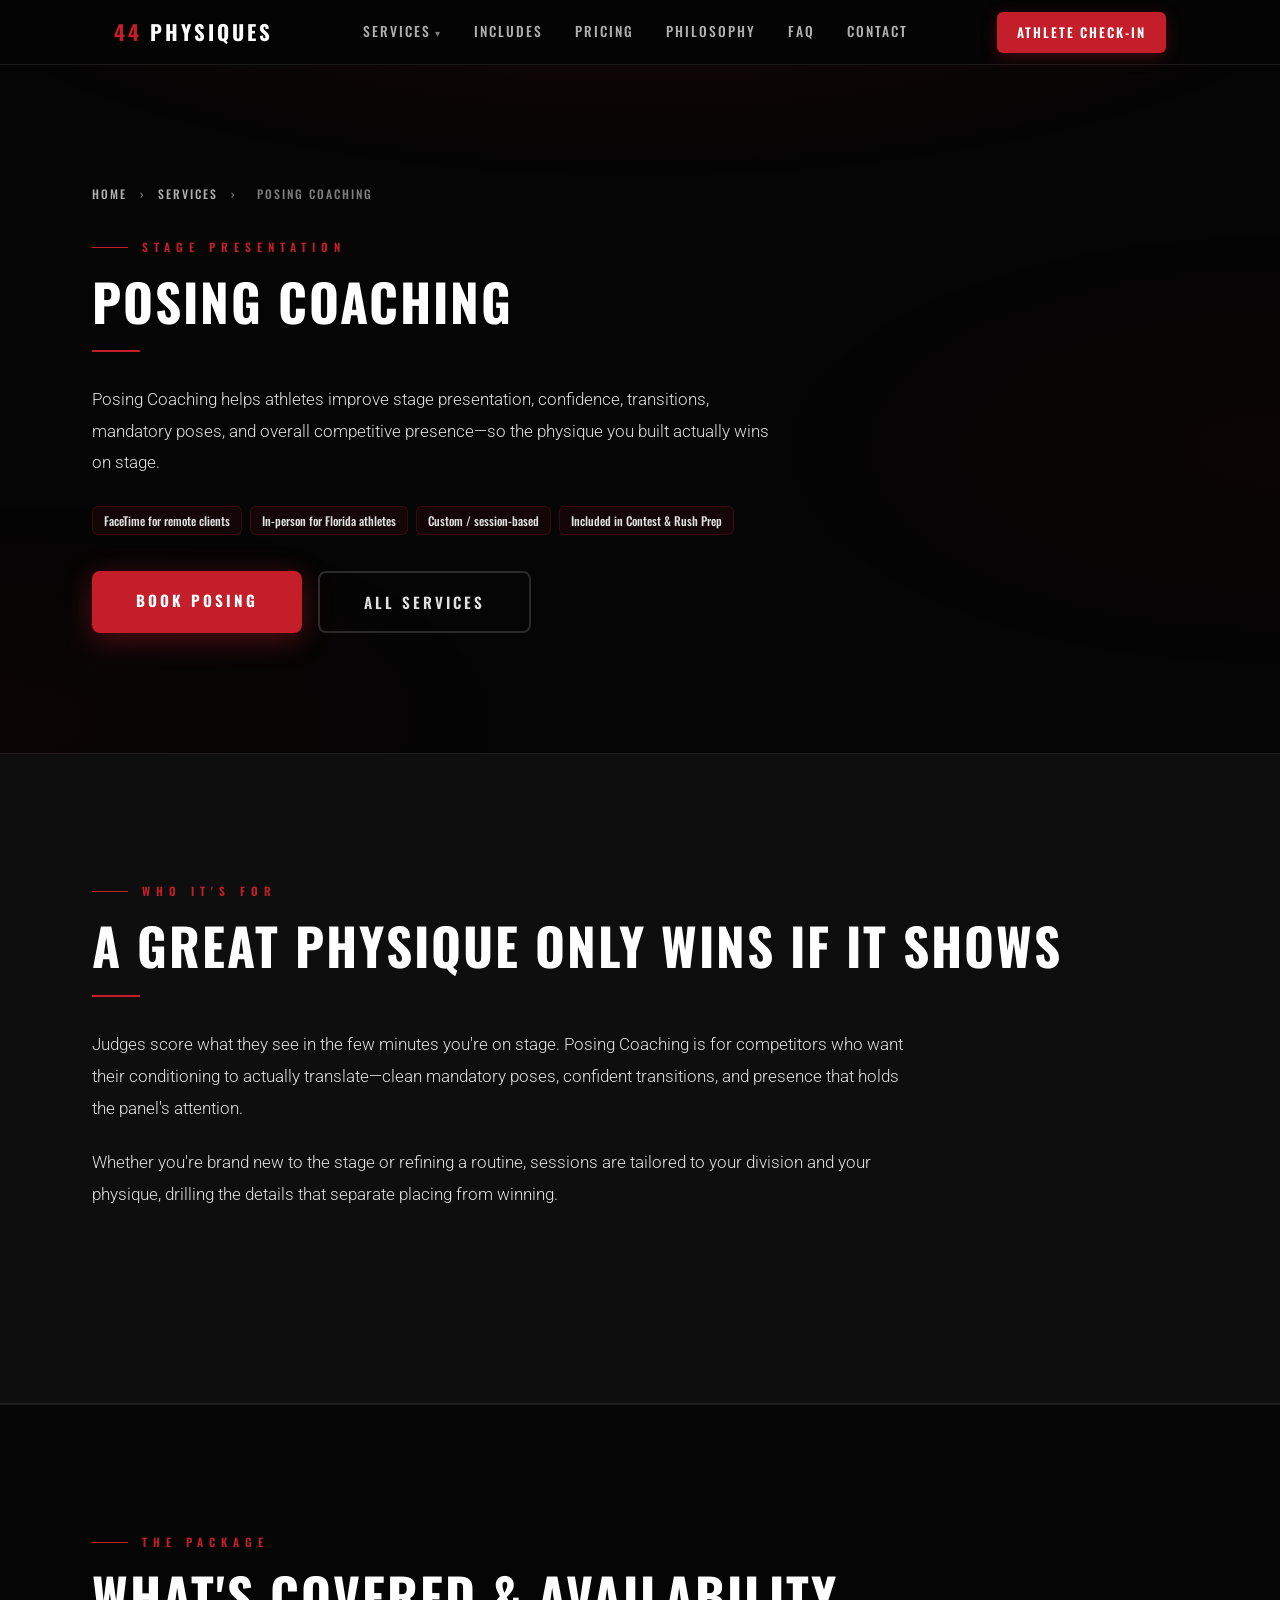
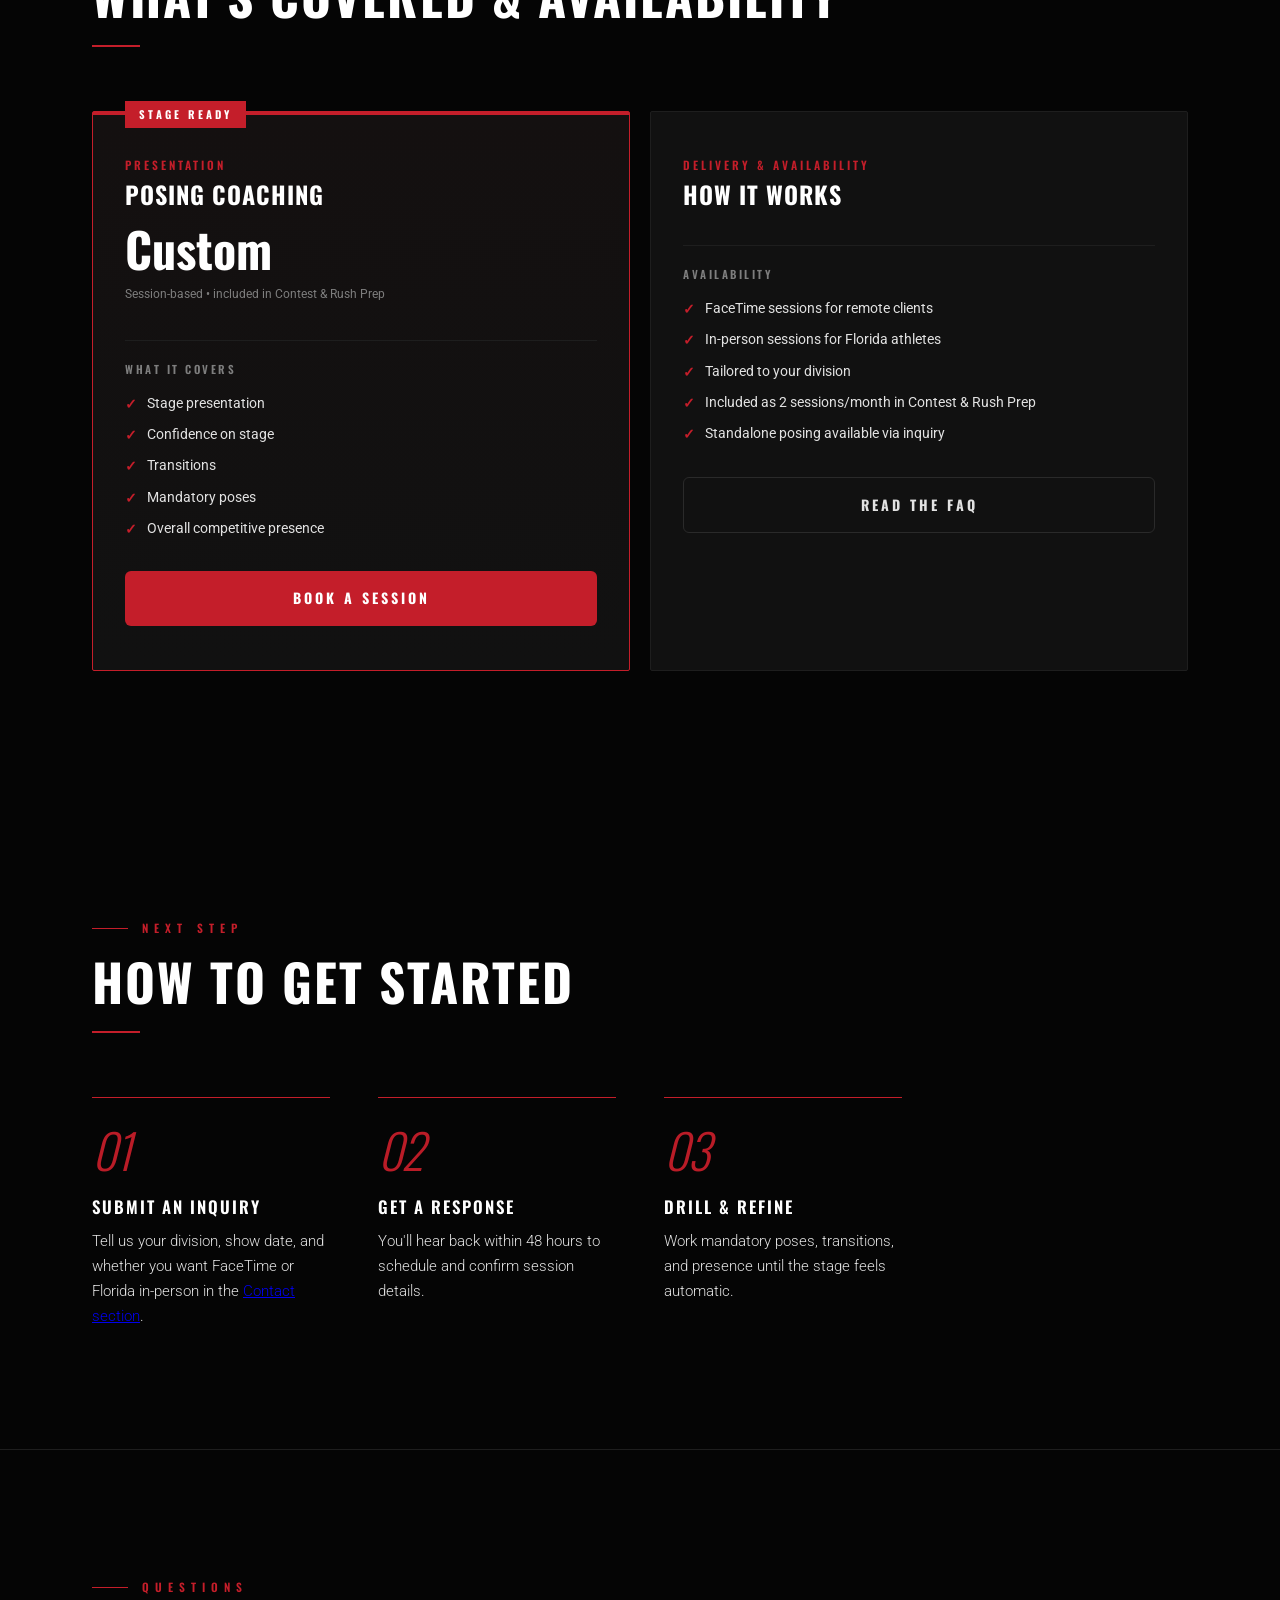
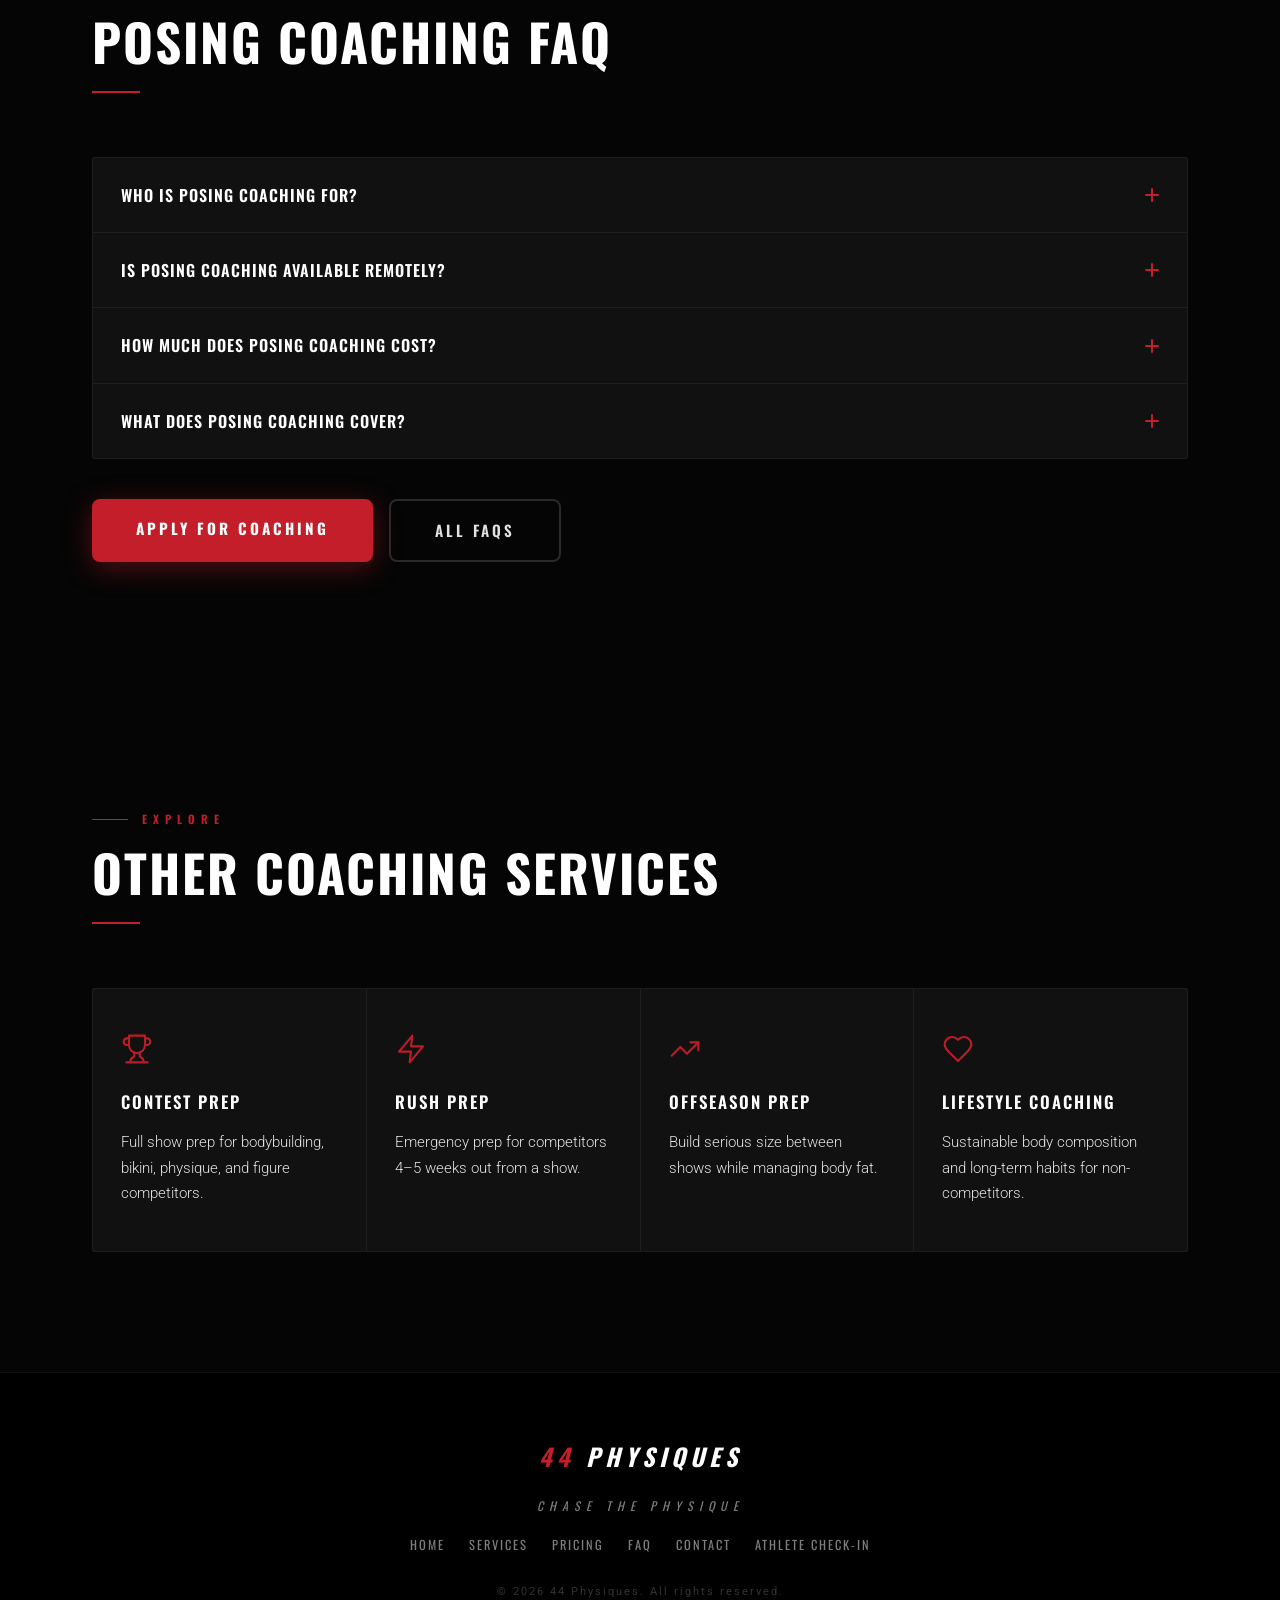
<file: services/posing-coaching/index.html>
<!DOCTYPE html>
<html lang="en">
<head>
    <meta charset="UTF-8">
    <meta name="viewport" content="width=device-width, initial-scale=1.0">

    <title>Posing Coaching | Stage Presentation &amp; Mandatory Poses | 44 Physiques</title>
    <meta name="description" content="Posing Coaching improves stage presentation, confidence, transitions, mandatory poses, and competitive presence. Available via FaceTime for remote clients and in-person for Florida athletes.">
    <meta name="keywords" content="posing coaching, bodybuilding posing coach, bikini posing, stage presentation coaching, mandatory poses, posing practice Florida, online posing coaching">
    <meta name="robots" content="index, follow, max-image-preview:large, max-snippet:-1">
    <meta name="author" content="44 Physiques">

    <link rel="canonical" href="https://team44physiques.com/services/posing-coaching/">

    <meta property="og:type"        content="website">
    <meta property="og:site_name"   content="44 Physiques">
    <meta property="og:title"       content="Posing Coaching | 44 Physiques">
    <meta property="og:description" content="Improve stage presentation, confidence, transitions, mandatory poses, and competitive presence. FaceTime for remote clients, in-person for Florida athletes.">
    <meta property="og:image"       content="https://team44physiques.com/image/og-image.jpg">
    <meta property="og:url"         content="https://team44physiques.com/services/posing-coaching/">

    <meta name="twitter:card"        content="summary_large_image">
    <meta name="twitter:title"       content="Posing Coaching | 44 Physiques">
    <meta name="twitter:description" content="Stage presentation, confidence, transitions, and mandatory poses. FaceTime or Florida in-person.">
    <meta name="twitter:image"       content="https://team44physiques.com/image/og-image.jpg">

    <link rel="preconnect" href="https://fonts.googleapis.com">
    <link rel="preconnect" href="https://fonts.gstatic.com" crossorigin>
    <link href="https://fonts.googleapis.com/css2?family=Oswald:wght@400;500;600;700&family=Roboto:wght@300;400;500;700&display=swap" rel="stylesheet">
    <link rel="icon" href="../../image/favicon.svg" type="image/svg+xml">
    <link rel="stylesheet" href="../../styles.css">

    <script type="application/ld+json">
    {
      "@context": "https://schema.org",
      "@graph": [
        {
          "@type": "BreadcrumbList",
          "itemListElement": [
            { "@type": "ListItem", "position": 1, "name": "Home", "item": "https://team44physiques.com/" },
            { "@type": "ListItem", "position": 2, "name": "Services", "item": "https://team44physiques.com/#services" },
            { "@type": "ListItem", "position": 3, "name": "Posing Coaching", "item": "https://team44physiques.com/services/posing-coaching/" }
          ]
        },
        {
          "@type": "Service",
          "@id": "https://team44physiques.com/services/posing-coaching/#service",
          "name": "Posing Coaching",
          "serviceType": "Posing and stage presentation coaching",
          "url": "https://team44physiques.com/services/posing-coaching/",
          "description": "Posing Coaching helps athletes improve stage presentation, confidence, transitions, mandatory poses, and overall competitive presence. Available via FaceTime for remote clients and in-person for Florida athletes.",
          "provider": {
            "@type": "ProfessionalService",
            "name": "44 Physiques",
            "url": "https://team44physiques.com/",
            "email": "fentydavid@yahoo.com"
          },
          "areaServed": [
            { "@type": "Country", "name": "United States" },
            { "@type": "Place", "name": "Online / Worldwide" },
            { "@type": "AdministrativeArea", "name": "Florida, United States" }
          ],
          "offers": {
            "@type": "Offer",
            "priceCurrency": "USD",
            "availability": "https://schema.org/InStock",
            "url": "https://team44physiques.com/#contact",
            "description": "Custom or session-based pricing. Included as 2 posing sessions per month within Contest Prep and Rush Prep; standalone posing available via inquiry."
          }
        },
        {
          "@type": "FAQPage",
          "mainEntity": [
            {
              "@type": "Question",
              "name": "Who is Posing Coaching for?",
              "acceptedAnswer": { "@type": "Answer", "text": "Posing Coaching is for competitors who want to improve stage presentation, confidence, transitions, mandatory poses, and overall competitive presence." }
            },
            {
              "@type": "Question",
              "name": "Is Posing Coaching available remotely?",
              "acceptedAnswer": { "@type": "Answer", "text": "Yes. Posing Coaching is available via FaceTime for remote clients and in-person for athletes located in Florida." }
            },
            {
              "@type": "Question",
              "name": "How much does Posing Coaching cost?",
              "acceptedAnswer": { "@type": "Answer", "text": "Posing Coaching is custom or session-based. It is also included as 2 posing sessions per month within Contest Prep and Rush Prep. Submit the inquiry form for standalone posing pricing." }
            },
            {
              "@type": "Question",
              "name": "What does Posing Coaching cover?",
              "acceptedAnswer": { "@type": "Answer", "text": "Stage presentation, confidence, transitions, mandatory poses, and overall competitive presence." }
            }
          ]
        }
      ]
    }
    </script>
</head>
<body>

    <!-- ===== STICKY NAV ===== -->
    <nav class="nav" aria-label="Primary navigation">
        <div class="nav-inner">
            <a href="../../" class="nav-brand"><span>44</span> Physiques</a>
            <ul class="nav-links">
                <li class="has-sub">
                    <a href="../../#services">Services</a>
                    <div class="nav-sub">
                        <a href="../contest-prep/">Contest Prep</a>
                        <a href="../rush-prep/">Rush Prep</a>
                        <a href="../lifestyle-coaching/">Lifestyle Coaching</a>
                        <a href="../offseason-prep/">Offseason Prep</a>
                        <a href="../posing-coaching/">Posing Coaching</a>
                    </div>
                </li>
                <li><a href="../../#includes">Includes</a></li>
                <li><a href="../../#pricing">Pricing</a></li>
                <li><a href="../../#philosophy">Philosophy</a></li>
                <li><a href="../../#faq">FAQ</a></li>
                <li><a href="../../#contact">Contact</a></li>
            </ul>
            <a href="https://zr5498tfmr-ux.github.io/44Physiques-check-in-form/" class="nav-cta" target="_blank" rel="noopener noreferrer">Athlete Check-In</a>
            <button class="nav-hamburger" onclick="toggleNav()" aria-label="Toggle navigation menu" aria-expanded="false" aria-controls="navMobile">
                <span></span><span></span><span></span>
            </button>
        </div>
        <div class="nav-mobile" id="navMobile">
            <a href="../../" onclick="closeNav()">Home</a>
            <a href="../../#services" onclick="closeNav()">Services</a>
            <a href="../contest-prep/" onclick="closeNav()">Contest Prep</a>
            <a href="../rush-prep/" onclick="closeNav()">Rush Prep</a>
            <a href="../lifestyle-coaching/" onclick="closeNav()">Lifestyle Coaching</a>
            <a href="../offseason-prep/" onclick="closeNav()">Offseason Prep</a>
            <a href="../../#faq" onclick="closeNav()">FAQ</a>
            <a href="../../#contact" onclick="closeNav()">Contact</a>
            <a href="https://zr5498tfmr-ux.github.io/44Physiques-check-in-form/" class="nav-mobile-cta" target="_blank" rel="noopener noreferrer">Athlete Check-In &rarr;</a>
        </div>
    </nav>

    <main>
        <!-- ===== HEADER ===== -->
        <section aria-label="Posing Coaching overview">
            <div class="section-inner">
                <nav class="svc-breadcrumb" aria-label="Breadcrumb">
                    <a href="../../">Home</a> <span>&rsaquo;</span> <a href="../../#services">Services</a> <span>&rsaquo;</span> <span>Posing Coaching</span>
                </nav>
                <p class="section-label">Stage Presentation</p>
                <h1 class="section-title">Posing Coaching</h1>
                <div class="section-bar"></div>
                <p class="section-sub">Posing Coaching helps athletes improve stage presentation, confidence, transitions, mandatory poses, and overall competitive presence&mdash;so the physique you built actually wins on stage.</p>
                <div class="bundle-row" style="margin-top: 28px;">
                    <span class="bundle-tag">FaceTime for remote clients</span>
                    <span class="bundle-tag">In-person for Florida athletes</span>
                    <span class="bundle-tag">Custom / session-based</span>
                    <span class="bundle-tag">Included in Contest &amp; Rush Prep</span>
                </div>
                <div class="hero-btns" style="justify-content:flex-start; margin-top: 36px;">
                    <a href="../../#contact" class="btn-primary">Book Posing</a>
                    <a href="../../#services" class="btn-outline">All Services</a>
                </div>
            </div>
        </section>

        <!-- ===== WHO IT'S FOR ===== -->
        <section class="philosophy-section" aria-label="Who Posing Coaching is for">
            <div class="section-inner">
                <p class="section-label">Who It's For</p>
                <h2 class="section-title">A Great Physique Only Wins If It Shows</h2>
                <div class="section-bar"></div>
                <div class="philosophy-body">
                    <p>Judges score what they see in the few minutes you're on stage. Posing Coaching is for competitors who want their conditioning to actually translate&mdash;clean mandatory poses, confident transitions, and presence that holds the panel's attention.</p>
                    <p>Whether you're brand new to the stage or refining a routine, sessions are tailored to your division and your physique, drilling the details that separate placing from winning.</p>
                </div>
            </div>
        </section>

        <!-- ===== INCLUDED + AVAILABILITY ===== -->
        <section class="includes-section" aria-label="What is included and availability">
            <div class="section-inner">
                <p class="section-label">The Package</p>
                <h2 class="section-title">What's Covered &amp; Availability</h2>
                <div class="section-bar"></div>
                <div class="pricing-grid">
                    <div class="pricing-card pricing-featured">
                        <div class="pricing-badge">Stage Ready</div>
                        <p class="pricing-tier">Presentation</p>
                        <h3 class="pricing-name">Posing Coaching</h3>
                        <div class="pricing-amount">
                            <span class="price-num">Custom</span>
                        </div>
                        <p class="pricing-min">Session-based &bull; included in Contest &amp; Rush Prep</p>
                        <div class="pricing-divider" style="margin-top: 20px;"></div>
                        <p class="includes-label">What It Covers</p>
                        <ul class="includes-list">
                            <li>Stage presentation</li>
                            <li>Confidence on stage</li>
                            <li>Transitions</li>
                            <li>Mandatory poses</li>
                            <li>Overall competitive presence</li>
                        </ul>
                        <a href="../../#contact" class="pricing-btn pricing-btn-solid">Book a Session</a>
                    </div>
                    <div class="pricing-card">
                        <p class="pricing-tier">Delivery &amp; Availability</p>
                        <h3 class="pricing-name">How It Works</h3>
                        <div class="pricing-divider" style="margin-top: 20px;"></div>
                        <p class="includes-label">Availability</p>
                        <ul class="includes-list">
                            <li>FaceTime sessions for remote clients</li>
                            <li>In-person sessions for Florida athletes</li>
                            <li>Tailored to your division</li>
                            <li>Included as 2 sessions/month in Contest &amp; Rush Prep</li>
                            <li>Standalone posing available via inquiry</li>
                        </ul>
                        <a href="../../#faq" class="pricing-btn pricing-btn-outline">Read the FAQ</a>
                    </div>
                </div>
            </div>
        </section>

        <!-- ===== HOW TO START ===== -->
        <section aria-label="How to get started">
            <div class="section-inner">
                <p class="section-label">Next Step</p>
                <h2 class="section-title">How to Get Started</h2>
                <div class="section-bar"></div>
                <div class="includes-grid">
                    <div class="include-item">
                        <span class="include-num">01</span>
                        <h3 class="include-name">Submit an Inquiry</h3>
                        <p class="include-desc">Tell us your division, show date, and whether you want FaceTime or Florida in-person in the <a href="../../#contact">Contact section</a>.</p>
                    </div>
                    <div class="include-item">
                        <span class="include-num">02</span>
                        <h3 class="include-name">Get a Response</h3>
                        <p class="include-desc">You'll hear back within 48 hours to schedule and confirm session details.</p>
                    </div>
                    <div class="include-item">
                        <span class="include-num">03</span>
                        <h3 class="include-name">Drill &amp; Refine</h3>
                        <p class="include-desc">Work mandatory poses, transitions, and presence until the stage feels automatic.</p>
                    </div>
                </div>
            </div>
        </section>

        <!-- ===== FAQ ===== -->
        <section class="faq-section" aria-label="Posing Coaching frequently asked questions">
            <div class="section-inner">
                <p class="section-label">Questions</p>
                <h2 class="section-title">Posing Coaching FAQ</h2>
                <div class="section-bar"></div>
                <div class="faq-list">
                    <details class="faq-item">
                        <summary class="faq-q"><span>Who is Posing Coaching for?</span><span class="faq-icon" aria-hidden="true"></span></summary>
                        <div class="faq-a"><p>Posing Coaching is for competitors who want to improve stage presentation, confidence, transitions, mandatory poses, and overall competitive presence.</p></div>
                    </details>
                    <details class="faq-item">
                        <summary class="faq-q"><span>Is Posing Coaching available remotely?</span><span class="faq-icon" aria-hidden="true"></span></summary>
                        <div class="faq-a"><p>Yes. Posing Coaching is available via FaceTime for remote clients and in-person for athletes located in Florida.</p></div>
                    </details>
                    <details class="faq-item">
                        <summary class="faq-q"><span>How much does Posing Coaching cost?</span><span class="faq-icon" aria-hidden="true"></span></summary>
                        <div class="faq-a"><p>Posing Coaching is custom or session-based. It is also included as 2 posing sessions per month within Contest Prep and Rush Prep. Submit the inquiry form for standalone posing pricing.</p></div>
                    </details>
                    <details class="faq-item">
                        <summary class="faq-q"><span>What does Posing Coaching cover?</span><span class="faq-icon" aria-hidden="true"></span></summary>
                        <div class="faq-a"><p>Stage presentation, confidence, transitions, mandatory poses, and overall competitive presence.</p></div>
                    </details>
                </div>
                <div class="hero-btns" style="justify-content:flex-start; margin-top: 40px;">
                    <a href="../../#contact" class="btn-primary">Apply for Coaching</a>
                    <a href="../../#faq" class="btn-outline">All FAQs</a>
                </div>
            </div>
        </section>

        <!-- ===== OTHER SERVICES ===== -->
        <section aria-label="Other coaching services">
            <div class="section-inner">
                <p class="section-label">Explore</p>
                <h2 class="section-title">Other Coaching Services</h2>
                <div class="section-bar"></div>
                <div class="services-grid">
                    <a class="service-card" href="../contest-prep/">
                        <span class="service-icon" aria-hidden="true"><svg viewBox="0 0 24 24" fill="none" stroke="currentColor" stroke-width="1.6" stroke-linecap="round" stroke-linejoin="round" aria-hidden="true"><path d="M6 9H4.5a2.5 2.5 0 0 1 0-5H6"/><path d="M18 9h1.5a2.5 2.5 0 0 0 0-5H18"/><path d="M4 22h16"/><path d="M10 14.66V17c0 .55-.47.98-.97 1.21C7.85 18.75 7 20.24 7 22"/><path d="M14 14.66V17c0 .55.47.98.97 1.21C16.15 18.75 17 20.24 17 22"/><path d="M18 2H6v7a6 6 0 0 0 12 0V2Z"/></svg></span>
                        <h3 class="service-name">Contest Prep</h3>
                        <p class="service-desc">Full show prep for bodybuilding, bikini, physique, and figure competitors.</p>
                    </a>
                    <a class="service-card" href="../rush-prep/">
                        <span class="service-icon" aria-hidden="true"><svg viewBox="0 0 24 24" fill="none" stroke="currentColor" stroke-width="1.6" stroke-linecap="round" stroke-linejoin="round" aria-hidden="true"><polygon points="13 2 3 14 12 14 11 22 21 10 12 10 13 2"/></svg></span>
                        <h3 class="service-name">Rush Prep</h3>
                        <p class="service-desc">Emergency prep for competitors 4&ndash;5 weeks out from a show.</p>
                    </a>
                    <a class="service-card" href="../offseason-prep/">
                        <span class="service-icon" aria-hidden="true"><svg viewBox="0 0 24 24" fill="none" stroke="currentColor" stroke-width="1.6" stroke-linecap="round" stroke-linejoin="round" aria-hidden="true"><polyline points="22 7 13.5 15.5 8.5 10.5 2 17"/><polyline points="16 7 22 7 22 13"/></svg></span>
                        <h3 class="service-name">Offseason Prep</h3>
                        <p class="service-desc">Build serious size between shows while managing body fat.</p>
                    </a>
                    <a class="service-card" href="../lifestyle-coaching/">
                        <span class="service-icon" aria-hidden="true"><svg viewBox="0 0 24 24" fill="none" stroke="currentColor" stroke-width="1.6" stroke-linecap="round" stroke-linejoin="round" aria-hidden="true"><path d="M19 14c1.49-1.46 3-3.21 3-5.5A5.5 5.5 0 0 0 16.5 3c-1.76 0-3 .5-4.5 2-1.5-1.5-2.74-2-4.5-2A5.5 5.5 0 0 0 2 8.5c0 2.3 1.5 4.05 3 5.5l7 7Z"/></svg></span>
                        <h3 class="service-name">Lifestyle Coaching</h3>
                        <p class="service-desc">Sustainable body composition and long-term habits for non-competitors.</p>
                    </a>
                </div>
            </div>
        </section>
    </main>

    <!-- ===== FOOTER ===== -->
    <footer class="footer">
        <div class="footer-inner">
            <div class="footer-brand"><span>44</span> Physiques</div>
            <div class="footer-tagline">Chase the Physique</div>
            <nav class="footer-links" aria-label="Footer navigation">
                <a href="../../">Home</a>
                <a href="../../#services">Services</a>
                <a href="../../#pricing">Pricing</a>
                <a href="../../#faq">FAQ</a>
                <a href="../../#contact">Contact</a>
                <a href="https://zr5498tfmr-ux.github.io/44Physiques-check-in-form/" target="_blank" rel="noopener noreferrer">Athlete Check-In</a>
            </nav>
            <p class="footer-copy">&copy; 2026 44 Physiques. All rights reserved.</p>
        </div>
    </footer>

    <script>
        function toggleNav() {
            var mobile = document.getElementById('navMobile');
            var btn = document.querySelector('.nav-hamburger');
            var open = mobile.classList.toggle('open');
            btn.setAttribute('aria-expanded', open);
        }
        function closeNav() {
            document.getElementById('navMobile').classList.remove('open');
            document.querySelector('.nav-hamburger').setAttribute('aria-expanded', 'false');
        }
        document.addEventListener('click', function(e) {
            if (!document.querySelector('.nav').contains(e.target)) closeNav();
        });
    </script>

</body>
</html>
</file>
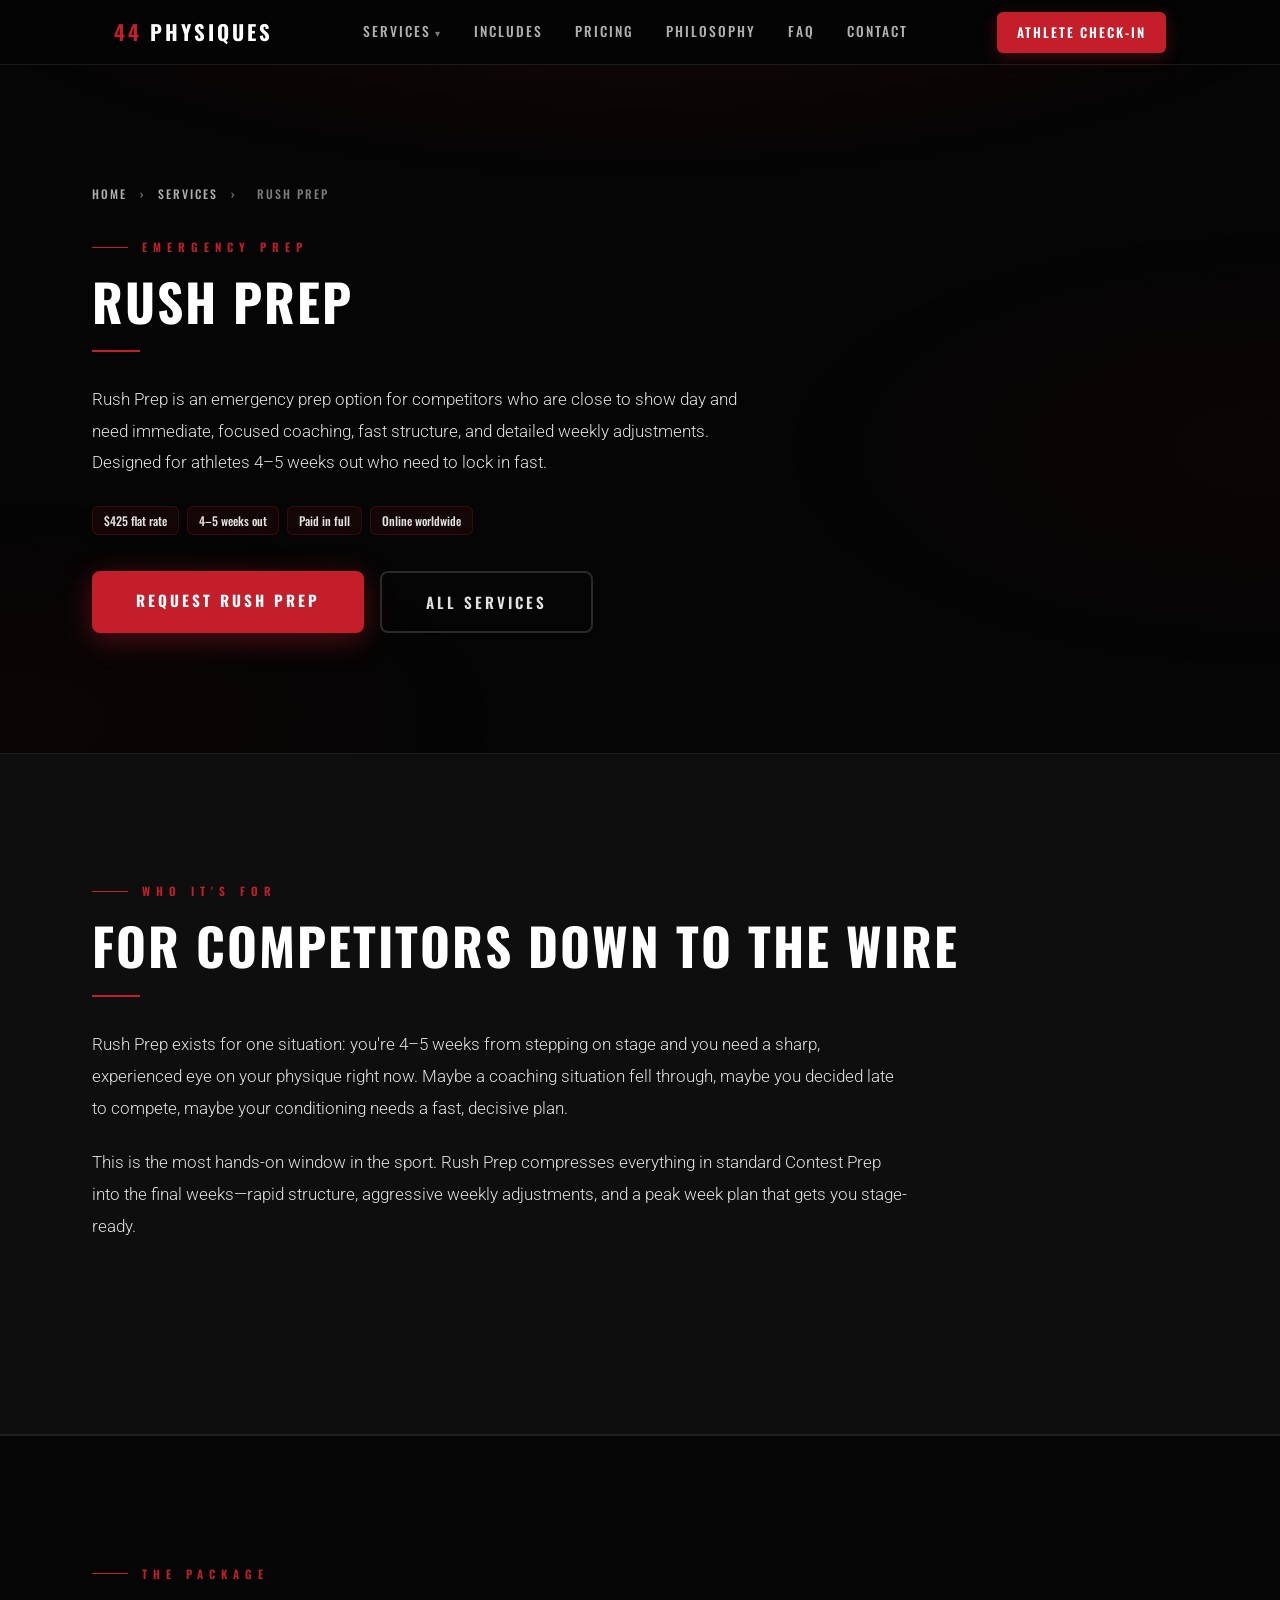
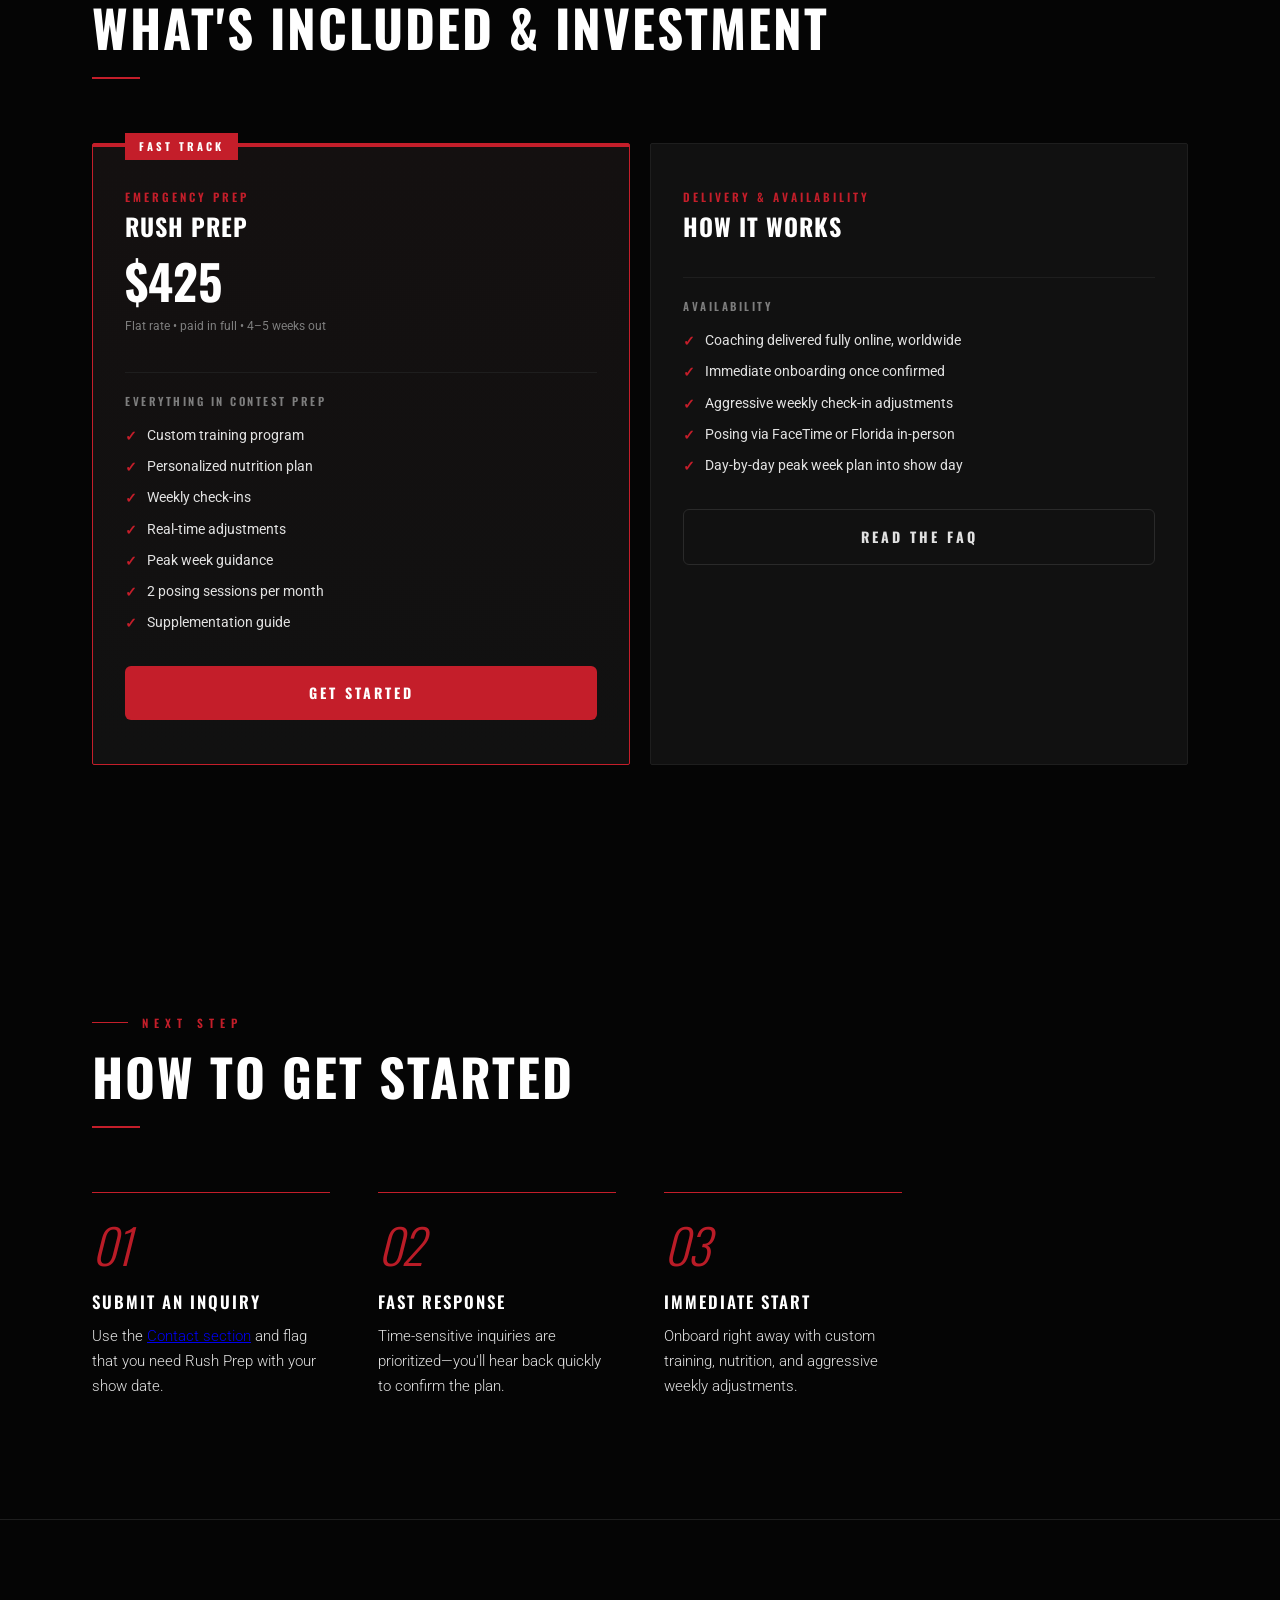
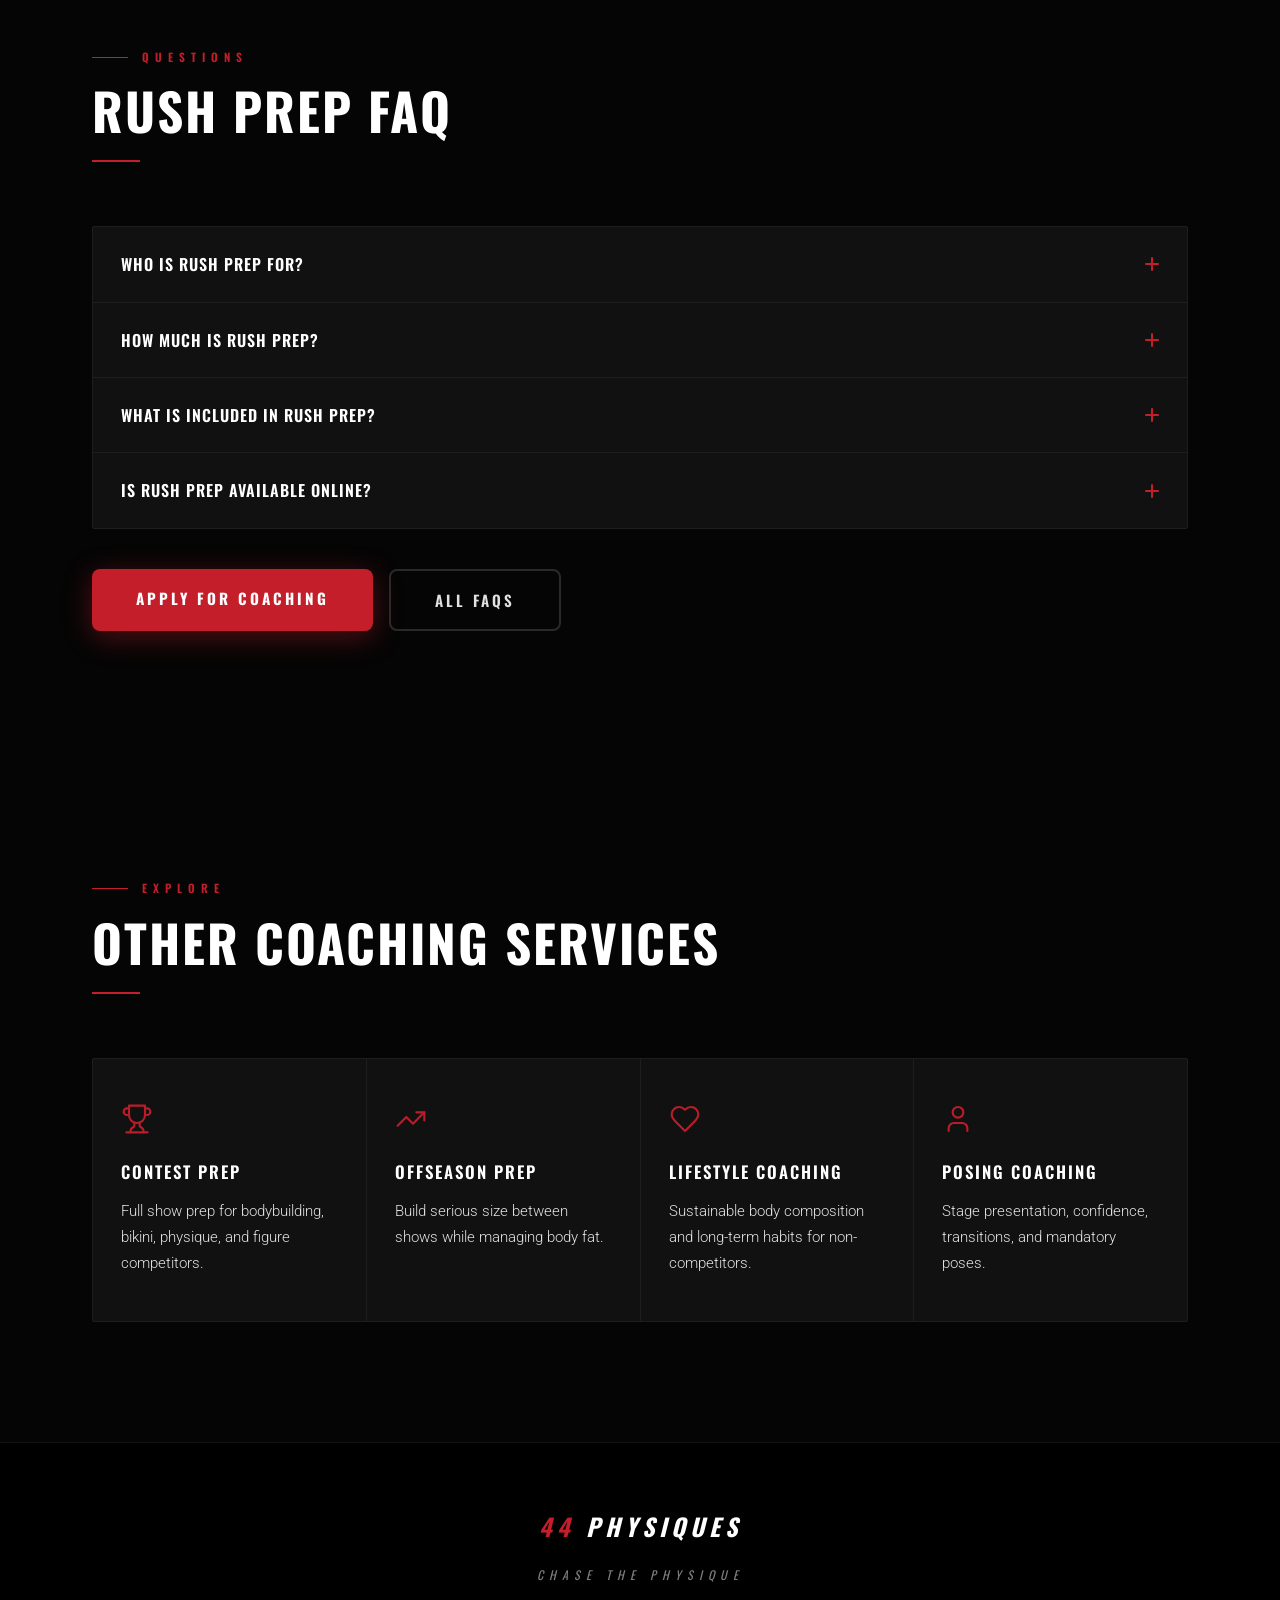
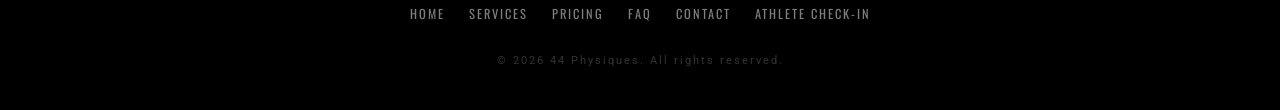
<file: services/rush-prep/index.html>
<!DOCTYPE html>
<html lang="en">
<head>
    <meta charset="UTF-8">
    <meta name="viewport" content="width=device-width, initial-scale=1.0">

    <title>Rush Prep | Emergency Contest Prep Coaching (4&ndash;5 Weeks Out) | 44 Physiques</title>
    <meta name="description" content="Rush Prep is emergency contest prep for competitors 4-5 weeks out from a show. $425 flat rate, paid in full. Immediate, focused coaching with fast structure and detailed weekly adjustments. Online worldwide.">
    <meta name="keywords" content="rush prep, emergency contest prep, last minute show prep, fast bodybuilding prep, 4 weeks out coaching, peak week emergency coaching">
    <meta name="robots" content="index, follow, max-image-preview:large, max-snippet:-1">
    <meta name="author" content="44 Physiques">

    <link rel="canonical" href="https://team44physiques.com/services/rush-prep/">

    <meta property="og:type"        content="website">
    <meta property="og:site_name"   content="44 Physiques">
    <meta property="og:title"       content="Rush Prep | Emergency Contest Prep Coaching | 44 Physiques">
    <meta property="og:description" content="Emergency contest prep for competitors 4-5 weeks out. $425 flat rate. Immediate, focused coaching with fast structure and detailed weekly adjustments.">
    <meta property="og:image"       content="https://team44physiques.com/image/og-image.jpg">
    <meta property="og:url"         content="https://team44physiques.com/services/rush-prep/">

    <meta name="twitter:card"        content="summary_large_image">
    <meta name="twitter:title"       content="Rush Prep | Emergency Contest Prep Coaching | 44 Physiques">
    <meta name="twitter:description" content="Emergency contest prep for competitors 4-5 weeks out. $425 flat rate, immediate focused coaching.">
    <meta name="twitter:image"       content="https://team44physiques.com/image/og-image.jpg">

    <link rel="preconnect" href="https://fonts.googleapis.com">
    <link rel="preconnect" href="https://fonts.gstatic.com" crossorigin>
    <link href="https://fonts.googleapis.com/css2?family=Oswald:wght@400;500;600;700&family=Roboto:wght@300;400;500;700&display=swap" rel="stylesheet">
    <link rel="icon" href="../../image/favicon.svg" type="image/svg+xml">
    <link rel="stylesheet" href="../../styles.css">

    <script type="application/ld+json">
    {
      "@context": "https://schema.org",
      "@graph": [
        {
          "@type": "BreadcrumbList",
          "itemListElement": [
            { "@type": "ListItem", "position": 1, "name": "Home", "item": "https://team44physiques.com/" },
            { "@type": "ListItem", "position": 2, "name": "Services", "item": "https://team44physiques.com/#services" },
            { "@type": "ListItem", "position": 3, "name": "Rush Prep", "item": "https://team44physiques.com/services/rush-prep/" }
          ]
        },
        {
          "@type": "Service",
          "@id": "https://team44physiques.com/services/rush-prep/#service",
          "name": "Rush Prep",
          "serviceType": "Emergency contest prep coaching",
          "url": "https://team44physiques.com/services/rush-prep/",
          "description": "Rush Prep is an emergency prep option for competitors who are 4-5 weeks out from show day and need immediate, focused coaching, fast structure, and detailed weekly adjustments. It includes everything in standard Contest Prep.",
          "provider": {
            "@type": "ProfessionalService",
            "name": "44 Physiques",
            "url": "https://team44physiques.com/",
            "email": "fentydavid@yahoo.com"
          },
          "areaServed": [
            { "@type": "Country", "name": "United States" },
            { "@type": "Place", "name": "Online / Worldwide" }
          ],
          "offers": {
            "@type": "Offer",
            "price": "425.00",
            "priceCurrency": "USD",
            "availability": "https://schema.org/InStock",
            "url": "https://team44physiques.com/#contact",
            "description": "$425 flat rate, paid in full. For competitors 4-5 weeks out from a show."
          }
        },
        {
          "@type": "FAQPage",
          "mainEntity": [
            {
              "@type": "Question",
              "name": "Who is Rush Prep for?",
              "acceptedAnswer": { "@type": "Answer", "text": "Rush Prep is for competitors who are 4-5 weeks out from a show and need immediate, focused coaching with fast structure and detailed weekly adjustments." }
            },
            {
              "@type": "Question",
              "name": "How much is Rush Prep?",
              "acceptedAnswer": { "@type": "Answer", "text": "Rush Prep is a $425 flat rate, paid in full upfront." }
            },
            {
              "@type": "Question",
              "name": "What is included in Rush Prep?",
              "acceptedAnswer": { "@type": "Answer", "text": "Everything in the standard Contest Prep package: custom training, personalized nutrition, weekly check-ins with real-time adjustments, peak week guidance, 2 posing sessions per month, and a supplementation guide." }
            },
            {
              "@type": "Question",
              "name": "Is Rush Prep available online?",
              "acceptedAnswer": { "@type": "Answer", "text": "Yes. Coaching is delivered fully online worldwide. Posing is available via FaceTime for remote clients or in-person for athletes in Florida." }
            }
          ]
        }
      ]
    }
    </script>
</head>
<body>

    <!-- ===== STICKY NAV ===== -->
    <nav class="nav" aria-label="Primary navigation">
        <div class="nav-inner">
            <a href="../../" class="nav-brand"><span>44</span> Physiques</a>
            <ul class="nav-links">
                <li class="has-sub">
                    <a href="../../#services">Services</a>
                    <div class="nav-sub">
                        <a href="../contest-prep/">Contest Prep</a>
                        <a href="../rush-prep/">Rush Prep</a>
                        <a href="../lifestyle-coaching/">Lifestyle Coaching</a>
                        <a href="../offseason-prep/">Offseason Prep</a>
                        <a href="../posing-coaching/">Posing Coaching</a>
                    </div>
                </li>
                <li><a href="../../#includes">Includes</a></li>
                <li><a href="../../#pricing">Pricing</a></li>
                <li><a href="../../#philosophy">Philosophy</a></li>
                <li><a href="../../#faq">FAQ</a></li>
                <li><a href="../../#contact">Contact</a></li>
            </ul>
            <a href="https://zr5498tfmr-ux.github.io/44Physiques-check-in-form/" class="nav-cta" target="_blank" rel="noopener noreferrer">Athlete Check-In</a>
            <button class="nav-hamburger" onclick="toggleNav()" aria-label="Toggle navigation menu" aria-expanded="false" aria-controls="navMobile">
                <span></span><span></span><span></span>
            </button>
        </div>
        <div class="nav-mobile" id="navMobile">
            <a href="../../" onclick="closeNav()">Home</a>
            <a href="../../#services" onclick="closeNav()">Services</a>
            <a href="../contest-prep/" onclick="closeNav()">Contest Prep</a>
            <a href="../lifestyle-coaching/" onclick="closeNav()">Lifestyle Coaching</a>
            <a href="../offseason-prep/" onclick="closeNav()">Offseason Prep</a>
            <a href="../posing-coaching/" onclick="closeNav()">Posing Coaching</a>
            <a href="../../#faq" onclick="closeNav()">FAQ</a>
            <a href="../../#contact" onclick="closeNav()">Contact</a>
            <a href="https://zr5498tfmr-ux.github.io/44Physiques-check-in-form/" class="nav-mobile-cta" target="_blank" rel="noopener noreferrer">Athlete Check-In &rarr;</a>
        </div>
    </nav>

    <main>
        <!-- ===== HEADER ===== -->
        <section aria-label="Rush Prep overview">
            <div class="section-inner">
                <nav class="svc-breadcrumb" aria-label="Breadcrumb">
                    <a href="../../">Home</a> <span>&rsaquo;</span> <a href="../../#services">Services</a> <span>&rsaquo;</span> <span>Rush Prep</span>
                </nav>
                <p class="section-label">Emergency Prep</p>
                <h1 class="section-title">Rush Prep</h1>
                <div class="section-bar"></div>
                <p class="section-sub">Rush Prep is an emergency prep option for competitors who are close to show day and need immediate, focused coaching, fast structure, and detailed weekly adjustments. Designed for athletes 4&ndash;5 weeks out who need to lock in fast.</p>
                <div class="bundle-row" style="margin-top: 28px;">
                    <span class="bundle-tag">$425 flat rate</span>
                    <span class="bundle-tag">4&ndash;5 weeks out</span>
                    <span class="bundle-tag">Paid in full</span>
                    <span class="bundle-tag">Online worldwide</span>
                </div>
                <div class="hero-btns" style="justify-content:flex-start; margin-top: 36px;">
                    <a href="../../#contact" class="btn-primary">Request Rush Prep</a>
                    <a href="../../#services" class="btn-outline">All Services</a>
                </div>
            </div>
        </section>

        <!-- ===== WHO IT'S FOR ===== -->
        <section class="philosophy-section" aria-label="Who Rush Prep is for">
            <div class="section-inner">
                <p class="section-label">Who It's For</p>
                <h2 class="section-title">For Competitors Down to the Wire</h2>
                <div class="section-bar"></div>
                <div class="philosophy-body">
                    <p>Rush Prep exists for one situation: you're 4&ndash;5 weeks from stepping on stage and you need a sharp, experienced eye on your physique right now. Maybe a coaching situation fell through, maybe you decided late to compete, maybe your conditioning needs a fast, decisive plan.</p>
                    <p>This is the most hands-on window in the sport. Rush Prep compresses everything in standard Contest Prep into the final weeks&mdash;rapid structure, aggressive weekly adjustments, and a peak week plan that gets you stage-ready.</p>
                </div>
            </div>
        </section>

        <!-- ===== INCLUDED + PRICING ===== -->
        <section class="includes-section" aria-label="What is included and pricing">
            <div class="section-inner">
                <p class="section-label">The Package</p>
                <h2 class="section-title">What's Included &amp; Investment</h2>
                <div class="section-bar"></div>
                <div class="pricing-grid">
                    <div class="pricing-card pricing-featured">
                        <div class="pricing-badge">Fast Track</div>
                        <p class="pricing-tier">Emergency Prep</p>
                        <h3 class="pricing-name">Rush Prep</h3>
                        <div class="pricing-amount">
                            <span class="price-num">$425</span>
                        </div>
                        <p class="pricing-min">Flat rate &bull; paid in full &bull; 4&ndash;5 weeks out</p>
                        <div class="pricing-divider" style="margin-top: 20px;"></div>
                        <p class="includes-label">Everything in Contest Prep</p>
                        <ul class="includes-list">
                            <li>Custom training program</li>
                            <li>Personalized nutrition plan</li>
                            <li>Weekly check-ins</li>
                            <li>Real-time adjustments</li>
                            <li>Peak week guidance</li>
                            <li>2 posing sessions per month</li>
                            <li>Supplementation guide</li>
                        </ul>
                        <a href="../../#contact" class="pricing-btn pricing-btn-solid">Get Started</a>
                    </div>
                    <div class="pricing-card">
                        <p class="pricing-tier">Delivery &amp; Availability</p>
                        <h3 class="pricing-name">How It Works</h3>
                        <div class="pricing-divider" style="margin-top: 20px;"></div>
                        <p class="includes-label">Availability</p>
                        <ul class="includes-list">
                            <li>Coaching delivered fully online, worldwide</li>
                            <li>Immediate onboarding once confirmed</li>
                            <li>Aggressive weekly check-in adjustments</li>
                            <li>Posing via FaceTime or Florida in-person</li>
                            <li>Day-by-day peak week plan into show day</li>
                        </ul>
                        <a href="../../#faq" class="pricing-btn pricing-btn-outline">Read the FAQ</a>
                    </div>
                </div>
            </div>
        </section>

        <!-- ===== HOW TO START ===== -->
        <section aria-label="How to get started">
            <div class="section-inner">
                <p class="section-label">Next Step</p>
                <h2 class="section-title">How to Get Started</h2>
                <div class="section-bar"></div>
                <div class="includes-grid">
                    <div class="include-item">
                        <span class="include-num">01</span>
                        <h3 class="include-name">Submit an Inquiry</h3>
                        <p class="include-desc">Use the <a href="../../#contact">Contact section</a> and flag that you need Rush Prep with your show date.</p>
                    </div>
                    <div class="include-item">
                        <span class="include-num">02</span>
                        <h3 class="include-name">Fast Response</h3>
                        <p class="include-desc">Time-sensitive inquiries are prioritized&mdash;you'll hear back quickly to confirm the plan.</p>
                    </div>
                    <div class="include-item">
                        <span class="include-num">03</span>
                        <h3 class="include-name">Immediate Start</h3>
                        <p class="include-desc">Onboard right away with custom training, nutrition, and aggressive weekly adjustments.</p>
                    </div>
                </div>
            </div>
        </section>

        <!-- ===== FAQ ===== -->
        <section class="faq-section" aria-label="Rush Prep frequently asked questions">
            <div class="section-inner">
                <p class="section-label">Questions</p>
                <h2 class="section-title">Rush Prep FAQ</h2>
                <div class="section-bar"></div>
                <div class="faq-list">
                    <details class="faq-item">
                        <summary class="faq-q"><span>Who is Rush Prep for?</span><span class="faq-icon" aria-hidden="true"></span></summary>
                        <div class="faq-a"><p>Rush Prep is for competitors who are 4&ndash;5 weeks out from a show and need immediate, focused coaching with fast structure and detailed weekly adjustments.</p></div>
                    </details>
                    <details class="faq-item">
                        <summary class="faq-q"><span>How much is Rush Prep?</span><span class="faq-icon" aria-hidden="true"></span></summary>
                        <div class="faq-a"><p>Rush Prep is a $425 flat rate, paid in full upfront.</p></div>
                    </details>
                    <details class="faq-item">
                        <summary class="faq-q"><span>What is included in Rush Prep?</span><span class="faq-icon" aria-hidden="true"></span></summary>
                        <div class="faq-a"><p>Everything in the standard Contest Prep package: custom training, personalized nutrition, weekly check-ins with real-time adjustments, peak week guidance, 2 posing sessions per month, and a supplementation guide.</p></div>
                    </details>
                    <details class="faq-item">
                        <summary class="faq-q"><span>Is Rush Prep available online?</span><span class="faq-icon" aria-hidden="true"></span></summary>
                        <div class="faq-a"><p>Yes. Coaching is delivered fully online worldwide. Posing is available via FaceTime for remote clients or in-person for athletes in Florida.</p></div>
                    </details>
                </div>
                <div class="hero-btns" style="justify-content:flex-start; margin-top: 40px;">
                    <a href="../../#contact" class="btn-primary">Apply for Coaching</a>
                    <a href="../../#faq" class="btn-outline">All FAQs</a>
                </div>
            </div>
        </section>

        <!-- ===== OTHER SERVICES ===== -->
        <section aria-label="Other coaching services">
            <div class="section-inner">
                <p class="section-label">Explore</p>
                <h2 class="section-title">Other Coaching Services</h2>
                <div class="section-bar"></div>
                <div class="services-grid">
                    <a class="service-card" href="../contest-prep/">
                        <span class="service-icon" aria-hidden="true"><svg viewBox="0 0 24 24" fill="none" stroke="currentColor" stroke-width="1.6" stroke-linecap="round" stroke-linejoin="round" aria-hidden="true"><path d="M6 9H4.5a2.5 2.5 0 0 1 0-5H6"/><path d="M18 9h1.5a2.5 2.5 0 0 0 0-5H18"/><path d="M4 22h16"/><path d="M10 14.66V17c0 .55-.47.98-.97 1.21C7.85 18.75 7 20.24 7 22"/><path d="M14 14.66V17c0 .55.47.98.97 1.21C16.15 18.75 17 20.24 17 22"/><path d="M18 2H6v7a6 6 0 0 0 12 0V2Z"/></svg></span>
                        <h3 class="service-name">Contest Prep</h3>
                        <p class="service-desc">Full show prep for bodybuilding, bikini, physique, and figure competitors.</p>
                    </a>
                    <a class="service-card" href="../offseason-prep/">
                        <span class="service-icon" aria-hidden="true"><svg viewBox="0 0 24 24" fill="none" stroke="currentColor" stroke-width="1.6" stroke-linecap="round" stroke-linejoin="round" aria-hidden="true"><polyline points="22 7 13.5 15.5 8.5 10.5 2 17"/><polyline points="16 7 22 7 22 13"/></svg></span>
                        <h3 class="service-name">Offseason Prep</h3>
                        <p class="service-desc">Build serious size between shows while managing body fat.</p>
                    </a>
                    <a class="service-card" href="../lifestyle-coaching/">
                        <span class="service-icon" aria-hidden="true"><svg viewBox="0 0 24 24" fill="none" stroke="currentColor" stroke-width="1.6" stroke-linecap="round" stroke-linejoin="round" aria-hidden="true"><path d="M19 14c1.49-1.46 3-3.21 3-5.5A5.5 5.5 0 0 0 16.5 3c-1.76 0-3 .5-4.5 2-1.5-1.5-2.74-2-4.5-2A5.5 5.5 0 0 0 2 8.5c0 2.3 1.5 4.05 3 5.5l7 7Z"/></svg></span>
                        <h3 class="service-name">Lifestyle Coaching</h3>
                        <p class="service-desc">Sustainable body composition and long-term habits for non-competitors.</p>
                    </a>
                    <a class="service-card" href="../posing-coaching/">
                        <span class="service-icon" aria-hidden="true"><svg viewBox="0 0 24 24" fill="none" stroke="currentColor" stroke-width="1.6" stroke-linecap="round" stroke-linejoin="round" aria-hidden="true"><path d="M19 21v-2a4 4 0 0 0-4-4H9a4 4 0 0 0-4 4v2"/><circle cx="12" cy="7" r="4"/></svg></span>
                        <h3 class="service-name">Posing Coaching</h3>
                        <p class="service-desc">Stage presentation, confidence, transitions, and mandatory poses.</p>
                    </a>
                </div>
            </div>
        </section>
    </main>

    <!-- ===== FOOTER ===== -->
    <footer class="footer">
        <div class="footer-inner">
            <div class="footer-brand"><span>44</span> Physiques</div>
            <div class="footer-tagline">Chase the Physique</div>
            <nav class="footer-links" aria-label="Footer navigation">
                <a href="../../">Home</a>
                <a href="../../#services">Services</a>
                <a href="../../#pricing">Pricing</a>
                <a href="../../#faq">FAQ</a>
                <a href="../../#contact">Contact</a>
                <a href="https://zr5498tfmr-ux.github.io/44Physiques-check-in-form/" target="_blank" rel="noopener noreferrer">Athlete Check-In</a>
            </nav>
            <p class="footer-copy">&copy; 2026 44 Physiques. All rights reserved.</p>
        </div>
    </footer>

    <script>
        function toggleNav() {
            var mobile = document.getElementById('navMobile');
            var btn = document.querySelector('.nav-hamburger');
            var open = mobile.classList.toggle('open');
            btn.setAttribute('aria-expanded', open);
        }
        function closeNav() {
            document.getElementById('navMobile').classList.remove('open');
            document.querySelector('.nav-hamburger').setAttribute('aria-expanded', 'false');
        }
        document.addEventListener('click', function(e) {
            if (!document.querySelector('.nav').contains(e.target)) closeNav();
        });
    </script>

</body>
</html>
</file>
<file: styles.css>
/* ===== RESET & BASE ===== */
*, *::before, *::after { box-sizing: border-box; margin: 0; padding: 0; }

:root {
    --black:        #050505;
    --black-light:  #0e0e0e;
    --card-bg:      #111111;
    --border:       #1e1e1e;
    --border-hover: #2a2a2a;
    --red:          #c41e2a;
    --red-hover:    #e02535;
    --red-dark:     #8b1520;
    --white:        #ffffff;
    --gray-light:   #e2e2e2;
    --gray:         #b0b0b0;
    --gray-dark:    #7e7e7e;
}

html { scroll-behavior: smooth; }

body {
    font-family: 'Roboto', Arial, sans-serif;
    background-color: var(--black);
    color: var(--white);
    line-height: 1.6;
    min-height: 100vh;
}

body::before {
    content: '';
    position: fixed;
    top: 0; left: 0; right: 0; bottom: 0;
    background:
        radial-gradient(ellipse 120% 60% at 50% -10%, rgba(196,30,42,0.12) 0%, transparent 50%),
        radial-gradient(ellipse 80%  50% at 100% 50%, rgba(196,30,42,0.04) 0%, transparent 50%),
        radial-gradient(ellipse 80%  50% at 0%   80%, rgba(196,30,42,0.04) 0%, transparent 50%);
    pointer-events: none;
    z-index: 0;
}

/* ===== STICKY NAV ===== */
.nav {
    position: sticky;
    top: 0;
    z-index: 200;
    background: rgba(5,5,5,0.95);
    backdrop-filter: blur(16px);
    -webkit-backdrop-filter: blur(16px);
    border-bottom: 1px solid #1a1a1a;
}

.nav-inner {
    max-width: 1100px;
    margin: 0 auto;
    padding: 0 24px;
    display: flex;
    align-items: center;
    justify-content: space-between;
    height: 64px;
}

.nav-brand {
    font-family: 'Oswald', sans-serif;
    font-size: 1.3rem;
    font-weight: 700;
    letter-spacing: 3px;
    text-transform: uppercase;
    color: var(--white);
    text-decoration: none;
}
.nav-brand span { color: var(--red); }

.nav-links {
    display: flex;
    align-items: center;
    gap: 32px;
    list-style: none;
}
.nav-links a {
    font-family: 'Oswald', sans-serif;
    font-size: 0.85rem;
    font-weight: 500;
    letter-spacing: 2px;
    text-transform: uppercase;
    color: var(--gray);
    text-decoration: none;
    transition: color 0.2s;
}
.nav-links a:hover { color: var(--white); }

.nav-cta {
    font-family: 'Oswald', sans-serif;
    font-size: 0.82rem;
    font-weight: 600;
    letter-spacing: 2px;
    text-transform: uppercase;
    color: var(--white);
    background: var(--red);
    padding: 10px 20px;
    border-radius: 6px;
    text-decoration: none;
    white-space: nowrap;
    box-shadow: 0 4px 16px rgba(196,30,42,0.3);
    transition: all 0.25s ease;
}
.nav-cta:hover {
    background: var(--red-hover);
    box-shadow: 0 6px 24px rgba(196,30,42,0.5);
    transform: translateY(-1px);
}

.nav-hamburger {
    display: none;
    flex-direction: column;
    gap: 5px;
    cursor: pointer;
    background: none;
    border: none;
    padding: 4px;
}
.nav-hamburger span {
    display: block;
    width: 24px;
    height: 2px;
    background: var(--white);
    border-radius: 2px;
    transition: all 0.3s ease;
}

.nav-mobile {
    display: none;
    flex-direction: column;
    background: rgba(8,8,8,0.98);
    border-top: 1px solid #1a1a1a;
    padding: 12px 24px 24px;
}
.nav-mobile.open { display: flex; }
.nav-mobile a {
    font-family: 'Oswald', sans-serif;
    font-size: 1rem;
    font-weight: 500;
    letter-spacing: 2px;
    text-transform: uppercase;
    color: var(--gray-light);
    text-decoration: none;
    padding: 14px 0;
    border-bottom: 1px solid #1a1a1a;
    transition: color 0.2s;
}
.nav-mobile a:hover { color: var(--red); }
.nav-mobile-cta {
    margin-top: 16px;
    text-align: center;
    background: var(--red) !important;
    color: var(--white) !important;
    padding: 14px !important;
    border-radius: 6px;
    border-bottom: none !important;
}

/* ===== HERO ===== */
.hero {
    position: relative;
    padding: 96px 24px 80px;
    text-align: center;
    overflow: hidden;
}

.hero-glow {
    position: absolute;
    top: 50%; left: 50%;
    transform: translate(-50%, -50%);
    width: 700px; height: 700px;
    background: radial-gradient(circle, rgba(196,30,42,0.12) 0%, transparent 60%);
    animation: heroGlow 4s ease-in-out infinite alternate;
    pointer-events: none;
}
@keyframes heroGlow {
    0%   { opacity: 0.6; transform: translate(-50%,-50%) scale(0.9); }
    100% { opacity: 1;   transform: translate(-50%,-50%) scale(1.1); }
}

.hero-line {
    position: absolute;
    bottom: 0; left: 0; right: 0;
    height: 2px;
    background: linear-gradient(90deg, transparent 0%, var(--red) 30%, var(--red) 70%, transparent 100%);
}

.hero-content {
    max-width: 860px;
    margin: 0 auto;
    position: relative;
    z-index: 1;
}

.hero-logo {
    width: 360px;
    max-width: 88%;
    height: auto;
    margin-bottom: 20px;
    filter: drop-shadow(0 0 50px rgba(196,30,42,0.35));
}

.hero-mantra {
    font-family: 'Oswald', sans-serif;
    font-size: 1.1rem;
    font-weight: 500;
    font-style: italic;
    letter-spacing: 6px;
    text-transform: uppercase;
    margin-bottom: 40px;
    background: linear-gradient(90deg, var(--gray-dark) 0%, var(--gray-light) 12%, var(--white) 20%, var(--gray-light) 28%, var(--gray-dark) 40%, var(--gray-dark) 100%);
    background-size: 250% 100%;
    -webkit-background-clip: text;
    -webkit-text-fill-color: transparent;
    background-clip: text;
    animation: mantraSweep 4s ease-in-out infinite;
}
@keyframes mantraSweep {
    0%   { background-position: 100% 50%; }
    100% { background-position: -50% 50%; }
}

.hero-headline {
    font-family: 'Oswald', sans-serif;
    font-size: clamp(2.2rem, 6vw, 3.8rem);
    font-weight: 700;
    letter-spacing: 2px;
    text-transform: uppercase;
    line-height: 1.1;
    margin-bottom: 24px;
}
.hero-headline em { font-style: normal; color: var(--red); }

.hero-sub {
    font-family: 'Oswald', sans-serif;
    font-size: 1.15rem;
    font-weight: 400;
    color: var(--gray-light);
    letter-spacing: 0.5px;
    margin-bottom: 20px;
    line-height: 1.6;
}

.hero-body {
    font-size: 1rem;
    color: var(--gray);
    max-width: 720px;
    margin: 0 auto 40px;
    line-height: 1.85;
}

.hero-btns {
    display: flex;
    gap: 16px;
    justify-content: center;
    flex-wrap: wrap;
}

.btn-primary {
    font-family: 'Oswald', sans-serif;
    font-size: 0.95rem;
    font-weight: 700;
    letter-spacing: 3px;
    text-transform: uppercase;
    color: var(--white);
    background: var(--red);
    padding: 17px 44px;
    border-radius: 8px;
    text-decoration: none;
    display: inline-block;
    box-shadow: 0 6px 28px rgba(196,30,42,0.4);
    position: relative;
    overflow: hidden;
    transition: all 0.3s ease;
}
.btn-primary::before {
    content: '';
    position: absolute;
    top: 0; left: -100%; width: 100%; height: 100%;
    background: linear-gradient(90deg, transparent, rgba(255,255,255,0.15), transparent);
    transition: left 0.5s ease;
}
.btn-primary:hover::before { left: 100%; }
.btn-primary:hover {
    background: var(--red-hover);
    box-shadow: 0 8px 40px rgba(196,30,42,0.55);
    transform: translateY(-3px);
}

.btn-outline {
    font-family: 'Oswald', sans-serif;
    font-size: 0.95rem;
    font-weight: 600;
    letter-spacing: 3px;
    text-transform: uppercase;
    color: var(--gray-light);
    background: transparent;
    border: 2px solid var(--border-hover);
    padding: 17px 44px;
    border-radius: 8px;
    text-decoration: none;
    display: inline-block;
    transition: all 0.3s ease;
}
.btn-outline:hover { border-color: var(--red); color: var(--white); }

/* ===== SHARED SECTION STYLES ===== */
section { position: relative; z-index: 1; }

.section-inner {
    max-width: 1160px;
    margin: 0 auto;
    padding: 120px 32px;
}

.section-label {
    display: inline-flex;
    align-items: center;
    gap: 14px;
    font-family: 'Oswald', sans-serif;
    font-size: 0.72rem;
    font-weight: 600;
    letter-spacing: 6px;
    text-transform: uppercase;
    color: var(--red);
    margin-bottom: 18px;
}
.section-label::before {
    content: '';
    width: 36px;
    height: 1px;
    background: var(--red);
    display: inline-block;
}

.section-title {
    font-family: 'Oswald', sans-serif;
    font-size: clamp(2rem, 4.4vw, 3.2rem);
    font-weight: 700;
    letter-spacing: 2px;
    text-transform: uppercase;
    line-height: 1.05;
    margin-bottom: 22px;
}

.section-bar {
    width: 48px;
    height: 2px;
    background: var(--red);
    border-radius: 0;
    margin-bottom: 32px;
}

.section-sub {
    font-size: 1.08rem;
    color: var(--gray-light);
    max-width: 680px;
    line-height: 1.8;
    font-weight: 300;
}

/* ===== SERVICES ===== */
.services-grid {
    display: grid;
    grid-template-columns: repeat(auto-fit, minmax(220px, 1fr));
    gap: 1px;
    margin-top: 64px;
    background: var(--border);
    border: 1px solid var(--border);
    border-radius: 2px;
    overflow: hidden;
}

.service-card {
    background: var(--card-bg);
    border: none;
    border-radius: 0;
    padding: 44px 28px;
    text-align: left;
    position: relative;
    overflow: hidden;
    transition: background 0.3s ease;
}
.service-card::after {
    content: '';
    position: absolute;
    top: 0; left: 0;
    width: 3px; height: 100%;
    background: var(--red);
    transform: scaleY(0);
    transform-origin: top;
    transition: transform 0.35s ease;
}
.service-card:hover {
    background: #141414;
}
.service-card:hover::after { transform: scaleY(1); }

.service-icon { display: block; margin-bottom: 24px; color: var(--red); opacity: 0.95; }
.service-icon svg { width: 32px; height: 32px; display: block; }
.service-name {
    font-family: 'Oswald', sans-serif;
    font-size: 1.05rem;
    font-weight: 600;
    letter-spacing: 2px;
    text-transform: uppercase;
    color: var(--white);
    margin-bottom: 14px;
}
.service-desc { font-size: 0.92rem; color: var(--gray-light); line-height: 1.75; font-weight: 300; }

/* ===== WHAT YOU GET ===== */
.includes-section {
    background: var(--black);
    border-top: 1px solid var(--border);
    position: relative;
}
.includes-grid {
    display: grid;
    grid-template-columns: repeat(4, 1fr);
    gap: 48px;
    margin-top: 64px;
}
.include-item {
    border-top: 1px solid var(--red);
    padding-top: 28px;
    position: relative;
}
.include-num {
    font-family: 'Oswald', sans-serif;
    font-style: italic;
    font-weight: 300;
    font-size: 3rem;
    color: var(--red);
    letter-spacing: -2px;
    line-height: 1;
    display: block;
    margin-bottom: 22px;
    opacity: 0.95;
}
.include-name {
    font-family: 'Oswald', sans-serif;
    font-size: 1.05rem;
    font-weight: 600;
    letter-spacing: 2px;
    text-transform: uppercase;
    color: var(--white);
    margin-bottom: 12px;
    line-height: 1.25;
}
.include-desc {
    font-size: 0.92rem;
    color: var(--gray-light);
    line-height: 1.7;
    font-weight: 300;
}

/* ===== PHILOSOPHY ===== */
.philosophy-section {
    background: var(--black-light);
    border-top: 1px solid var(--border);
    border-bottom: 1px solid var(--border);
}

.philosophy-body {
    max-width: 820px;
    display: flex;
    flex-direction: column;
    gap: 22px;
    margin: 12px 0 72px;
}
.philosophy-body p { font-size: 1.08rem; color: var(--gray-light); line-height: 1.85; font-weight: 300; }
.philosophy-body strong { color: var(--white); font-weight: 500; letter-spacing: 0.5px; }

.pillars-grid {
    display: grid;
    grid-template-columns: repeat(auto-fit, minmax(220px, 1fr));
    gap: 0;
    border-top: 1px solid var(--border);
}

.pillar {
    background: transparent;
    border: none;
    border-right: 1px solid var(--border);
    border-bottom: 1px solid var(--border);
    border-radius: 0;
    padding: 36px 28px;
    transition: background 0.3s ease;
    position: relative;
}
.pillar:last-child { border-right: none; }
.pillar:hover {
    background: rgba(196,30,42,0.05);
}
.pillar-dot {
    width: 6px; height: 6px;
    background: var(--red);
    border-radius: 50%;
    margin-bottom: 18px;
    box-shadow: 0 0 0 4px rgba(196,30,42,0.15);
}
.pillar-title {
    font-family: 'Oswald', sans-serif;
    font-size: 1rem;
    font-weight: 600;
    letter-spacing: 2px;
    text-transform: uppercase;
    color: var(--white);
    margin-bottom: 12px;
}
.pillar-text { font-size: 0.92rem; color: var(--gray-light); line-height: 1.75; font-weight: 300; }

/* ===== PRICING ===== */
.pricing-grid {
    display: grid;
    grid-template-columns: repeat(auto-fit, minmax(300px, 1fr));
    gap: 20px;
    margin-top: 64px;
    align-items: stretch;
}

.pricing-card {
    background: var(--card-bg);
    border: 1px solid var(--border);
    border-radius: 2px;
    padding: 44px 32px;
    position: relative;
    transition: border-color 0.3s ease, transform 0.3s ease;
    display: flex;
    flex-direction: column;
}
.pricing-card:hover {
    border-color: rgba(196,30,42,0.45);
    transform: translateY(-3px);
}

.pricing-featured {
    border-color: var(--red);
    background: linear-gradient(180deg, #141010 0%, var(--card-bg) 100%);
}
.pricing-featured::before {
    content: '';
    position: absolute;
    top: 0; left: 0; right: 0;
    height: 3px;
    background: var(--red);
}
.pricing-featured:hover {
    border-color: var(--red-hover);
}

.pricing-badge {
    position: absolute;
    top: -11px; left: 32px;
    background: var(--red);
    color: var(--white);
    font-family: 'Oswald', sans-serif;
    font-size: 0.68rem;
    font-weight: 700;
    letter-spacing: 3px;
    text-transform: uppercase;
    padding: 5px 14px;
    border-radius: 0;
    white-space: nowrap;
}

.pricing-tier {
    font-family: 'Oswald', sans-serif;
    font-size: 0.72rem;
    font-weight: 600;
    letter-spacing: 3px;
    text-transform: uppercase;
    color: var(--red);
    margin-bottom: 6px;
}
.pricing-name {
    font-family: 'Oswald', sans-serif;
    font-size: 1.5rem;
    font-weight: 700;
    letter-spacing: 1px;
    text-transform: uppercase;
    color: var(--white);
    margin-bottom: 16px;
    line-height: 1.2;
}

.pricing-amount { margin-bottom: 6px; }
.price-num { font-family: 'Oswald', sans-serif; font-size: 3rem; font-weight: 700; color: var(--white); line-height: 1; }
.price-per { font-size: 0.9rem; color: var(--gray); margin-left: 4px; }
.pricing-min { font-size: 0.78rem; color: var(--gray-dark); margin-bottom: 16px; }

.bundle-row { display: flex; flex-wrap: wrap; gap: 8px; margin-bottom: 20px; }
.bundle-tag {
    background: rgba(196,30,42,0.08);
    border: 1px solid rgba(196,30,42,0.2);
    border-radius: 6px;
    padding: 4px 11px;
    font-family: 'Oswald', sans-serif;
    font-size: 0.75rem;
    font-weight: 500;
    color: var(--gray-light);
}

.pricing-divider { height: 1px; background: var(--border); margin: 20px 0; }
.includes-label {
    font-family: 'Oswald', sans-serif;
    font-size: 0.7rem;
    font-weight: 600;
    letter-spacing: 2.5px;
    text-transform: uppercase;
    color: var(--gray-dark);
    margin-bottom: 14px;
}
.includes-list { list-style: none; display: flex; flex-direction: column; gap: 10px; }
.includes-list li {
    display: flex;
    align-items: flex-start;
    gap: 10px;
    font-size: 0.875rem;
    color: var(--gray-light);
    line-height: 1.45;
}
.includes-list li::before { content: '✓'; color: var(--red); font-weight: 700; flex-shrink: 0; margin-top: 1px; }

.pricing-btn {
    display: block;
    margin-top: auto;
    margin-top: 32px;
    font-family: 'Oswald', sans-serif;
    font-size: 0.88rem;
    font-weight: 700;
    letter-spacing: 3px;
    text-transform: uppercase;
    text-align: center;
    text-decoration: none;
    padding: 16px;
    border-radius: 6px;
    transition: all 0.3s ease;
}
.pricing-btn-solid { background: var(--red); color: var(--white); }
.pricing-btn-solid:hover { background: var(--red-hover); }
.pricing-btn-outline { background: transparent; color: var(--gray-light); border: 1px solid var(--border-hover); }
.pricing-btn-outline:hover { border-color: var(--red); color: var(--white); background: rgba(196,30,42,0.05); }

/* ===== POLICIES ===== */
.policies-section { background: #080808; border-top: 1px solid var(--border); position: relative; z-index: 1; }
.policies-inner { max-width: 1100px; margin: 0 auto; padding: 40px 24px; }
.policies-title {
    font-family: 'Oswald', sans-serif;
    font-size: 0.72rem;
    font-weight: 600;
    letter-spacing: 4px;
    text-transform: uppercase;
    color: var(--gray-dark);
    margin-bottom: 20px;
}
.policies-grid { display: grid; grid-template-columns: repeat(auto-fit, minmax(260px, 1fr)); gap: 0 32px; }
.policy-item {
    font-size: 0.9rem;
    color: var(--gray-light);
    line-height: 1.6;
    padding: 12px 0 12px 18px;
    border-bottom: 1px solid #141414;
    position: relative;
}
.policy-item::before { content: '—'; position: absolute; left: 0; color: var(--red); }
.payment-row {
    margin-top: 20px;
    padding: 14px 20px;
    background: rgba(196,30,42,0.04);
    border: 1px solid rgba(196,30,42,0.1);
    border-radius: 8px;
    display: flex;
    flex-wrap: wrap;
    align-items: center;
    gap: 10px 28px;
}
.payment-label { font-family: 'Oswald', sans-serif; font-size: 0.7rem; letter-spacing: 3px; text-transform: uppercase; color: var(--gray-dark); }
.payment-item { font-size: 0.82rem; color: var(--gray-light); }
.payment-item strong { color: var(--white); }

/* ===== CONTACT ===== */
.contact-section { border-top: 1px solid var(--border); position: relative; z-index: 1; }
.contact-inner { max-width: 880px; }
.contact-header { text-align: center; margin-bottom: 48px; }
.contact-header .section-bar { margin-left: auto; margin-right: auto; }
.contact-header .section-sub { margin-left: auto; margin-right: auto; }

.contact-items { display: flex; justify-content: center; flex-wrap: wrap; gap: 20px 32px; margin-top: 40px; }
.contact-item { display: flex; align-items: center; gap: 8px; font-size: 0.95rem; color: var(--gray-light); }
.contact-icon { font-size: 1.1rem; }

/* ===== SOCIAL (contact) ===== */
.social-row {
    margin-top: 56px;
    padding-top: 40px;
    border-top: 1px solid var(--border);
    text-align: center;
}
.social-label {
    font-family: 'Oswald', sans-serif;
    font-size: 0.72rem;
    font-weight: 600;
    letter-spacing: 5px;
    text-transform: uppercase;
    color: var(--gray);
    margin-bottom: 18px;
}
.social-links {
    display: flex;
    justify-content: center;
    flex-wrap: wrap;
    gap: 14px 28px;
}
.social-link {
    display: inline-flex;
    align-items: center;
    gap: 10px;
    text-decoration: none;
    color: var(--gray-light);
    font-family: 'Oswald', sans-serif;
    font-size: 0.95rem;
    letter-spacing: 1.5px;
    padding: 8px 2px;
    transition: color 0.2s ease;
}
.social-link:hover { color: var(--red); }
.social-icon {
    width: 22px;
    height: 22px;
    flex-shrink: 0;
}

/* ===== INQUIRY FORM ===== */
.inquiry-form {
    background: var(--card-bg);
    border: 1px solid var(--border);
    border-radius: 8px;
    padding: 36px;
    display: flex;
    flex-direction: column;
    gap: 20px;
    box-shadow: 0 12px 40px rgba(0,0,0,0.4);
}
.form-row { display: grid; grid-template-columns: 1fr 1fr; gap: 20px; }
.form-field { display: flex; flex-direction: column; gap: 8px; }
.form-field-full { width: 100%; }
.form-field label {
    font-family: 'Oswald', sans-serif;
    font-size: 0.78rem;
    font-weight: 600;
    letter-spacing: 2px;
    text-transform: uppercase;
    color: var(--gray-light);
}
.form-field .req { color: var(--red); margin-left: 2px; }
.form-field input,
.form-field select,
.form-field textarea {
    font-family: 'Roboto', sans-serif;
    font-size: 0.95rem;
    color: var(--white);
    background: #0a0a0a;
    border: 1px solid var(--border-hover);
    border-radius: 8px;
    padding: 12px 14px;
    transition: border-color 0.2s, box-shadow 0.2s;
    width: 100%;
}
.form-field textarea { resize: vertical; min-height: 120px; line-height: 1.6; }
.form-field select { appearance: none; background-image: linear-gradient(45deg, transparent 50%, var(--gray) 50%), linear-gradient(135deg, var(--gray) 50%, transparent 50%); background-position: calc(100% - 18px) 50%, calc(100% - 13px) 50%; background-size: 5px 5px, 5px 5px; background-repeat: no-repeat; padding-right: 36px; }
.form-field input:focus,
.form-field select:focus,
.form-field textarea:focus {
    outline: none;
    border-color: var(--red);
    box-shadow: 0 0 0 3px rgba(196,30,42,0.18);
}
.form-field input::placeholder,
.form-field textarea::placeholder { color: var(--gray-dark); }

.form-actions {
    display: flex;
    flex-direction: column;
    align-items: center;
    gap: 14px;
    margin-top: 8px;
}
.form-actions .btn-primary { border: none; cursor: pointer; }
.form-note { font-size: 0.82rem; color: var(--gray); text-align: center; line-height: 1.55; max-width: 480px; }
.form-status { font-size: 0.88rem; color: var(--gray); text-align: center; min-height: 1.3em; }
.form-status-ok { color: #4ade80; }
.form-status-err { color: var(--red-hover); }

/* ===== FOOTER ===== */
.footer { background: #000; border-top: 1px solid #111; padding: 64px 24px 40px; position: relative; z-index: 1; }
.footer-inner { max-width: 1100px; margin: 0 auto; display: flex; flex-direction: column; align-items: center; gap: 20px; text-align: center; }
.footer-brand { font-family: 'Oswald', sans-serif; font-size: 1.5rem; font-weight: 700; letter-spacing: 5px; text-transform: uppercase; font-style: italic; }
.footer-brand span { color: var(--red); }
.footer-tagline { font-family: 'Oswald', sans-serif; font-size: 0.75rem; letter-spacing: 6px; text-transform: uppercase; color: var(--gray-dark); font-style: italic; }

.footer-social {
    display: flex;
    gap: 32px;
    flex-wrap: wrap;
    justify-content: center;
    margin: 16px 0 4px;
    padding: 20px 0;
    border-top: 1px solid #141414;
    border-bottom: 1px solid #141414;
    width: 100%;
    max-width: 560px;
}
.footer-social-link {
    display: inline-flex;
    align-items: center;
    gap: 8px;
    font-family: 'Oswald', sans-serif;
    font-size: 0.82rem;
    letter-spacing: 2px;
    color: var(--gray-light);
    text-decoration: none;
    transition: color 0.2s;
}
.footer-social-link:hover { color: var(--red); }
.footer-social-link svg { width: 18px; height: 18px; }

.footer-links { display: flex; gap: 24px; flex-wrap: wrap; justify-content: center; }
.footer-links a { font-family: 'Oswald', sans-serif; font-size: 0.78rem; color: var(--gray-dark); text-decoration: none; letter-spacing: 2px; text-transform: uppercase; transition: color 0.2s; }
.footer-links a:hover { color: var(--red); }
.footer-copy { font-size: 0.7rem; color: #333; letter-spacing: 2px; margin-top: 8px; }

/* ===== TRANSFORMATIONS ===== */
.transformations-section {
    background: var(--black);
    border-top: 1px solid var(--border);
}

.transformations-grid {
    display: grid;
    grid-template-columns: repeat(3, 1fr);
    gap: 16px;
    margin-top: 64px;
}

.transformation-card {
    position: relative;
    border-radius: 2px;
    border: 1px solid var(--border);
    background: var(--card-bg);
}

.transformation-img {
    width: 100%;
    height: auto;
    display: block;
}

.transformation-overlay {
    position: absolute;
    bottom: 0; left: 0; right: 0;
    padding: 60px 20px 20px;
    background: linear-gradient(to top, rgba(0,0,0,0.88) 0%, transparent 100%);
    pointer-events: none;
}

.transformation-label {
    display: block;
    font-family: 'Oswald', sans-serif;
    font-size: 1rem;
    font-weight: 700;
    letter-spacing: 2px;
    text-transform: uppercase;
    color: var(--white);
}

.transformation-label::before {
    content: '';
    display: block;
    width: 28px;
    height: 2px;
    background: var(--red);
    margin-bottom: 10px;
}

.transformations-cta {
    margin-top: 56px;
    text-align: center;
}

/* ===== FAQ ===== */
.faq-section {
    background: var(--black);
    border-top: 1px solid var(--border);
}

.faq-list {
    margin-top: 64px;
    border: 1px solid var(--border);
    border-radius: 2px;
    overflow: hidden;
    background: var(--border);
    display: flex;
    flex-direction: column;
    gap: 1px;
}

.faq-item {
    background: var(--card-bg);
    transition: background 0.3s ease;
}
.faq-item[open] { background: #141414; }

.faq-q {
    list-style: none;
    cursor: pointer;
    display: flex;
    align-items: center;
    justify-content: space-between;
    gap: 20px;
    padding: 26px 28px;
    font-family: 'Oswald', sans-serif;
    font-size: 1rem;
    font-weight: 600;
    letter-spacing: 1px;
    text-transform: uppercase;
    color: var(--white);
    line-height: 1.4;
    transition: color 0.2s ease;
}
.faq-q::-webkit-details-marker { display: none; }
.faq-q::marker { content: ''; }
.faq-q:hover { color: var(--red); }
.faq-q:focus-visible {
    outline: 2px solid var(--red);
    outline-offset: -2px;
}

.faq-icon {
    position: relative;
    width: 14px;
    height: 14px;
    flex-shrink: 0;
}
.faq-icon::before,
.faq-icon::after {
    content: '';
    position: absolute;
    background: var(--red);
    border-radius: 1px;
    transition: transform 0.3s ease;
}
.faq-icon::before { top: 6px; left: 0; width: 14px; height: 2px; }
.faq-icon::after  { top: 0; left: 6px; width: 2px; height: 14px; }
.faq-item[open] .faq-icon::after { transform: rotate(90deg); }

.faq-a {
    padding: 0 28px 26px;
    animation: faqReveal 0.3s ease;
}
.faq-a p {
    font-size: 0.95rem;
    color: var(--gray-light);
    line-height: 1.8;
    font-weight: 300;
}
.faq-a a { color: var(--red); text-decoration: none; }
.faq-a a:hover { text-decoration: underline; }

@keyframes faqReveal {
    from { opacity: 0; transform: translateY(-6px); }
    to   { opacity: 1; transform: translateY(0); }
}

@media (prefers-reduced-motion: reduce) {
    .faq-a { animation: none; }
    .faq-icon::before,
    .faq-icon::after { transition: none; }
}

/* ===== RESPONSIVE ===== */
@media (max-width: 900px) {
    .includes-grid { grid-template-columns: 1fr 1fr; gap: 36px; }
}

@media (max-width: 768px) {
    .transformations-grid { grid-template-columns: 1fr; gap: 12px; }
    .nav-links, .nav-cta { display: none; }
    .nav-hamburger { display: flex; }
    .hero { padding: 72px 20px 60px; }
    .hero-logo { width: 280px; }
    .hero-mantra { font-size: 0.9rem; letter-spacing: 4px; }
    .section-inner { padding: 80px 20px; }
    .pricing-grid { grid-template-columns: 1fr; }
    .services-grid { grid-template-columns: 1fr 1fr; }
    .pillars-grid { grid-template-columns: 1fr 1fr; }
    .pillar { border-right: 1px solid var(--border) !important; }
    .pillar:nth-child(2n) { border-right: none !important; }
    .form-row { grid-template-columns: 1fr; gap: 16px; }
    .inquiry-form { padding: 24px; }
    .faq-q { padding: 22px 20px; font-size: 0.95rem; }
    .faq-a { padding: 0 20px 22px; }
}

@media (max-width: 480px) {
    .services-grid { grid-template-columns: 1fr; }
    .pillars-grid { grid-template-columns: 1fr; }
    .pillar { border-right: none !important; }
    .includes-grid { grid-template-columns: 1fr; gap: 28px; }
    .hero-btns { flex-direction: column; align-items: center; }
    .btn-primary, .btn-outline { width: 100%; text-align: center; }
    .hero-mantra { font-size: 0.8rem; letter-spacing: 3px; }
    .section-inner { padding: 64px 20px; }
}

/* ===== SERVICE PAGES & NAV DROPDOWN (additive only) ===== */
a.service-card {
    color: inherit;
    text-decoration: none;
    display: block;
}

.nav-links li.has-sub { position: relative; }
.nav-links li.has-sub > a::after {
    content: ' \25BE';
    font-size: 0.7em;
    opacity: 0.7;
}
.nav-sub {
    position: absolute;
    top: 100%;
    left: 50%;
    transform: translateX(-50%) translateY(10px);
    min-width: 210px;
    background: rgba(8,8,8,0.98);
    border: 1px solid var(--border);
    border-radius: 8px;
    padding: 8px;
    display: flex;
    flex-direction: column;
    gap: 2px;
    opacity: 0;
    visibility: hidden;
    pointer-events: none;
    transition: opacity 0.2s ease, transform 0.2s ease;
    box-shadow: 0 16px 44px rgba(0,0,0,0.55);
    z-index: 210;
}
.nav-links li.has-sub:hover .nav-sub,
.nav-links li.has-sub:focus-within .nav-sub {
    opacity: 1;
    visibility: visible;
    pointer-events: auto;
    transform: translateX(-50%) translateY(4px);
}
.nav-sub a {
    font-family: 'Oswald', sans-serif;
    font-size: 0.78rem;
    font-weight: 500;
    letter-spacing: 1.5px;
    text-transform: uppercase;
    color: var(--gray);
    text-decoration: none;
    padding: 11px 14px;
    border-radius: 6px;
    white-space: nowrap;
    transition: background 0.2s ease, color 0.2s ease;
}
.nav-sub a:hover { color: var(--white); background: rgba(196,30,42,0.12); }

.svc-breadcrumb {
    display: block;
    font-family: 'Oswald', sans-serif;
    font-size: 0.74rem;
    font-weight: 500;
    letter-spacing: 2px;
    text-transform: uppercase;
    color: var(--gray-dark);
    margin-bottom: 26px;
}
.svc-breadcrumb a {
    color: var(--gray);
    text-decoration: none;
    transition: color 0.2s ease;
}
.svc-breadcrumb a:hover { color: var(--red); }
.svc-breadcrumb span { margin: 0 8px; color: var(--gray-dark); }
</file>
